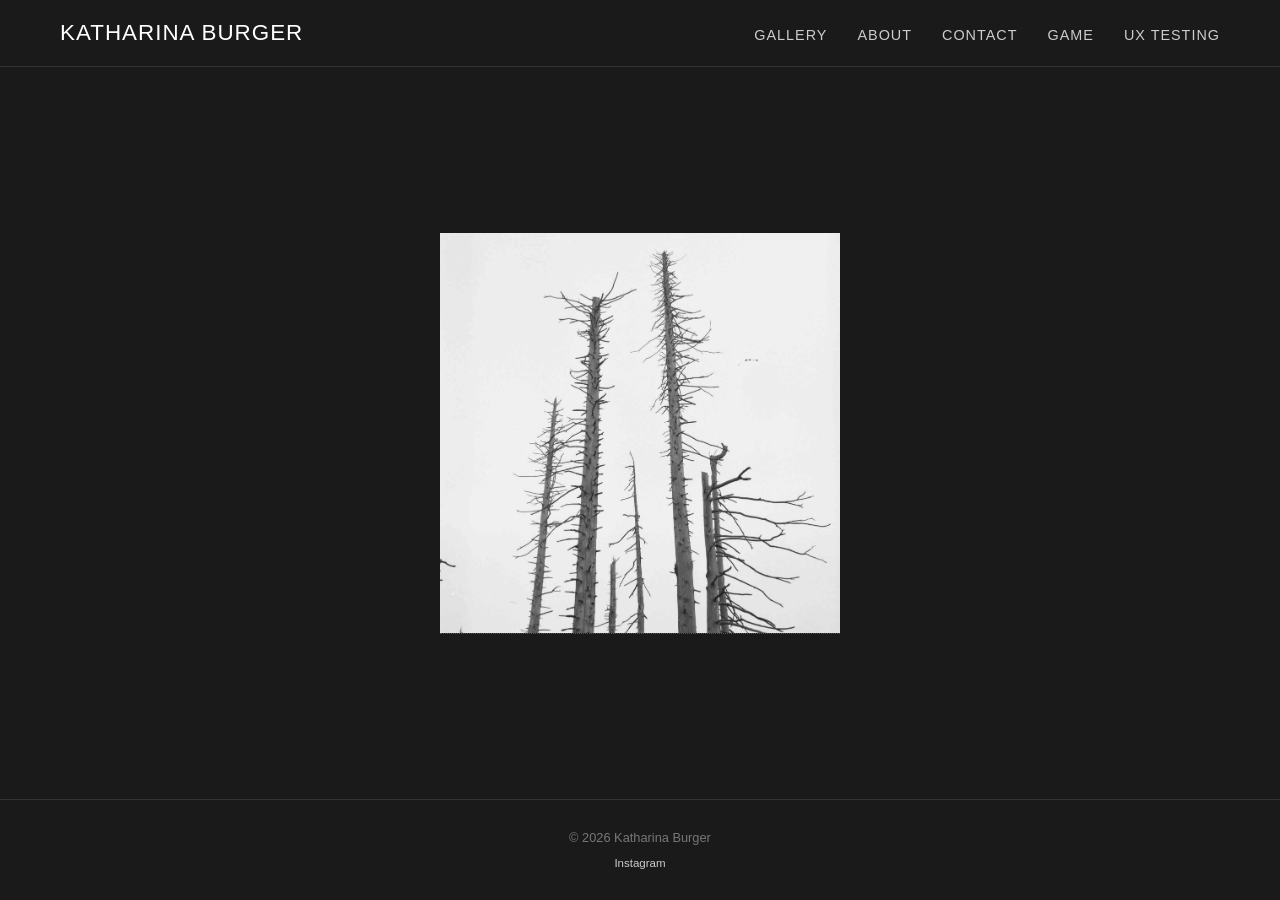
<file: index.html>
<!DOCTYPE html>
<html lang="en">
<head>
    <meta charset="UTF-8">
    <meta name="viewport" content="width=device-width, initial-scale=1.0">
    <title>Katharina Burger</title>
    <style>
        /* --- RESET & BASE --- */
        * {
            margin: 0;
            padding: 0;
            box-sizing: border-box;
        }

        body {
            font-family: 'Arial', 'Helvetica', sans-serif;
            background-color: #1a1a1a;
            color: #dddddd;
            min-height: 100vh;
            display: flex;
            flex-direction: column;
        }

        a {
            color: #cccccc;
            text-decoration: none;
            border-bottom: 1px dotted #555;
            transition: color 0.2s ease, border-color 0.2s ease;
        }

        a:hover {
            color: #ffffff;
            border-bottom-color: #ffffff;
        }

        .container {
            max-width: 1200px;
            margin: 0 auto;
            padding: 0 20px;
            width: 100%;
        }

        /* --- HEADER & NAVIGATION --- */
        header {
            border-bottom: 1px solid #333;
            padding: 20px 0;
        }

        nav ul {
            list-style: none;
            display: flex;
            gap: 30px;
            margin: 0;
            padding: 0;
            align-items: baseline;
        }

        nav ul li:first-child {
            margin-right: auto;
        }

        nav ul li:first-child a {
            color: #ffffff;
            font-size: 1.4em;
            font-weight: 300;
            letter-spacing: 1px;
            border-bottom: none;
            text-transform: uppercase;
        }

        nav ul li:not(:first-child) a {
            text-transform: uppercase;
            font-size: 0.9em;
            letter-spacing: 1px;
            border-bottom: 1px solid transparent;
        }

        nav ul li:not(:first-child) a:hover {
            border-bottom-color: #aaa;
        }

        /* --- MAIN IMAGE SECTION --- */
       /* --- MAIN: SINGLE BIG IMAGE --- */
        /* --- MAIN: SINGLE BIG IMAGE --- */
        .main-image-section {
            flex: 1;
            display: flex;
            align-items: center;
            justify-content: center;
            padding: 40px 20px;
        }
        
        .image-container {
            position: relative;
            width: 100%;
            max-width: 400px;
            margin: 0 auto;
        }
        
        .image-container a {
            display: block;
            text-decoration: none;
        }
        
        .main-image {
            display: block;
            width: 100%;
            height: auto;
            border: none;
        }
        
        /* Instagram icon - hidden by default, appears on hover */
        .instagram-icon {
            position: absolute;
            top: 15px;
            right: 15px;
            width: 40px;
            height: 40px;
            opacity: 0;  /* Hidden by default */
            transition: opacity 0.3s ease;
            z-index: 20;
            pointer-events: none;  /* So clicks go through to the link */
        }
        
        /* Show icon when hovering over the container */
        .image-container:hover .instagram-icon {
            opacity: 1;
        }
        
        /* Caption on hover (stays the same) */
        .image-caption {
            position: absolute;
            bottom: 20px;
            right: 20px;
            background-color: rgba(0, 0, 0, 0.7);
            color: #ffffff;
            padding: 8px 16px;
            font-size: 0.9rem;
            border-radius: 3px;
            opacity: 0;
            transition: opacity 0.3s ease;
            pointer-events: none;
            z-index: 10;
        }
        
        .image-container:hover .image-caption {
            opacity: 1;
        }

        /* Optional image navigation */
        .image-nav {
            text-align: center;
            margin-top: 30px;
            font-size: 0.9em;
        }

        .image-nav a {
            margin: 0 15px;
            border-bottom: none;
        }

        .image-nav a:hover {
            border-bottom: 1px dotted #aaa;
        }

        /* --- FOOTER --- */
        footer {
            padding: 30px 0;
            border-top: 1px solid #333;
            text-align: center;
            font-size: 0.8em;
            color: #777;
        }

        .social-links {
            margin-top: 10px;
        }

        .social-links a {
            margin: 0 10px;
            border-bottom: none;
            font-size: 0.9em;
        }
    </style>
</head>
<body>
    <header>
        <div class="container">
            <nav>
                <ul>
                    <li><a href="index.html">Katharina Burger</a></li>
                    <li><a href="gallery.html">Gallery</a></li>
                    <li><a href="about.html">About</a></li>
                    <li><a href="contact.html">Contact</a></li>
                    <li><a href="chronos_8.html">Game</a></li>
                    <li><a href="ux-testing.html">UX Testing</a></li>
                </ul>
            </nav>
        </div>
    </header>

    <main class="main-image-section">
        <div class="container">

            <div class="image-container">
                <a href="https://instagram.com/komposition10" target="_blank">
                    <img src="images/image-start-1.jpeg" alt="Your photograph" class="main-image">
                    
                    <!-- Instagram icon (top right)  -->
                    
                    <img src="icons/Instagram-Glyph-Black.svg" alt="Instagram" class="instagram-icon">
                    
                    <!-- Caption (bottom right) -->
                    <div class="image-caption">near the tripoint of 3 countries / at-cz-de, 2024</div>
                </a>
            </div>


            <!-- Optional: remove if you don't want navigation
            <div class="image-nav">
                <a href="#">← Previous</a>
                <a href="#">Index</a>
                <a href="#">Next →</a>
            </div>
            -->
        </div>
    </main>

    <footer>
        <div class="container">
            <p>&copy; 2026 Katharina Burger</p>
            <div class="social-links">
                <a href="https://instagram.com/komposition10" target="_blank">Instagram</a>
            </div>
        </div>
    </footer>
</body>
</html>
</file>
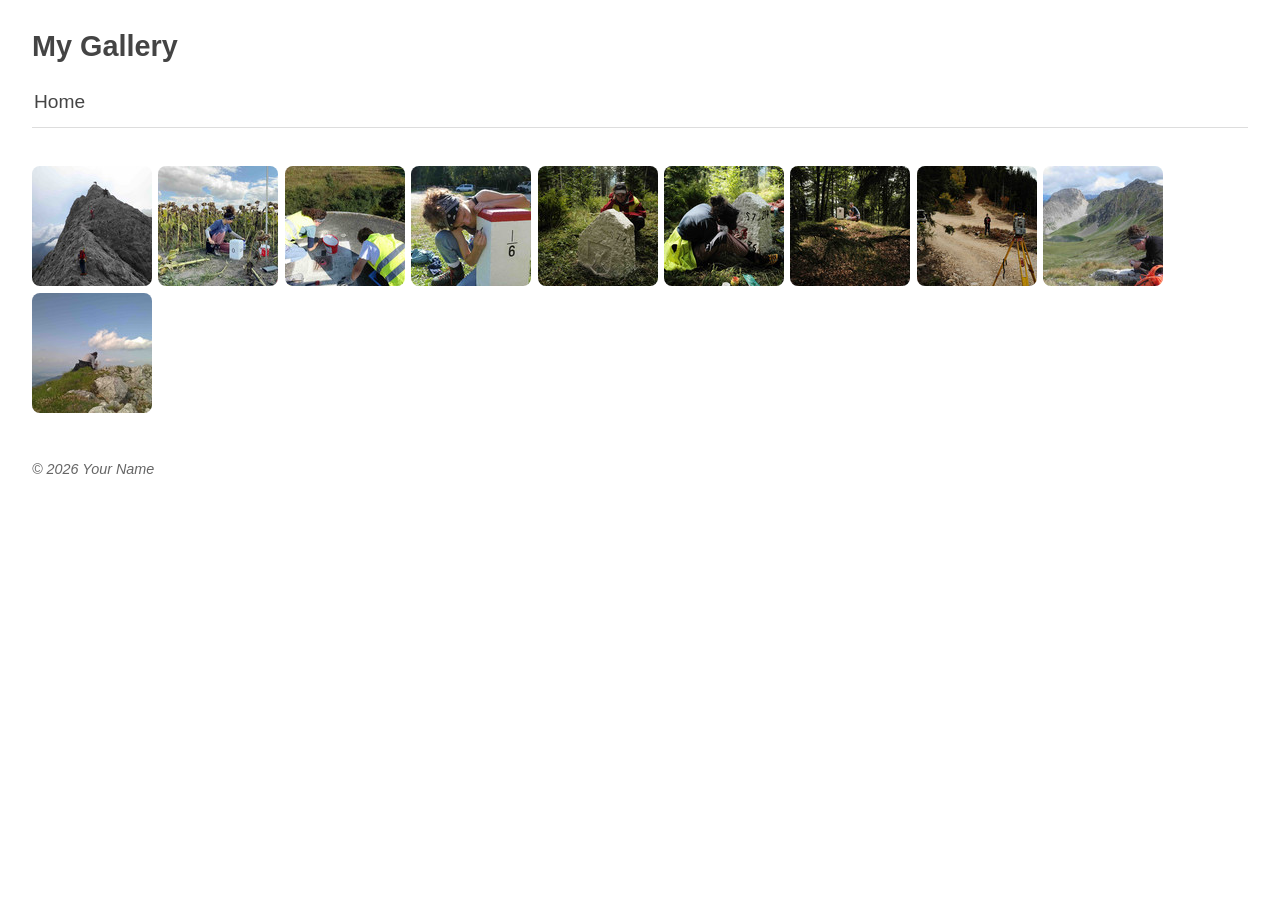
<file: gallery-content/index.html>
<!DOCTYPE html>
<html>

  <head>
      <meta charset="utf-8" />
      <meta name="viewport" content="width=device-width, user-scalable=no" />
      <title>My Gallery - Home</title>
      <link rel="stylesheet" href="public/lightgallery/css/lightgallery.css" />
      <link rel="stylesheet" href="public/videojs/video-js.min.css" />
      <link rel="stylesheet" href="public/lightgallery/css/lg-exif.min.css" />
      <link rel="stylesheet" href="public/core.css" />
      <link rel="stylesheet" href="public/theme.css" />
  </head>

  <body>

    
    <div id="container">
    
      <!--
        Gallery title
      -->
      <header>
        <h1><a href="index.html">My Gallery</a></h1>
      </header>
    
      <!--
        Breadcrumbs of parent albums
      -->
      <nav class="breadcrumbs">
    <a class="breadcrumb-item" href="index.html">Home</a>
      </nav>
    
      <!--
        Nested albums, if any
      -->
      <div id="albums">
      </div>
    
      <!--
        All photos and videos
      -->
      <ul id="media" class="clearfix">
          
            <li data-src="media/large/20210721_103629.jpeg"
                data-sub-html=""
                data-download-url="media/original/20210721_103629.jpeg"
                
                data-filename="20210721_103629.jpeg"
          
              >
              <a href="media/original/20210721_103629.jpeg">
                <img src="media/thumbs/20210721_103629.jpeg"
                     width="120"
                     height="120"
                     alt="20210721_103629.jpeg" />
              </a>
            </li>      
            <li data-src="media/large/Abt_A2_Plakat_final6_Optimized2.jpeg"
                data-sub-html=""
                data-download-url="media/original/Abt_A2_Plakat_final6_Optimized2.jpeg"
                
                data-filename="Abt_A2_Plakat_final6_Optimized2.jpeg"
          
              >
              <a href="media/original/Abt_A2_Plakat_final6_Optimized2.jpeg">
                <img src="media/thumbs/Abt_A2_Plakat_final6_Optimized2.jpeg"
                     width="120"
                     height="120"
                     alt="Abt_A2_Plakat_final6_Optimized2.jpeg" />
              </a>
            </li>      
            <li data-src="media/large/DSC00459.jpeg"
                data-sub-html="                               "
                data-download-url="media/original/DSC00459.jpeg"
                
                data-filename="DSC00459.jpeg"
          
              >
              <a href="media/original/DSC00459.jpeg">
                <img src="media/thumbs/DSC00459.jpeg"
                     width="120"
                     height="120"
                     alt="DSC00459.jpeg" />
              </a>
            </li>      
            <li data-src="media/large/DSC00465.jpeg"
                data-sub-html="                               "
                data-download-url="media/original/DSC00465.jpeg"
                
                data-filename="DSC00465.jpeg"
          
              >
              <a href="media/original/DSC00465.jpeg">
                <img src="media/thumbs/DSC00465.jpeg"
                     width="120"
                     height="120"
                     alt="DSC00465.jpeg" />
              </a>
            </li>      
            <li data-src="media/large/DSCF8311.jpeg"
                data-sub-html=""
                data-download-url="media/original/DSCF8311.jpeg"
                
                data-filename="DSCF8311.jpeg"
          
              >
              <a href="media/original/DSCF8311.jpeg">
                <img src="media/thumbs/DSCF8311.jpeg"
                     width="120"
                     height="120"
                     alt="DSCF8311.jpeg" />
              </a>
            </li>      
            <li data-src="media/large/DSCF8501.jpeg"
                data-sub-html=""
                data-download-url="media/original/DSCF8501.jpeg"
                
                data-filename="DSCF8501.jpeg"
          
              >
              <a href="media/original/DSCF8501.jpeg">
                <img src="media/thumbs/DSCF8501.jpeg"
                     width="120"
                     height="120"
                     alt="DSCF8501.jpeg" />
              </a>
            </li>      
            <li data-src="media/large/DSCF8717.jpeg"
                data-sub-html=""
                data-download-url="media/original/DSCF8717.jpeg"
                
                data-filename="DSCF8717.jpeg"
          
              >
              <a href="media/original/DSCF8717.jpeg">
                <img src="media/thumbs/DSCF8717.jpeg"
                     width="120"
                     height="120"
                     alt="DSCF8717.jpeg" />
              </a>
            </li>      
            <li data-src="media/large/DSCF8824.jpeg"
                data-sub-html=""
                data-download-url="media/original/DSCF8824.jpeg"
                
                data-filename="DSCF8824.jpeg"
          
              >
              <a href="media/original/DSCF8824.jpeg">
                <img src="media/thumbs/DSCF8824.jpeg"
                     width="120"
                     height="120"
                     alt="DSCF8824.jpeg" />
              </a>
            </li>      
            <li data-src="media/large/IMG_0323.jpeg"
                data-sub-html="                               "
                data-download-url="media/original/IMG_0323.jpeg"
                
                data-filename="IMG_0323.jpeg"
          
              >
              <a href="media/original/IMG_0323.jpeg">
                <img src="media/thumbs/IMG_0323.jpeg"
                     width="120"
                     height="120"
                     alt="IMG_0323.jpeg" />
              </a>
            </li>      
            <li data-src="media/large/WP_20210712_17_18_48_Pro.jpeg"
                data-sub-html=""
                data-download-url="media/original/WP_20210712_17_18_48_Pro.jpeg"
                
                data-filename="WP_20210712_17_18_48_Pro.jpeg"
          
              >
              <a href="media/original/WP_20210712_17_18_48_Pro.jpeg">
                <img src="media/thumbs/WP_20210712_17_18_48_Pro.jpeg"
                     width="120"
                     height="120"
                     alt="WP_20210712_17_18_48_Pro.jpeg" />
              </a>
            </li>  </ul>
    
      <!--
        Pagination
      -->
    
      <!--
        Zip file link
      -->
    
    
      <!--
        Optional footer
      -->
      <footer>
        <p>© 2026 Your Name</p>
      </footer>
    
    </div>
    <!-- Video loader -->
    <div id="videos">
    </div>

    <!-- jQuery -->
    <script src="public/jquery.min.js"></script>
    <!-- VideoJS -->
    <script src="public/videojs/video.min.js"></script>
    <!-- LightGallery -->
    <script src="public/lightgallery/js/lightgallery.js"></script>
    <script src="public/lightgallery/js/lg-autoplay.js"></script>
    <script src="public/lightgallery/js/lg-pager.js"></script>
    <script src="public/lightgallery/js/lg-thumbnail.js"></script>
    <script src="public/lightgallery/js/lg-video.js"></script>
    <script src="public/lightgallery/js/lg-exif.min.js"></script>

    <script>
      $(document).ready(function() {
        $("#media").lightGallery({
          thumbWidth: 80,
          controls: true,
          loop : false,
          download: true,
          counter: true,
          videojs: true
        });
      });
    </script>


  </body>

</html>
</file>
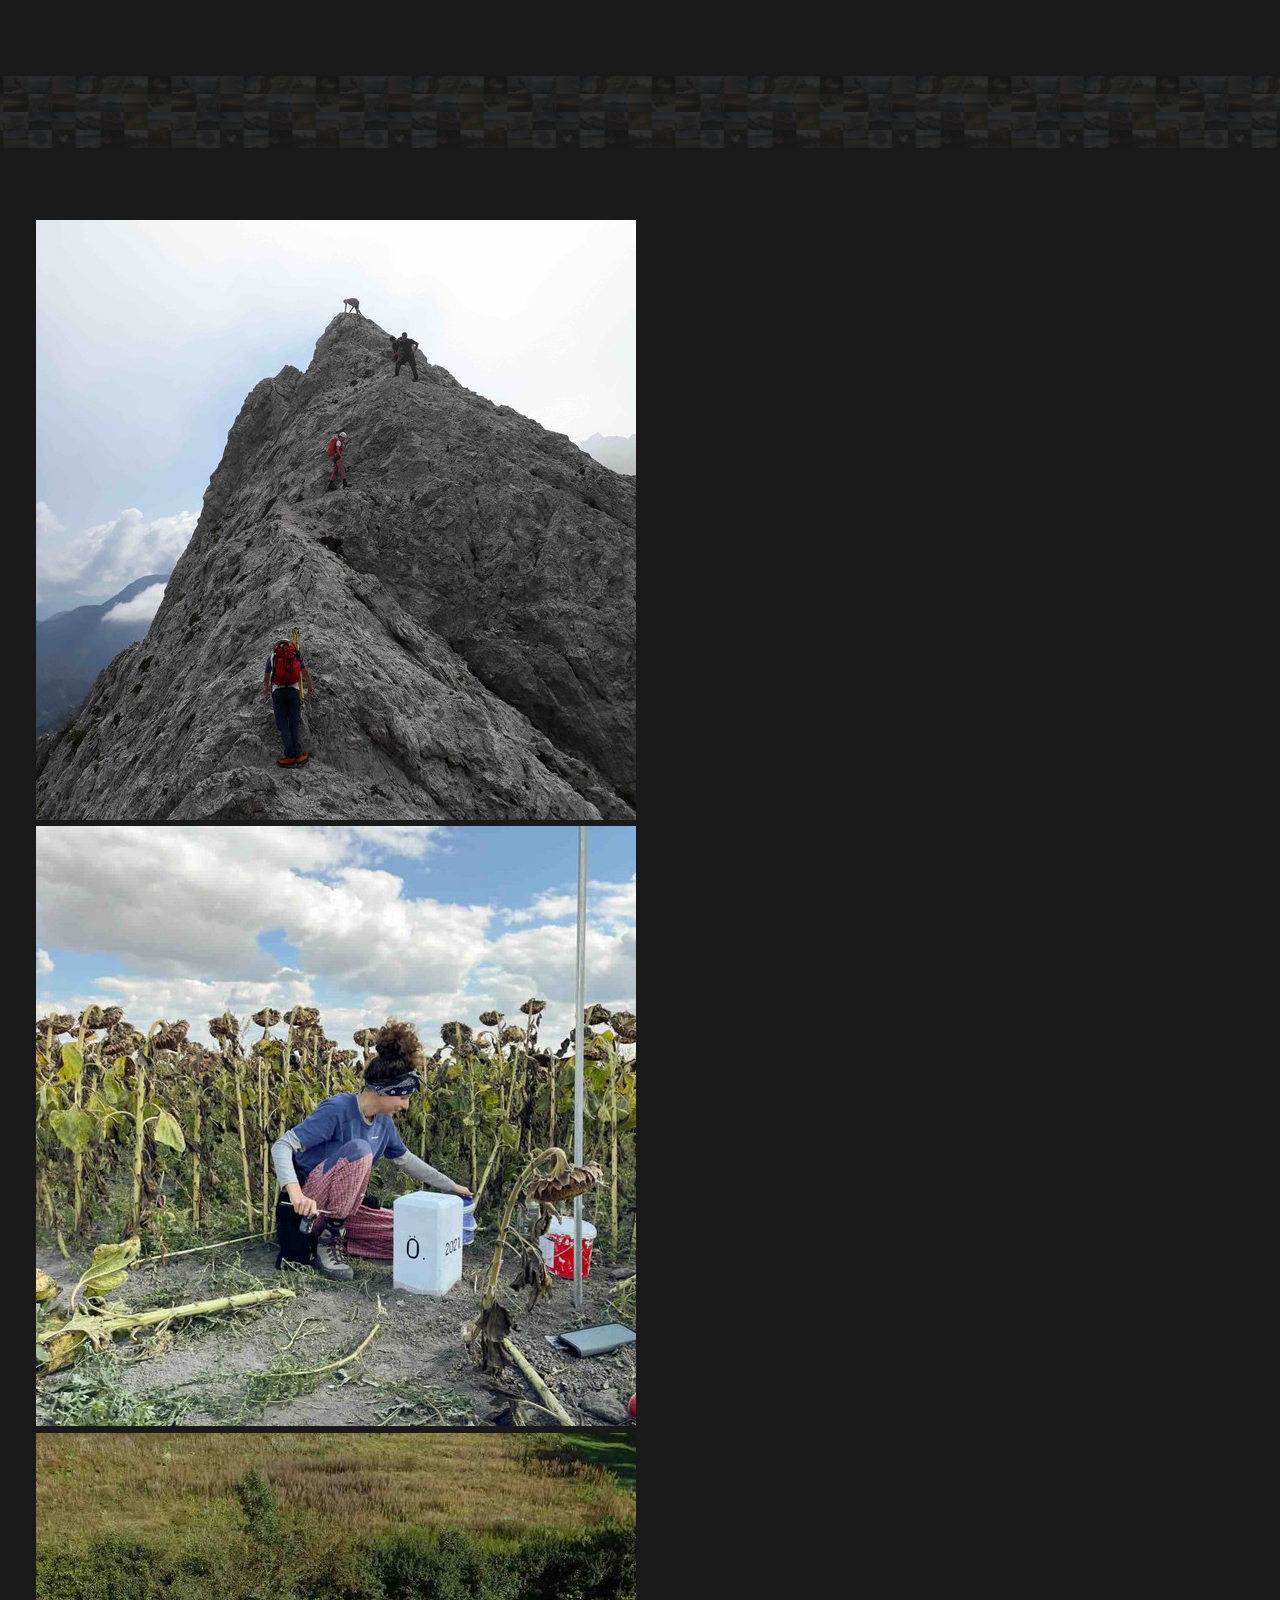
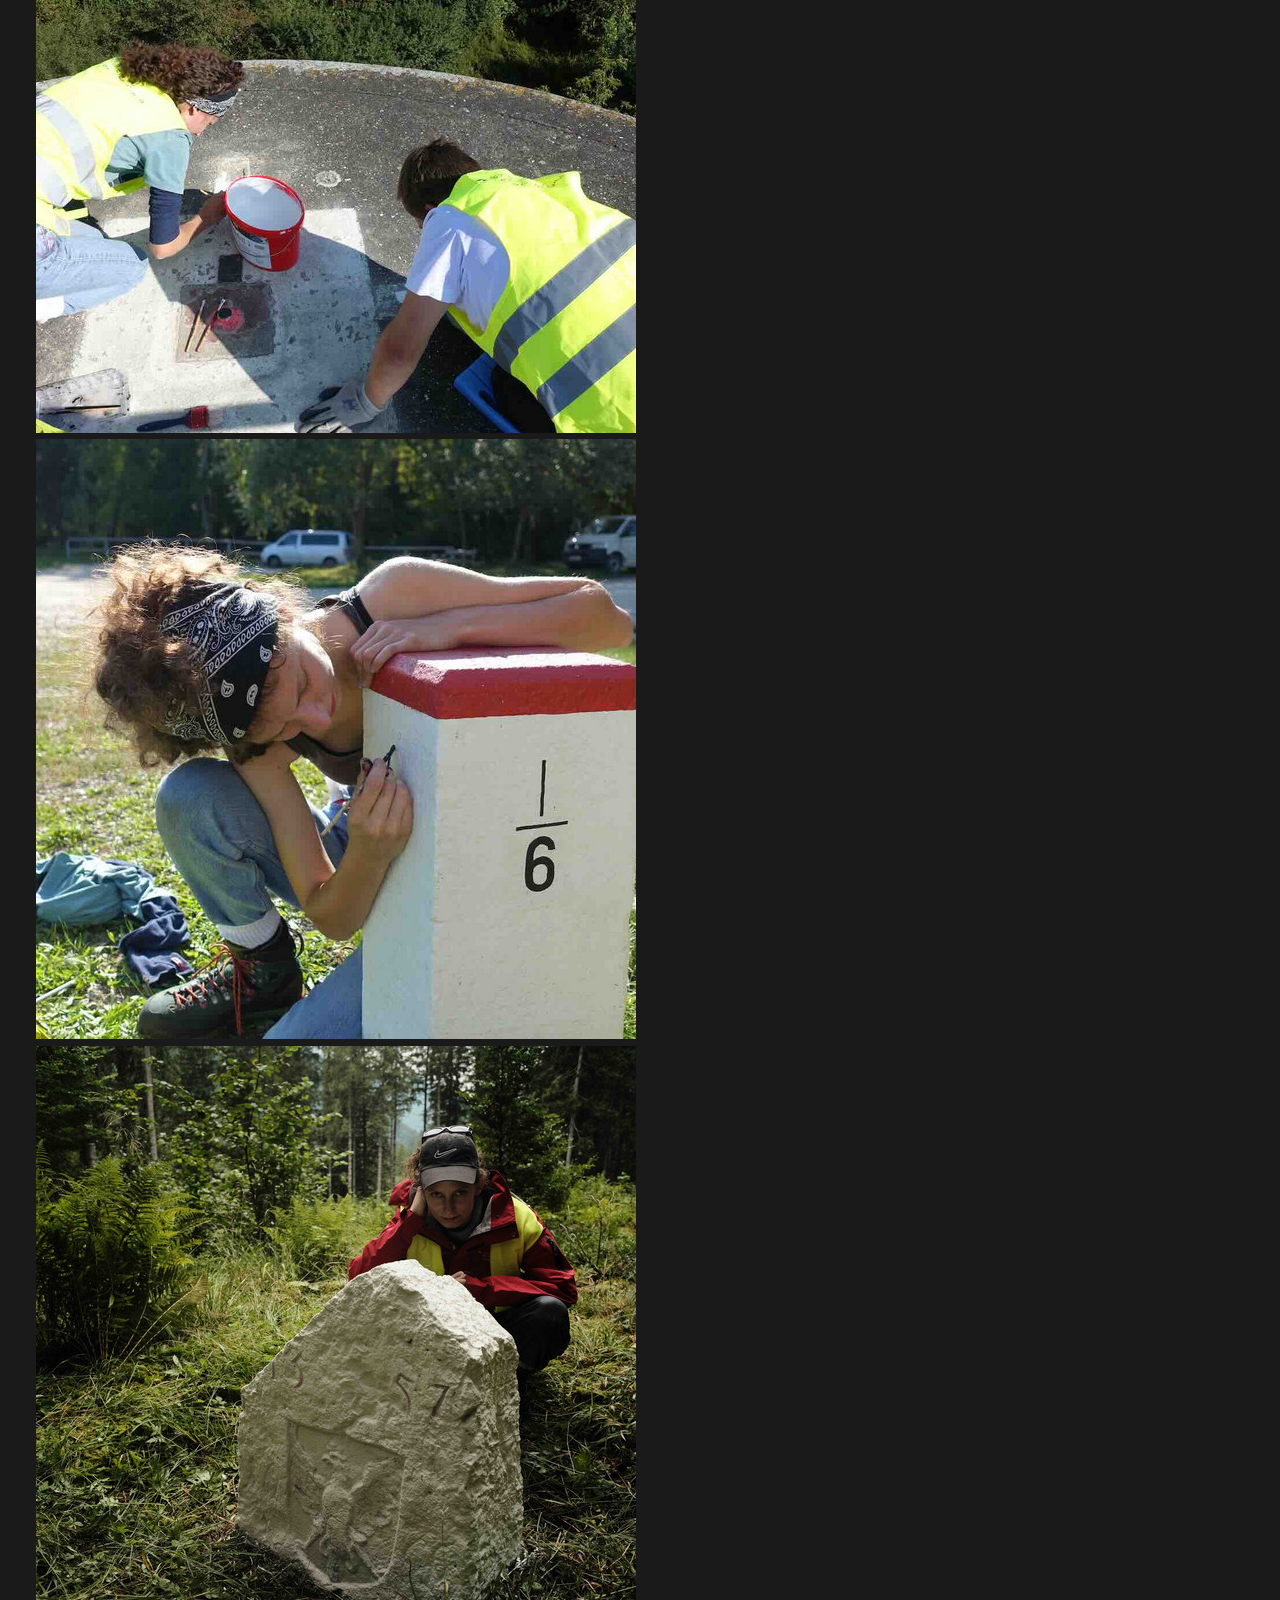
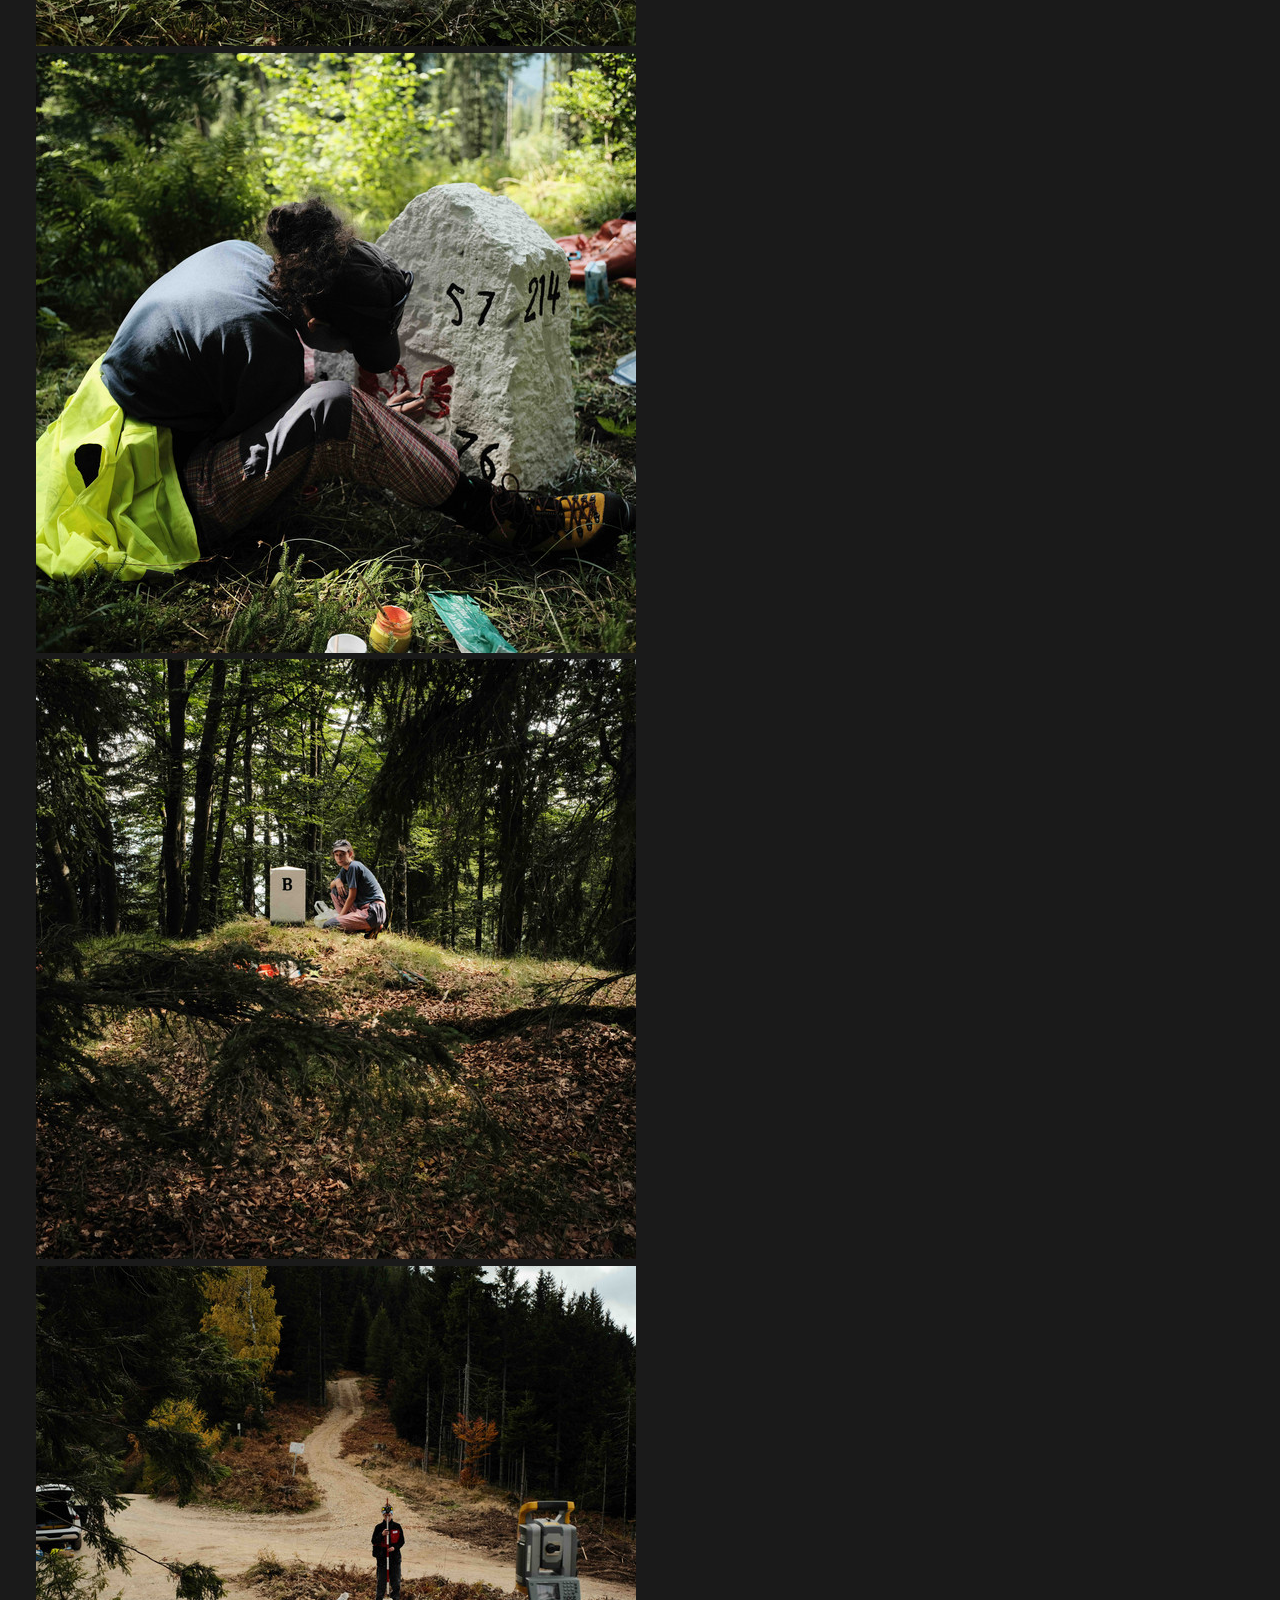
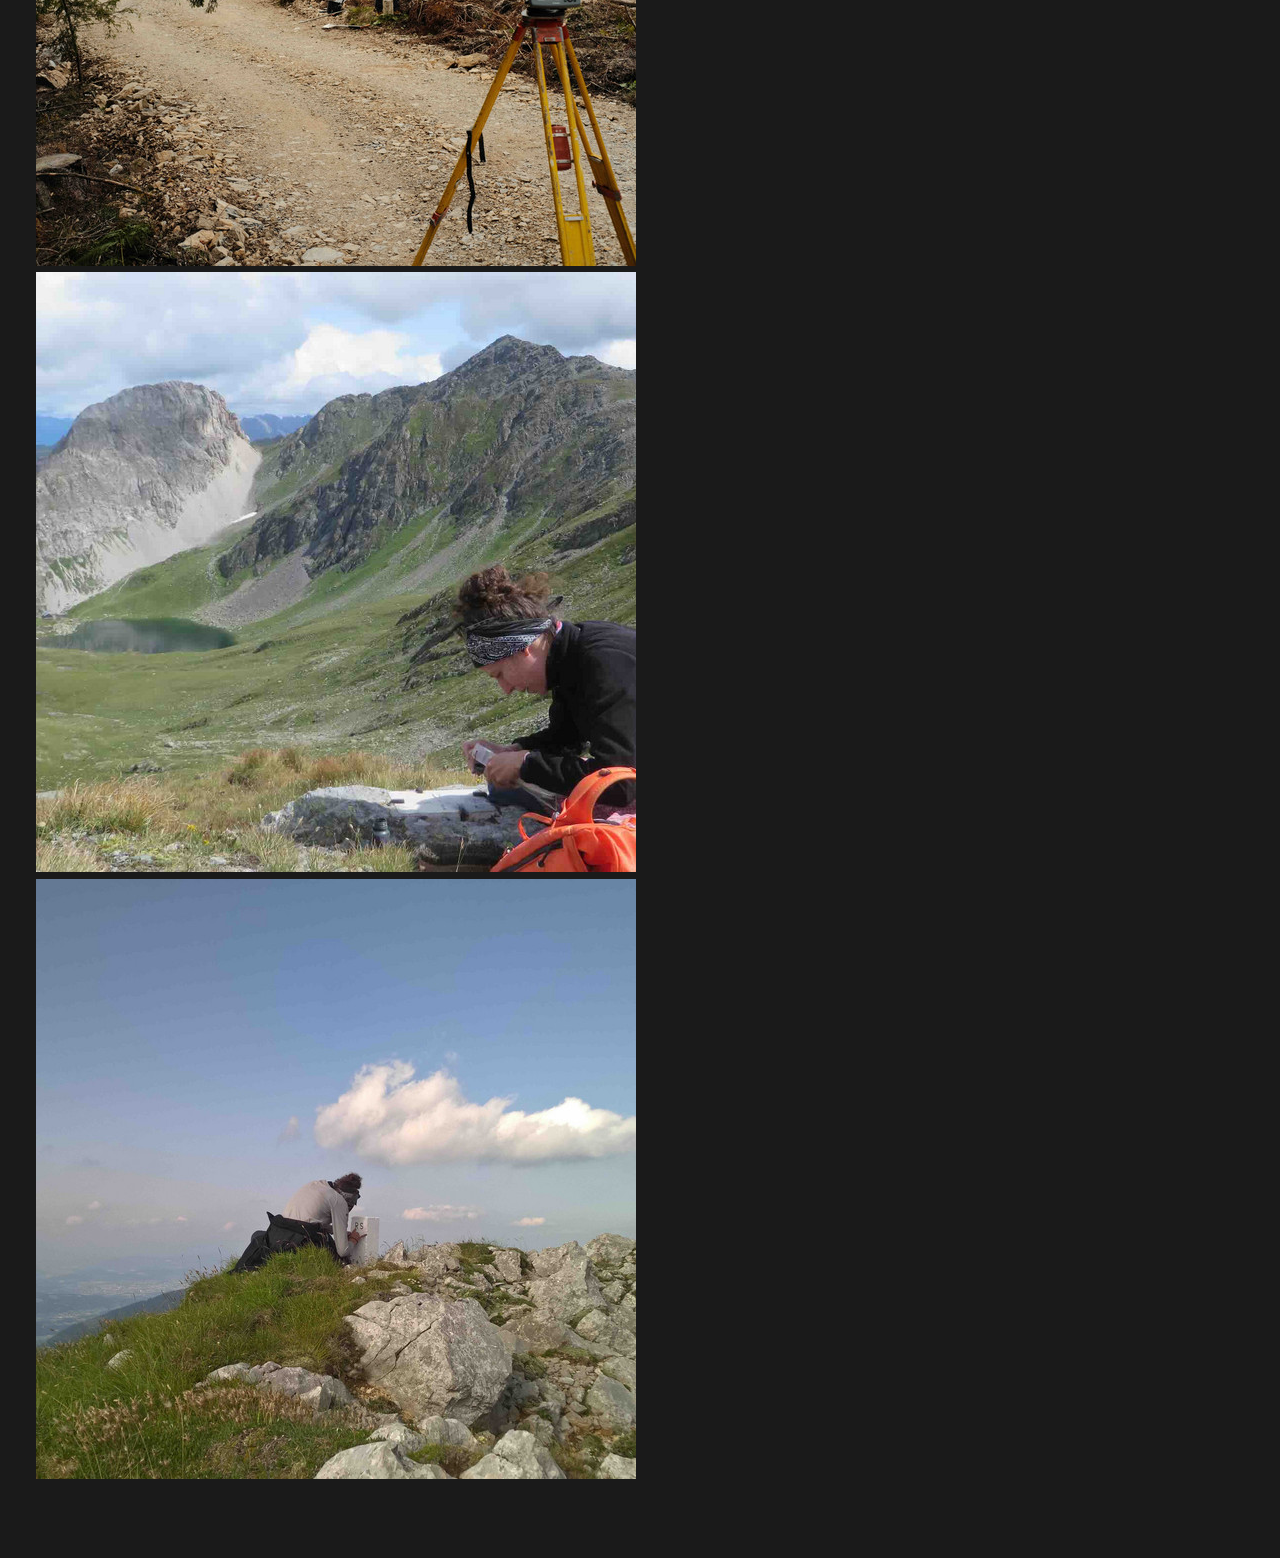
<file: gallery/index.html>
<!DOCTYPE html>
<html>

  <head>
      <meta charset="utf-8" />
      <meta name="viewport" content="width=device-width, user-scalable=no" />
      <title>Photo album - Home</title>
      <link rel="stylesheet" href="public/lightgallery/css/lightgallery.css" />
      <link rel="stylesheet" href="public/lightgallery/css/lg-exif.min.css" />
      <link rel="stylesheet" href="public/videojs/video-js.min.css" />
      <link rel="stylesheet" href="public/core.css" />
      <link rel="stylesheet" href="public/theme.css" />
  </head>

  <body>

    <div>
    
      <!--
        Gallery title
      -->
      <header style="color: #17baef;">
        <h1><a href="index.html">Photo album</a></h1>
      </header>
    
      <!--
        Breadcrumbs of parent albums
      -->
    
      <nav class="breadcrumbs">
        <div class="mask"></div>
    <a class="breadcrumb-item" href="index.html">Home</a>
      </nav>
    
      <!--
        Main gallery panel
      -->
      <section id="content">
    
        <!--
          Nested albums, if any
        -->
        <ul id="albums">
        </ul>
    
        <!--
          All photos and videos
        -->
        <ul id="media">
            
              <li data-src="media/large/20210721_103629.jpeg"
                  data-sub-html=""
                  data-download-url="media/original/20210721_103629.jpeg"
                  
                  data-filename="20210721_103629.jpeg"
            
                >
                <a href="media/original/20210721_103629.jpeg">
                  <img src="media/thumbs/20210721_103629.jpeg"
                       width="600"
                       height="600"
                       alt="20210721_103629.jpeg" />
                </a>
              </li>        
              <li data-src="media/large/Abt_A2_Plakat_final6_Optimized2.jpeg"
                  data-sub-html=""
                  data-download-url="media/original/Abt_A2_Plakat_final6_Optimized2.jpeg"
                  
                  data-filename="Abt_A2_Plakat_final6_Optimized2.jpeg"
            
                >
                <a href="media/original/Abt_A2_Plakat_final6_Optimized2.jpeg">
                  <img src="media/thumbs/Abt_A2_Plakat_final6_Optimized2.jpeg"
                       width="600"
                       height="600"
                       alt="Abt_A2_Plakat_final6_Optimized2.jpeg" />
                </a>
              </li>        
              <li data-src="media/large/DSC00459.jpeg"
                  data-sub-html="                               "
                  data-download-url="media/original/DSC00459.jpeg"
                  
                  data-filename="DSC00459.jpeg"
            
                >
                <a href="media/original/DSC00459.jpeg">
                  <img src="media/thumbs/DSC00459.jpeg"
                       width="600"
                       height="600"
                       alt="DSC00459.jpeg" />
                </a>
              </li>        
              <li data-src="media/large/DSC00465.jpeg"
                  data-sub-html="                               "
                  data-download-url="media/original/DSC00465.jpeg"
                  
                  data-filename="DSC00465.jpeg"
            
                >
                <a href="media/original/DSC00465.jpeg">
                  <img src="media/thumbs/DSC00465.jpeg"
                       width="600"
                       height="600"
                       alt="DSC00465.jpeg" />
                </a>
              </li>        
              <li data-src="media/large/DSCF8311.jpeg"
                  data-sub-html=""
                  data-download-url="media/original/DSCF8311.jpeg"
                  
                  data-filename="DSCF8311.jpeg"
            
                >
                <a href="media/original/DSCF8311.jpeg">
                  <img src="media/thumbs/DSCF8311.jpeg"
                       width="600"
                       height="600"
                       alt="DSCF8311.jpeg" />
                </a>
              </li>        
              <li data-src="media/large/DSCF8501.jpeg"
                  data-sub-html=""
                  data-download-url="media/original/DSCF8501.jpeg"
                  
                  data-filename="DSCF8501.jpeg"
            
                >
                <a href="media/original/DSCF8501.jpeg">
                  <img src="media/thumbs/DSCF8501.jpeg"
                       width="600"
                       height="600"
                       alt="DSCF8501.jpeg" />
                </a>
              </li>        
              <li data-src="media/large/DSCF8717.jpeg"
                  data-sub-html=""
                  data-download-url="media/original/DSCF8717.jpeg"
                  
                  data-filename="DSCF8717.jpeg"
            
                >
                <a href="media/original/DSCF8717.jpeg">
                  <img src="media/thumbs/DSCF8717.jpeg"
                       width="600"
                       height="600"
                       alt="DSCF8717.jpeg" />
                </a>
              </li>        
              <li data-src="media/large/DSCF8824.jpeg"
                  data-sub-html=""
                  data-download-url="media/original/DSCF8824.jpeg"
                  
                  data-filename="DSCF8824.jpeg"
            
                >
                <a href="media/original/DSCF8824.jpeg">
                  <img src="media/thumbs/DSCF8824.jpeg"
                       width="600"
                       height="600"
                       alt="DSCF8824.jpeg" />
                </a>
              </li>        
              <li data-src="media/large/IMG_0323.jpeg"
                  data-sub-html="                               "
                  data-download-url="media/original/IMG_0323.jpeg"
                  
                  data-filename="IMG_0323.jpeg"
            
                >
                <a href="media/original/IMG_0323.jpeg">
                  <img src="media/thumbs/IMG_0323.jpeg"
                       width="600"
                       height="600"
                       alt="IMG_0323.jpeg" />
                </a>
              </li>        
              <li data-src="media/large/WP_20210712_17_18_48_Pro.jpeg"
                  data-sub-html=""
                  data-download-url="media/original/WP_20210712_17_18_48_Pro.jpeg"
                  
                  data-filename="WP_20210712_17_18_48_Pro.jpeg"
            
                >
                <a href="media/original/WP_20210712_17_18_48_Pro.jpeg">
                  <img src="media/thumbs/WP_20210712_17_18_48_Pro.jpeg"
                       width="600"
                       height="600"
                       alt="WP_20210712_17_18_48_Pro.jpeg" />
                </a>
              </li>    </ul>
    
        <!--
          Pagination
        -->
    
        <!--
          Zip file link
        -->
    
      </section>
    
      <!--
        Optional footer
      -->
    
    </div>
    <!-- Video loader -->
    <div id="videos">
    </div>

    <!-- jQuery -->
    <script src="public/jquery.min.js"></script>
    <!-- VideoJS -->
    <script src="public/videojs/video.min.js"></script>
    <!-- LightGallery -->
    <script src="public/lightgallery/js/lightgallery.js"></script>
    <script src="public/lightgallery/js/lg-autoplay.js"></script>
    <script src="public/lightgallery/js/lg-pager.js"></script>
    <script src="public/lightgallery/js/lg-thumbnail.js"></script>
    <script src="public/lightgallery/js/lg-video.js"></script>
    <script src="public/lightgallery/js/lg-exif.min.js"></script>

    <script>
      $(document).ready(function() {
        $("#media").lightGallery({
          thumbWidth: 80,
          controls: true,
          loop : false,
          download: true,
          counter: true,
          videojs: true
        });
      });
    </script>


  </body>

</html>
</file>
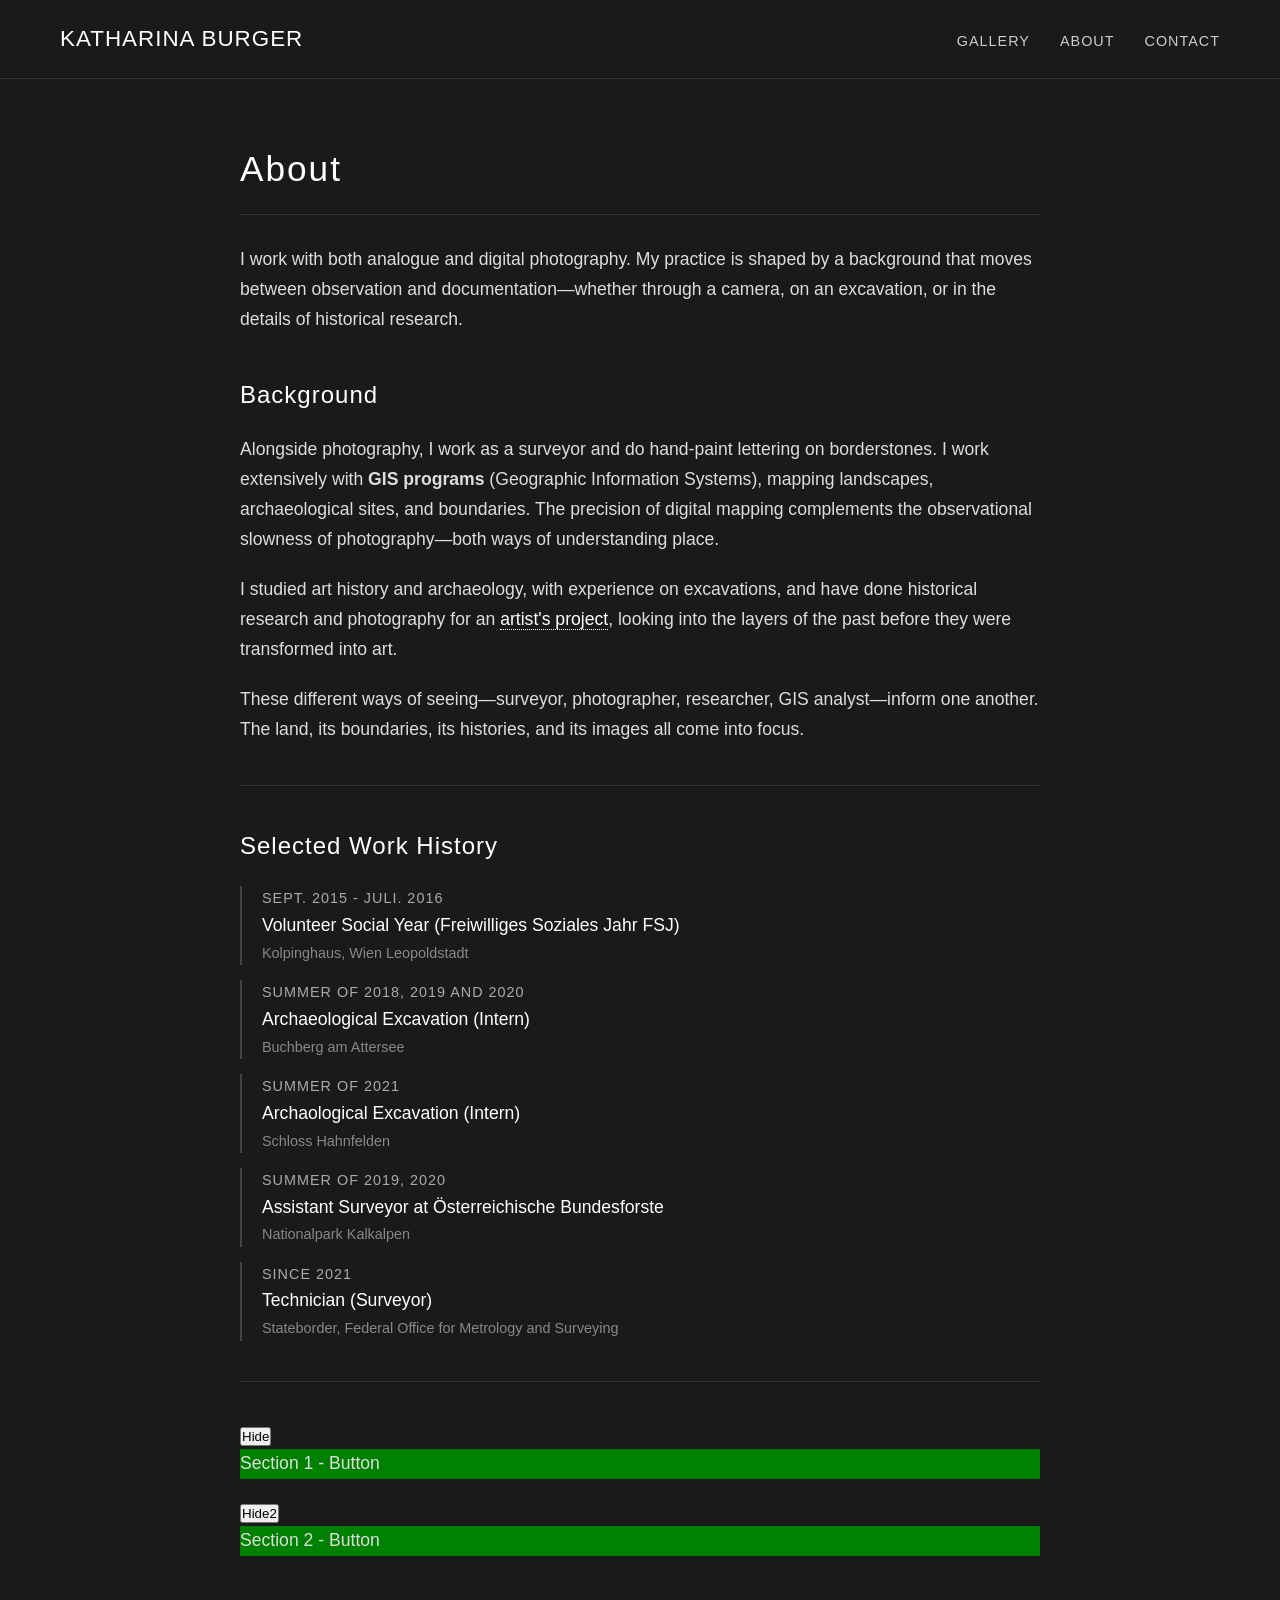
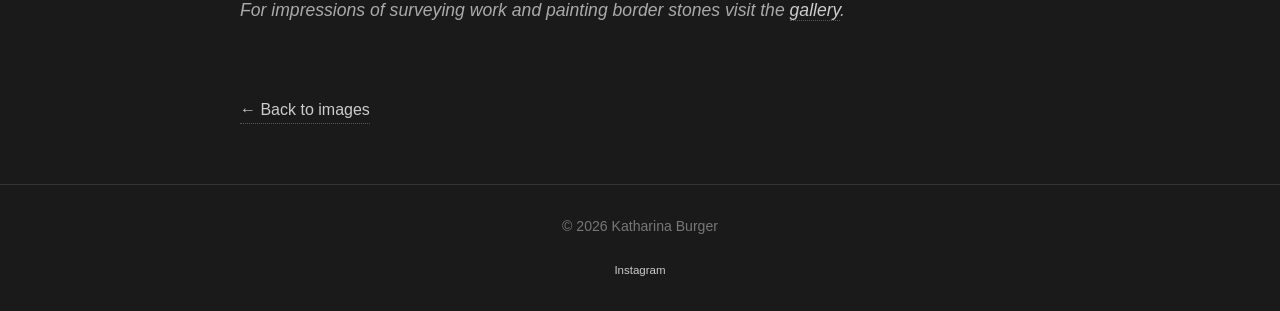
<file: about.html>
<!DOCTYPE html>
<html lang="en">
<head>
    <meta charset="UTF-8">
    <meta name="viewport" content="width=device-width, initial-scale=1.0">
    <title>Katharina Burger</title>
    <style>
        * {
            margin: 0;
            padding: 0;
            box-sizing: border-box;
        }

        body {
            font-family: 'Arial', 'Helvetica', sans-serif;
            background-color: #1a1a1a;
            color: #dddddd;
            line-height: 1.7;
            min-height: 100vh;
            display: flex;
            flex-direction: column;
        }

        a {
            color: #cccccc;
            text-decoration: none;
            border-bottom: 1px dotted #555;
            transition: color 0.2s ease, border-color 0.2s ease;
        }

        a:hover {
            color: #ffffff;
            border-bottom-color: #ffffff;
        }

        .container {
            max-width: 1200px;
            margin: 0 auto;
            padding: 0 20px;
            width: 100%;
        }

        /* HEADER */
        header {
            border-bottom: 1px solid #333;
            padding: 20px 0;
        }

        nav ul {
            list-style: none;
            display: flex;
            gap: 30px;
            margin: 0;
            padding: 0;
            align-items: baseline;
        }

        nav ul li:first-child {
            margin-right: auto;
        }

        nav ul li:first-child a {
            color: #ffffff;
            font-size: 1.4em;
            font-weight: 300;
            letter-spacing: 1px;
            border-bottom: none;
            text-transform: uppercase;
        }

        nav ul li:not(:first-child) a {
            text-transform: uppercase;
            font-size: 0.9em;
            letter-spacing: 1px;
            border-bottom: 1px solid transparent;
        }

        nav ul li:not(:first-child) a:hover {
            border-bottom-color: #aaa;
        }

        /* ABOUT CONTENT */
        .about-content {
            max-width: 800px;
            margin: 60px auto;
        }

        h1 {
            color: #ffffff;
            font-weight: 300;
            letter-spacing: 2px;
            margin-bottom: 30px;
            font-size: 2.2em;
            border-bottom: 1px solid #333;
            padding-bottom: 15px;
        }

        h2 {
            color: #ffffff;
            font-weight: 300;
            letter-spacing: 1px;
            margin: 40px 0 20px;
            font-size: 1.5em;
        }

        h3 {
            color: #ffffff;
            font-weight: 300;
            margin: 25px 0 10px;
            font-size: 1.2em;
        }

        p {
            margin-bottom: 20px;
            font-size: 1.1em;
        }

        /* Work History List */
        .work-list {
            list-style: none;
            margin: 20px 0 30px;
        }

        .work-list li {
            margin-bottom: 15px;
            padding-left: 20px;
            border-left: 2px solid #444;
        }

        .work-list .date {
            color: #aaaaaa;
            font-size: 0.9em;
            text-transform: uppercase;
            letter-spacing: 1px;
        }

        .work-list .title {
            color: #ffffff;
            font-size: 1.1em;
            font-weight: 300;
        }

        .work-list .location {
            color: #888;
            font-size: 0.9em;
        }

        /* Recent Projects Grid */
        .projects-grid {
            display: grid;
            grid-template-columns: repeat(2, 1fr);
            gap: 30px;
            margin: 30px 0;
        }

        .project-card {
            background-color: #252525;
            border: 1px solid #333;
            transition: transform 0.2s ease, border-color 0.2s ease;
        }

        .project-card:hover {
            transform: translateY(-5px);
            border-color: #555;
        }

        .project-card img {
            width: 100%;
            height: 200px;
            object-fit: cover;
            display: block;
            border-bottom: 1px solid #333;
        }

        .project-info {
            padding: 20px;
        }

        .project-info h3 {
            margin-top: 0;
            margin-bottom: 10px;
            color: #ffffff;
            font-weight: 300;
        }

        .project-info p {
            font-size: 0.95em;
            color: #bbbbbb;
            margin-bottom: 15px;
        }

        .project-link {
            display: inline-block;
            font-size: 0.9em;
            text-transform: uppercase;
            letter-spacing: 1px;
            border-bottom: 1px solid #555;
            padding-bottom: 3px;
        }

        .back-link {
            margin-top: 50px;
            display: inline-block;
        }

        hr {
            border: none;
            border-top: 1px solid #333;
            margin: 40px 0;
        }

        /* FOOTER */
        footer {
            margin-top: auto;
            padding: 30px 0;
            border-top: 1px solid #333;
            text-align: center;
            font-size: 0.8em;
            color: #777;
        }

        .social-links {
            margin-top: 10px;
        }

        .social-links a {
            margin: 0 10px;
            border-bottom: none;
            font-size: 0.9em;
        }
    </style>
</head>
<body>
    <header>
        <div class="container">
            <nav>
                <ul>
                    <li><a href="index.html">Katharina Burger</a></li>
                    <li><a href="gallery.html">Gallery</a></li>
                    <li><a href="about.html">About</a></li>
                    <li><a href="contact.html">Contact</a></li>
                </ul>
            </nav>
        </div>
    </header>

    <main class="container">
        <div class="about-content">
            <h1>About</h1>
            
            <p>I work with both analogue and digital photography. My practice is shaped by a background that moves between observation and documentation—whether through a camera, on an excavation, or in the details of historical research.</p>

            <h2>Background</h2>
            <p>Alongside photography, I work as a surveyor and do hand-paint lettering on borderstones. I work extensively with <strong>GIS programs</strong> (Geographic Information Systems), mapping landscapes, archaeological sites, and boundaries. The precision of digital mapping complements the observational slowness of photography—both ways of understanding place.</p>

            <p>I studied art history and archaeology, with experience on excavations, and have done historical research and photography for an <a href="https://sehsaal.at/heribert-friedl/" target="_blank" style="color: #fff; border-bottom: 1px dotted #fff;">artist's project</a>, looking into the layers of the past before they were transformed into art.</p>

            <p>These different ways of seeing—surveyor, photographer, researcher, GIS analyst—inform one another. The land, its boundaries, its histories, and its images all come into focus.</p>

            <hr>

            <h2>Selected Work History</h2>
            <ul class="work-list">
                 <li>
                    <div class="date">Sept. 2015 - Juli. 2016</div>
                    <div class="title">Volunteer Social Year (Freiwilliges Soziales Jahr FSJ)</div>
                    <div class="location">Kolpinghaus, Wien Leopoldstadt</div>
                </li>
                <li>
                    <div class="date">Summer of 2018, 2019 and 2020</div>
                    <div class="title">Archaeological Excavation (Intern)</div>
                    <div class="location">Buchberg am Attersee</div>
                </li>
                <li>
                    <div class="date">Summer of 2021</div>
                    <div class="title">Archaological Excavation (Intern)</div>
                    <div class="location">Schloss Hahnfelden</div>
                </li>
                <li>
                    <div class="date">Summer of 2019, 2020</div>
                    <div class="title">Assistant Surveyor at Österreichische Bundesforste</div>
                    <div class="location">Nationalpark Kalkalpen</div>
                </li>
                <li>
                    <div class="date">since 2021</div>
                    <div class="title">Technician (Surveyor)</div>
                    <div class="location">Stateborder, Federal Office for Metrology and Surveying</div>
                </li>
            </ul>

            <hr>


            <button onclick="closesection('section1')">Hide</button>

            <div id ="section1", style="background-color: green;"> 
                <p>Section 1 - Button</p>
            </div>

            <button onclick="closesection('section2')">Hide2</button>
            <div id ="section2", style="background-color: green;"> 
                <p>Section 2 - Button</p>
            </div>

                
            <!--            <h2>Recent Projects</h2>
            
            <div class="projects-grid">
                
                <div class="project-card">
                    <a href="LINK-TO-PROJECT-1" target="_blank">
                        <img src="images/project1.jpg" alt="Project 1">
                        <div class="project-info">
                            <h3>Borderstone Lettering Project</h3>
                            <p>Documenting and hand-painting historical boundary markers in [Region]. A combination of survey work, photography, and traditional craftsmanship.</p>
                            <span class="project-link">View Project →</span>
                        </div>
                    </a>
                </div>

                
                <div class="project-card">
                    <a href="LINK-TO-PROJECT-2" target="_blank">
                        <img src="images/project2.jpg" alt="Project 2">
                        <div class="project-info">
                            <h3>Excavatiion Photography</h3>
                            <p>Analogue documentation of archaeological work at [Site Name]. Exploring how photography can capture both the process and the finding.</p>
                            <span class="project-link">View Project →</span>
                        </div>
                    </a>
                </div>
            </div>
            -->
        
            <p style="margin-top: 40px; font-style: italic; color: #aaa;">For impressions of surveying work and painting border stones visit the <a href="gallery.html">gallery</a>.</p>

            <a href="index.html" class="back-link">← Back to images</a>
        </div>
    </main>

    <footer>
        <div class="container">
            <p>&copy; 2026 Katharina Burger</p>
            <div class="social-links">
                <a href="https://instagram.com/komposition10" target="_blank">Instagram</a>
            </div>
        </div>
    </footer>
</body>
    <script>
        function closesection(sectionId) {
        var section = document.getElementById(sectionId);
        section.style.display="none";
        }
    </script>
</html>
</file>
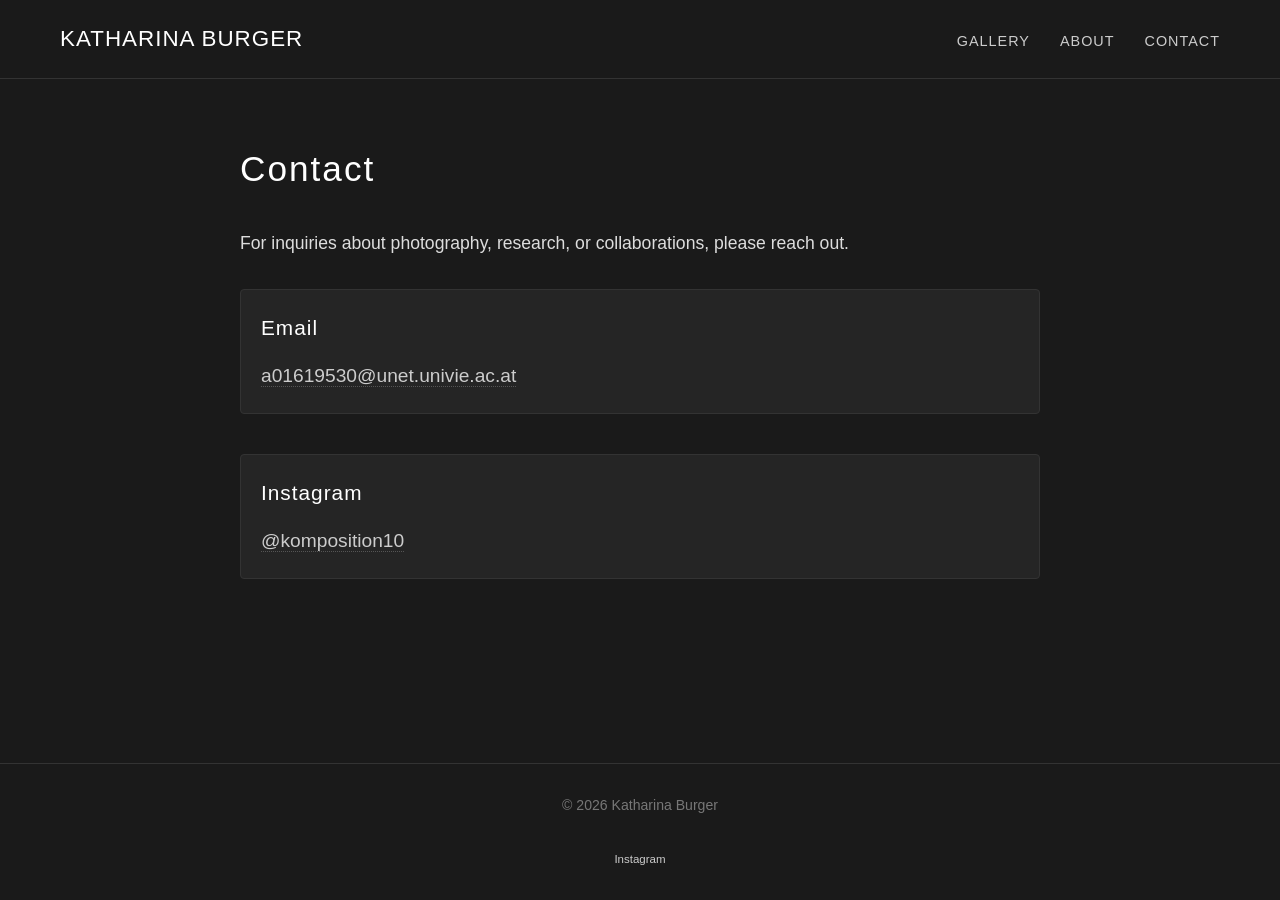
<file: contact.html>
<!DOCTYPE html>
<html lang="en">
<head>
    <meta charset="UTF-8">
    <meta name="viewport" content="width=device-width, initial-scale=1.0">
    <title>Katharina Burger</title>
    <style>
        * {
            margin: 0;
            padding: 0;
            box-sizing: border-box;
        }

        body {
            font-family: 'Arial', 'Helvetica', sans-serif;
            background-color: #1a1a1a;
            color: #dddddd;
            line-height: 1.7;
            min-height: 100vh;
            display: flex;
            flex-direction: column;
        }

        a {
            color: #cccccc;
            text-decoration: none;
            border-bottom: 1px dotted #555;
            transition: color 0.2s ease, border-color 0.2s ease;
        }

        a:hover {
            color: #ffffff;
            border-bottom-color: #ffffff;
        }
        .container {
            max-width: 1200px;  /* Same as Home page */
            margin: 0 auto;
            padding: 0 20px;
            width: 100%;
        }
        
        .contact-content {
            max-width: 800px;
            margin: 60px auto;
        }

        /* HEADER */
        header {
            border-bottom: 1px solid #333;
            padding: 20px 0;
        }

        nav ul {
            list-style: none;
            display: flex;
            gap: 30px;
            margin: 0;
            padding: 0;
            align-items: baseline;
        }

        nav ul li:first-child {
            margin-right: auto;
        }

        nav ul li:first-child a {
            color: #ffffff;
            font-size: 1.4em;
            font-weight: 300;
            letter-spacing: 1px;
            border-bottom: none;
            text-transform: uppercase;
        }

        nav ul li:not(:first-child) a {
            text-transform: uppercase;
            font-size: 0.9em;
            letter-spacing: 1px;
            border-bottom: 1px solid transparent;
        }

        nav ul li:not(:first-child) a:hover {
            border-bottom-color: #aaa;
        }

        /* CONTENT */
        

        h1 {
            color: #ffffff;
            font-weight: 300;
            letter-spacing: 2px;
            margin-bottom: 30px;
            font-size: 2.2em;
        }

        p {
            margin-bottom: 30px;
            font-size: 1.1em;
        }

        .contact-method {
            margin-bottom: 40px;
            padding: 20px;
            background-color: #252525;
            border: 1px solid #333;
            border-radius: 4px;
        }

        .contact-method h2 {
            color: #ffffff;
            font-weight: 300;
            letter-spacing: 1px;
            margin-bottom: 15px;
            font-size: 1.3em;
        }

        .contact-method a {
            font-size: 1.2em;
            word-break: break-word;
        }

        /* Simple contact form (optional) */
        .contact-form {
            margin-top: 40px;
        }

        .form-group {
            margin-bottom: 20px;
        }

        label {
            display: block;
            margin-bottom: 8px;
            color: #cccccc;
            font-size: 0.9em;
            text-transform: uppercase;
            letter-spacing: 1px;
        }

        input, textarea {
            width: 100%;
            padding: 12px;
            background-color: #252525;
            border: 1px solid #444;
            color: #ffffff;
            font-family: inherit;
            font-size: 1em;
            transition: border-color 0.2s ease;
        }

        input:focus, textarea:focus {
            outline: none;
            border-color: #777;
        }

        textarea {
            min-height: 150px;
            resize: vertical;
        }

        button {
            background-color: transparent;
            color: #cccccc;
            border: 1px solid #555;
            padding: 12px 30px;
            font-size: 0.9em;
            text-transform: uppercase;
            letter-spacing: 1px;
            cursor: pointer;
            transition: all 0.2s ease;
        }

        button:hover {
            background-color: #333;
            color: #ffffff;
            border-color: #777;
        }

        .note {
            font-size: 0.85em;
            color: #888;
            margin-top: 15px;
            text-align: center;
        }

        /* FOOTER */
        footer {
            margin-top: auto;
            padding: 30px 0;
            border-top: 1px solid #333;
            text-align: center;
            font-size: 0.8em;
            color: #777;
        }

        .social-links {
            margin-top: 10px;
        }

        .social-links a {
            margin: 0 10px;
            border-bottom: none;
            font-size: 0.9em;
        }
    </style>
</head>
<body>
    <header>
        <div class="container">
            <nav>
                <ul>
                    <li><a href="index.html">Katharina Burger</a></li>
                    <li><a href="gallery.html">Gallery</a></li>
                    <li><a href="about.html">About</a></li>
                    <li><a href="contact.html">Contact</a></li>
                </ul>
            </nav>
        </div>
    </header>

    <main class="container">
        <div class="contact-content">
            <h1>Contact</h1>

            <p>For inquiries about photography, research, or collaborations, please reach out.</p>

            <!-- Direct contact methods -->
            <div class="contact-method">
                <h2>Email</h2>
                <a href="mailto:your.email@example.com">a01619530@unet.univie.ac.at</a>
            </div>

            <div class="contact-method">
                <h2>Instagram</h2>
                <a href="https://instagram.com/komposition10" target="_blank">@komposition10</a>
            </div>

            <!-- Simple contact form (optional – remove if you prefer)
            <div class="contact-form">
                <h2 style="color: #fff; font-weight: 300; margin-bottom: 20px;">Or send a message</h2>
                <form action="https://formspree.io/f/your-form-id" method="POST">
                    <div class="form-group">
                        <label for="name">Name</label>
                        <input type="text" id="name" name="name" required>
                    </div>
                    <div class="form-group">
                        <label for="email">Email</label>
                        <input type="email" id="email" name="email" required>
                    </div>
                    <div class="form-group">
                        <label for="message">Message</label>
                        <textarea id="message" name="message" required></textarea>
                    </div>
                    <button type="submit">Send Message</button>
                </form>
                <p class="note">The form uses Formspree – you'll need to set up a free account at <a href="https://formspree.io" target="_blank">formspree.io</a> and replace `your-form-id` in the form action.</p>
            </div>

            <p style="margin-top: 40px;"><a href="index.html" style="border-bottom: none;">← Back to images</a></p>
        </div>
            -->
    </main>

    <footer>
        <div class="container">
            <p>&copy; 2026 Katharina Burger</p>
            <div class="social-links">
                <a href="https://instagram.com/komposition10" target="_blank">Instagram</a>
            </div>
        </div>
    </footer>
</body>
</html>
</file>
<file: gallery-content/public/lightgallery/css/lightgallery.css>
/*! lightgallery - v1.2.14 - 2016-01-18
* http://sachinchoolur.github.io/lightGallery/
* Copyright (c) 2016 Sachin N; Licensed Apache 2.0 */
@font-face {
  font-family: 'lg';
  src: url("../fonts/lg.eot?n1z373");
  src: url("../fonts/lg.eot?#iefixn1z373") format("embedded-opentype"), url("../fonts/lg.woff?n1z373") format("woff"), url("../fonts/lg.ttf?n1z373") format("truetype"), url("../fonts/lg.svg?n1z373#lg") format("svg");
  font-weight: normal;
  font-style: normal;
}
.lg-icon {
  font-family: 'lg';
  speak: none;
  font-style: normal;
  font-weight: normal;
  font-variant: normal;
  text-transform: none;
  line-height: 1;
  /* Better Font Rendering =========== */
  -webkit-font-smoothing: antialiased;
  -moz-osx-font-smoothing: grayscale;
}

.lg-actions .lg-next, .lg-actions .lg-prev {
  background-color: rgba(0, 0, 0, 0.45);
  border-radius: 2px;
  color: #999;
  cursor: pointer;
  display: block;
  font-size: 22px;
  margin-top: -10px;
  padding: 8px 10px 9px;
  position: absolute;
  top: 50%;
  z-index: 1080;
}
.lg-actions .lg-next.disabled, .lg-actions .lg-prev.disabled {
  pointer-events: none;
  opacity: 0.5;
}
.lg-actions .lg-next:hover, .lg-actions .lg-prev:hover {
  color: #FFF;
}
.lg-actions .lg-next {
  right: 20px;
}
.lg-actions .lg-next:before {
  content: "\e095";
}
.lg-actions .lg-prev {
  left: 20px;
}
.lg-actions .lg-prev:after {
  content: "\e094";
}

@-webkit-keyframes lg-right-end {
  0% {
    left: 0;
  }
  50% {
    left: -30px;
  }
  100% {
    left: 0;
  }
}
@-moz-keyframes lg-right-end {
  0% {
    left: 0;
  }
  50% {
    left: -30px;
  }
  100% {
    left: 0;
  }
}
@-ms-keyframes lg-right-end {
  0% {
    left: 0;
  }
  50% {
    left: -30px;
  }
  100% {
    left: 0;
  }
}
@keyframes lg-right-end {
  0% {
    left: 0;
  }
  50% {
    left: -30px;
  }
  100% {
    left: 0;
  }
}
@-webkit-keyframes lg-left-end {
  0% {
    left: 0;
  }
  50% {
    left: 30px;
  }
  100% {
    left: 0;
  }
}
@-moz-keyframes lg-left-end {
  0% {
    left: 0;
  }
  50% {
    left: 30px;
  }
  100% {
    left: 0;
  }
}
@-ms-keyframes lg-left-end {
  0% {
    left: 0;
  }
  50% {
    left: 30px;
  }
  100% {
    left: 0;
  }
}
@keyframes lg-left-end {
  0% {
    left: 0;
  }
  50% {
    left: 30px;
  }
  100% {
    left: 0;
  }
}
.lg-outer.lg-right-end .lg-object {
  -webkit-animation: lg-right-end 0.3s;
  -o-animation: lg-right-end 0.3s;
  animation: lg-right-end 0.3s;
  position: relative;
}
.lg-outer.lg-left-end .lg-object {
  -webkit-animation: lg-left-end 0.3s;
  -o-animation: lg-left-end 0.3s;
  animation: lg-left-end 0.3s;
  position: relative;
}

.lg-toolbar {
  z-index: 1080;
  left: 0;
  position: absolute;
  top: 0;
  width: 100%;
  background-color: rgba(0, 0, 0, 0.45);
}
.lg-toolbar .lg-icon {
  color: #999;
  cursor: pointer;
  float: right;
  font-size: 24px;
  height: 47px;
  line-height: 27px;
  padding: 10px 0;
  text-align: center;
  width: 50px;
  text-decoration: none !important;
  outline: medium none;
}
.lg-toolbar .lg-icon:hover {
  color: #FFF;
}
.lg-toolbar .lg-close:after {
  content: "\e070";
}
.lg-toolbar .lg-download:after {
  content: "\e0f2";
}

.lg-sub-html {
  background-color: rgba(0, 0, 0, 0.45);
  bottom: 0;
  color: #EEE;
  font-size: 16px;
  left: 0;
  padding: 10px 40px;
  position: fixed;
  right: 0;
  text-align: center;
  z-index: 1080;
}
.lg-sub-html h4 {
  margin: 0;
  font-size: 13px;
  font-weight: bold;
}
.lg-sub-html p {
  font-size: 12px;
  margin: 5px 0 0;
}

#lg-counter {
  color: #999;
  display: inline-block;
  font-size: 16px;
  padding-left: 20px;
  padding-top: 12px;
  vertical-align: middle;
}

.lg-toolbar, .lg-prev, .lg-next {
  opacity: 1;
  -webkit-transition: -webkit-transform 0.35s cubic-bezier(0, 0, 0.25, 1) 0s, opacity 0.35s cubic-bezier(0, 0, 0.25, 1) 0s;
  -moz-transition: -moz-transform 0.35s cubic-bezier(0, 0, 0.25, 1) 0s, opacity 0.35s cubic-bezier(0, 0, 0.25, 1) 0s;
  -o-transition: -o-transform 0.35s cubic-bezier(0, 0, 0.25, 1) 0s, opacity 0.35s cubic-bezier(0, 0, 0.25, 1) 0s;
  transition: transform 0.35s cubic-bezier(0, 0, 0.25, 1) 0s, opacity 0.35s cubic-bezier(0, 0, 0.25, 1) 0s;
}

.lg-hide-items .lg-prev {
  opacity: 0;
  -webkit-transform: translate3d(-10px, 0, 0);
  transform: translate3d(-10px, 0, 0);
}
.lg-hide-items .lg-next {
  opacity: 0;
  -webkit-transform: translate3d(10px, 0, 0);
  transform: translate3d(10px, 0, 0);
}
.lg-hide-items .lg-toolbar {
  opacity: 0;
  -webkit-transform: translate3d(0, -10px, 0);
  transform: translate3d(0, -10px, 0);
}

body:not(.lg-from-hash) .lg-outer.lg-start-zoom .lg-object {
  -webkit-transform: scale3d(0.5, 0.5, 0.5);
  transform: scale3d(0.5, 0.5, 0.5);
  opacity: 0;
  -webkit-transition: -webkit-transform 250ms ease 0s, opacity 250ms !important;
  -moz-transition: -moz-transform 250ms ease 0s, opacity 250ms !important;
  -o-transition: -o-transform 250ms ease 0s, opacity 250ms !important;
  transition: transform 250ms ease 0s, opacity 250ms !important;
  -webkit-transform-origin: 50% 50%;
  -moz-transform-origin: 50% 50%;
  -ms-transform-origin: 50% 50%;
  transform-origin: 50% 50%;
}
body:not(.lg-from-hash) .lg-outer.lg-start-zoom .lg-item.lg-complete .lg-object {
  -webkit-transform: scale3d(1, 1, 1);
  transform: scale3d(1, 1, 1);
  opacity: 1;
}

.lg-outer .lg-thumb-outer {
  background-color: #0D0A0A;
  bottom: 0;
  position: absolute;
  width: 100%;
  z-index: 1080;
  max-height: 350px;
  -webkit-transform: translate3d(0, 100%, 0);
  transform: translate3d(0, 100%, 0);
  -webkit-transition: -webkit-transform 0.25s cubic-bezier(0, 0, 0.25, 1) 0s;
  -moz-transition: -moz-transform 0.25s cubic-bezier(0, 0, 0.25, 1) 0s;
  -o-transition: -o-transform 0.25s cubic-bezier(0, 0, 0.25, 1) 0s;
  transition: transform 0.25s cubic-bezier(0, 0, 0.25, 1) 0s;
}
.lg-outer .lg-thumb-outer.lg-grab .lg-thumb-item {
  cursor: -webkit-grab;
  cursor: -moz-grab;
  cursor: -o-grab;
  cursor: -ms-grab;
  cursor: grab;
}
.lg-outer .lg-thumb-outer.lg-grabbing .lg-thumb-item {
  cursor: move;
  cursor: -webkit-grabbing;
  cursor: -moz-grabbing;
  cursor: -o-grabbing;
  cursor: -ms-grabbing;
  cursor: grabbing;
}
.lg-outer .lg-thumb-outer.lg-dragging .lg-thumb {
  -webkit-transition-duration: 0s !important;
  transition-duration: 0s !important;
}
.lg-outer.lg-thumb-open .lg-thumb-outer {
  -webkit-transform: translate3d(0, 0%, 0);
  transform: translate3d(0, 0%, 0);
}
.lg-outer .lg-thumb {
  padding: 10px 0;
  height: 100%;
  margin-bottom: -5px;
}
.lg-outer .lg-thumb-item {
  border-radius: 5px;
  cursor: pointer;
  float: left;
  overflow: hidden;
  height: 100%;
  border: 2px solid #FFF;
  border-radius: 4px;
  margin-bottom: 5px;
}
@media (min-width: 1025px) {
  .lg-outer .lg-thumb-item {
    -webkit-transition: border-color 0.25s ease;
    -o-transition: border-color 0.25s ease;
    transition: border-color 0.25s ease;
  }
}
.lg-outer .lg-thumb-item.active, .lg-outer .lg-thumb-item:hover {
  border-color: #a90707;
}
.lg-outer .lg-thumb-item img {
  width: 100%;
  height: 100%;
}
.lg-outer.lg-has-thumb .lg-item {
  padding-bottom: 120px;
}
.lg-outer.lg-can-toggle .lg-item {
  padding-bottom: 0;
}
.lg-outer.lg-pull-caption-up .lg-sub-html {
  -webkit-transition: bottom 0.25s ease;
  -o-transition: bottom 0.25s ease;
  transition: bottom 0.25s ease;
}
.lg-outer.lg-pull-caption-up.lg-thumb-open .lg-sub-html {
  bottom: 100px;
}
.lg-outer .lg-toogle-thumb {
  background-color: #0D0A0A;
  border-radius: 2px 2px 0 0;
  color: #999;
  cursor: pointer;
  font-size: 24px;
  height: 39px;
  line-height: 27px;
  padding: 5px 0;
  position: absolute;
  right: 20px;
  text-align: center;
  top: -39px;
  width: 50px;
}
.lg-outer .lg-toogle-thumb:after {
  content: "\e1ff";
}
.lg-outer .lg-toogle-thumb:hover {
  color: #FFF;
}

.lg-outer .lg-video-cont {
  display: inline-block;
  vertical-align: middle;
  max-width: 1140px;
  max-height: 100%;
  width: 100%;
  padding: 0 5px;
}
.lg-outer .lg-video {
  width: 100%;
  height: 0;
  padding-bottom: 56.25%;
  overflow: hidden;
  position: relative;
}
.lg-outer .lg-video .lg-object {
  display: inline-block;
  position: absolute;
  top: 0;
  left: 0;
  width: 100% !important;
  height: 100% !important;
}
.lg-outer .lg-video .lg-video-play {
  width: 84px;
  height: 59px;
  position: absolute;
  left: 50%;
  top: 50%;
  margin-left: -42px;
  margin-top: -30px;
  z-index: 1080;
  cursor: pointer;
}
.lg-outer .lg-has-vimeo .lg-video-play {
  background: url("../img/vimeo-play.png") no-repeat scroll 0 0 transparent;
}
.lg-outer .lg-has-vimeo:hover .lg-video-play {
  background: url("../img/vimeo-play.png") no-repeat scroll 0 -58px transparent;
}
.lg-outer .lg-has-html5 .lg-video-play {
  background: transparent url("../img/video-play.png") no-repeat scroll 0 0;
  height: 64px;
  margin-left: -32px;
  margin-top: -32px;
  width: 64px;
  opacity: 0.8;
}
.lg-outer .lg-has-html5:hover .lg-video-play {
  opacity: 1;
}
.lg-outer .lg-has-youtube .lg-video-play {
  background: url("../img/youtube-play.png") no-repeat scroll 0 0 transparent;
}
.lg-outer .lg-has-youtube:hover .lg-video-play {
  background: url("../img/youtube-play.png") no-repeat scroll 0 -60px transparent;
}
.lg-outer .lg-video-object {
  width: 100% !important;
  height: 100% !important;
  position: absolute;
  top: 0;
  left: 0;
}
.lg-outer .lg-has-video .lg-video-object {
  visibility: hidden;
}
.lg-outer .lg-has-video.lg-video-palying .lg-object, .lg-outer .lg-has-video.lg-video-palying .lg-video-play {
  display: none;
}
.lg-outer .lg-has-video.lg-video-palying .lg-video-object {
  visibility: visible;
}

.lg-progress-bar {
  background-color: #333;
  height: 5px;
  left: 0;
  position: absolute;
  top: 0;
  width: 100%;
  z-index: 1080;
  opacity: 0;
  -webkit-transition: opacity 0.08s ease 0s;
  -moz-transition: opacity 0.08s ease 0s;
  -o-transition: opacity 0.08s ease 0s;
  transition: opacity 0.08s ease 0s;
}
.lg-progress-bar .lg-progress {
  background-color: #a90707;
  height: 5px;
  width: 0;
}
.lg-progress-bar.lg-start .lg-progress {
  width: 100%;
}
.lg-show-autoplay .lg-progress-bar {
  opacity: 1;
}

.lg-autoplay-button:after {
  content: "\e01d";
}
.lg-show-autoplay .lg-autoplay-button:after {
  content: "\e01a";
}

.lg-outer.lg-css3.lg-zoom-dragging .lg-item.lg-complete.lg-zoomable .lg-img-wrap, .lg-outer.lg-css3.lg-zoom-dragging .lg-item.lg-complete.lg-zoomable .lg-image {
  -webkit-transition-duration: 0s;
  transition-duration: 0s;
}
.lg-outer .lg-item.lg-complete.lg-zoomable .lg-img-wrap {
  -webkit-transition: -webkit-transform 0.3s ease 0s;
  -moz-transition: -moz-transform 0.3s ease 0s;
  -o-transition: -o-transform 0.3s ease 0s;
  transition: transform 0.3s ease 0s;
  -webkit-transform: translate3d(0, 0, 0);
  transform: translate3d(0, 0, 0);
  -webkit-backface-visibility: hidden;
  -moz-backface-visibility: hidden;
  backface-visibility: hidden;
}
.lg-outer .lg-item.lg-complete.lg-zoomable .lg-image {
  -webkit-transform: scale3d(1, 1, 1);
  transform: scale3d(1, 1, 1);
  -webkit-transition: -webkit-transform 0.3s ease 0s, opacity 0.15s !important;
  -moz-transition: -moz-transform 0.3s ease 0s, opacity 0.15s !important;
  -o-transition: -o-transform 0.3s ease 0s, opacity 0.15s !important;
  transition: transform 0.3s ease 0s, opacity 0.15s !important;
  -webkit-transform-origin: 0 0;
  -moz-transform-origin: 0 0;
  -ms-transform-origin: 0 0;
  transform-origin: 0 0;
  -webkit-backface-visibility: hidden;
  -moz-backface-visibility: hidden;
  backface-visibility: hidden;
}

#lg-zoom-in:after {
  content: "\e311";
}

#lg-zoom-out {
  opacity: 0.5;
  pointer-events: none;
}
#lg-zoom-out:after {
  content: "\e312";
}
.lg-zoomed #lg-zoom-out {
  opacity: 1;
  pointer-events: auto;
}

.lg-outer .lg-pager-outer {
  bottom: 60px;
  left: 0;
  position: absolute;
  right: 0;
  text-align: center;
  z-index: 1080;
  height: 10px;
}
.lg-outer .lg-pager-outer.lg-pager-hover .lg-pager-cont {
  overflow: visible;
}
.lg-outer .lg-pager-cont {
  cursor: pointer;
  display: inline-block;
  overflow: hidden;
  position: relative;
  vertical-align: top;
  margin: 0 5px;
}
.lg-outer .lg-pager-cont:hover .lg-pager-thumb-cont {
  opacity: 1;
  -webkit-transform: translate3d(0, 0, 0);
  transform: translate3d(0, 0, 0);
}
.lg-outer .lg-pager-cont.lg-pager-active .lg-pager {
  box-shadow: 0 0 0 2px white inset;
}
.lg-outer .lg-pager-thumb-cont {
  background-color: #fff;
  color: #FFF;
  bottom: 100%;
  height: 83px;
  left: 0;
  margin-bottom: 20px;
  margin-left: -60px;
  opacity: 0;
  padding: 5px;
  position: absolute;
  width: 120px;
  border-radius: 3px;
  -webkit-transition: opacity 0.15s ease 0s, -webkit-transform 0.15s ease 0s;
  -moz-transition: opacity 0.15s ease 0s, -moz-transform 0.15s ease 0s;
  -o-transition: opacity 0.15s ease 0s, -o-transform 0.15s ease 0s;
  transition: opacity 0.15s ease 0s, transform 0.15s ease 0s;
  -webkit-transform: translate3d(0, 5px, 0);
  transform: translate3d(0, 5px, 0);
}
.lg-outer .lg-pager-thumb-cont img {
  width: 100%;
  height: 100%;
}
.lg-outer .lg-pager {
  background-color: rgba(255, 255, 255, 0.5);
  border-radius: 50%;
  box-shadow: 0 0 0 8px rgba(255, 255, 255, 0.7) inset;
  display: block;
  height: 12px;
  -webkit-transition: box-shadow 0.3s ease 0s;
  -o-transition: box-shadow 0.3s ease 0s;
  transition: box-shadow 0.3s ease 0s;
  width: 12px;
}
.lg-outer .lg-pager:hover, .lg-outer .lg-pager:focus {
  box-shadow: 0 0 0 8px white inset;
}
.lg-outer .lg-caret {
  border-left: 10px solid transparent;
  border-right: 10px solid transparent;
  border-top: 10px dashed;
  bottom: -10px;
  display: inline-block;
  height: 0;
  left: 50%;
  margin-left: -5px;
  position: absolute;
  vertical-align: middle;
  width: 0;
}

.lg-fullscreen:after {
  content: "\e20c";
}
.lg-fullscreen-on .lg-fullscreen:after {
  content: "\e20d";
}

.group {
  *zoom: 1;
}

.group:before, .group:after {
  display: table;
  content: "";
  line-height: 0;
}

.group:after {
  clear: both;
}

.lg-outer {
  width: 100%;
  height: 100%;
  position: fixed;
  top: 0;
  left: 0;
  z-index: 1050;
  opacity: 0;
  -webkit-transition: opacity 0.15s ease 0s;
  -o-transition: opacity 0.15s ease 0s;
  transition: opacity 0.15s ease 0s;
}
.lg-outer * {
  -webkit-box-sizing: border-box;
  -moz-box-sizing: border-box;
  box-sizing: border-box;
}
.lg-outer.lg-visible {
  opacity: 1;
}
.lg-outer.lg-css3 .lg-item.lg-prev-slide, .lg-outer.lg-css3 .lg-item.lg-next-slide, .lg-outer.lg-css3 .lg-item.lg-current {
  -webkit-transition-duration: inherit !important;
  transition-duration: inherit !important;
  -webkit-transition-timing-function: inherit !important;
  transition-timing-function: inherit !important;
}
.lg-outer.lg-css3.lg-dragging .lg-item.lg-prev-slide, .lg-outer.lg-css3.lg-dragging .lg-item.lg-next-slide, .lg-outer.lg-css3.lg-dragging .lg-item.lg-current {
  -webkit-transition-duration: 0s !important;
  transition-duration: 0s !important;
  opacity: 1;
}
.lg-outer.lg-grab img.lg-object {
  cursor: -webkit-grab;
  cursor: -moz-grab;
  cursor: -o-grab;
  cursor: -ms-grab;
  cursor: grab;
}
.lg-outer.lg-grabbing img.lg-object {
  cursor: move;
  cursor: -webkit-grabbing;
  cursor: -moz-grabbing;
  cursor: -o-grabbing;
  cursor: -ms-grabbing;
  cursor: grabbing;
}
.lg-outer .lg {
  height: 100%;
  width: 100%;
  position: relative;
  overflow: hidden;
  margin-left: auto;
  margin-right: auto;
  max-width: 100%;
  max-height: 100%;
}
.lg-outer .lg-inner {
  width: 100%;
  height: 100%;
  position: absolute;
  left: 0;
  top: 0;
  white-space: nowrap;
}
.lg-outer .lg-item {
  background: url("../img/loading.gif") no-repeat scroll center center transparent;
  display: none !important;
}
.lg-outer.lg-css3 .lg-prev-slide, .lg-outer.lg-css3 .lg-current, .lg-outer.lg-css3 .lg-next-slide {
  display: inline-block !important;
}
.lg-outer.lg-css .lg-current {
  display: inline-block !important;
}
.lg-outer .lg-item, .lg-outer .lg-img-wrap {
  display: inline-block;
  text-align: center;
  position: absolute;
  width: 100%;
  height: 100%;
}
.lg-outer .lg-item:before, .lg-outer .lg-img-wrap:before {
  content: "";
  display: inline-block;
  height: 50%;
  width: 1px;
  margin-right: -1px;
}
.lg-outer .lg-img-wrap {
  top: 0;
  bottom: 0;
  left: 0;
  right: 0;
  padding: 0 5px;
}
.lg-outer .lg-item.lg-complete {
  background-image: none;
}
.lg-outer .lg-item.lg-current {
  z-index: 1060;
}
.lg-outer .lg-image {
  display: inline-block;
  vertical-align: middle;
  max-width: 100%;
  max-height: 100%;
  width: auto !important;
  height: auto !important;
}
.lg-outer.lg-show-after-load .lg-item .lg-object, .lg-outer.lg-show-after-load .lg-item .lg-video-play {
  opacity: 0;
  -webkit-transition: opacity 0.15s ease 0s;
  -o-transition: opacity 0.15s ease 0s;
  transition: opacity 0.15s ease 0s;
}
.lg-outer.lg-show-after-load .lg-item.lg-complete .lg-object, .lg-outer.lg-show-after-load .lg-item.lg-complete .lg-video-play {
  opacity: 1;
}
.lg-outer .lg-empty-html {
  display: none;
}
.lg-outer.lg-hide-download #lg-download {
  display: none;
}

.lg-backdrop {
  position: fixed;
  top: 0;
  left: 0;
  right: 0;
  bottom: 0;
  z-index: 1040;
  background-color: #000;
  opacity: 0;
  -webkit-transition: opacity 0.15s ease 0s;
  -o-transition: opacity 0.15s ease 0s;
  transition: opacity 0.15s ease 0s;
}
.lg-backdrop.in {
  opacity: 1;
}

.lg-css3.lg-no-trans .lg-prev-slide, .lg-css3.lg-no-trans .lg-next-slide, .lg-css3.lg-no-trans .lg-current {
  -webkit-transition: none 0s ease 0s !important;
  -moz-transition: none 0s ease 0s !important;
  -o-transition: none 0s ease 0s !important;
  transition: none 0s ease 0s !important;
}
.lg-css3.lg-use-css3 .lg-item {
  -webkit-backface-visibility: hidden;
  -moz-backface-visibility: hidden;
  backface-visibility: hidden;
}
.lg-css3.lg-use-left .lg-item {
  -webkit-backface-visibility: hidden;
  -moz-backface-visibility: hidden;
  backface-visibility: hidden;
}
.lg-css3.lg-fade .lg-item {
  opacity: 0;
}
.lg-css3.lg-fade .lg-item.lg-current {
  opacity: 1;
}
.lg-css3.lg-fade .lg-item.lg-prev-slide, .lg-css3.lg-fade .lg-item.lg-next-slide, .lg-css3.lg-fade .lg-item.lg-current {
  -webkit-transition: opacity 0.1s ease 0s;
  -moz-transition: opacity 0.1s ease 0s;
  -o-transition: opacity 0.1s ease 0s;
  transition: opacity 0.1s ease 0s;
}
.lg-css3.lg-slide.lg-use-css3 .lg-item {
  opacity: 0;
}
.lg-css3.lg-slide.lg-use-css3 .lg-item.lg-prev-slide {
  -webkit-transform: translate3d(-100%, 0, 0);
  transform: translate3d(-100%, 0, 0);
}
.lg-css3.lg-slide.lg-use-css3 .lg-item.lg-next-slide {
  -webkit-transform: translate3d(100%, 0, 0);
  transform: translate3d(100%, 0, 0);
}
.lg-css3.lg-slide.lg-use-css3 .lg-item.lg-current {
  -webkit-transform: translate3d(0, 0, 0);
  transform: translate3d(0, 0, 0);
  opacity: 1;
}
.lg-css3.lg-slide.lg-use-css3 .lg-item.lg-prev-slide, .lg-css3.lg-slide.lg-use-css3 .lg-item.lg-next-slide, .lg-css3.lg-slide.lg-use-css3 .lg-item.lg-current {
  -webkit-transition: -webkit-transform 1s cubic-bezier(0, 0, 0.25, 1) 0s, opacity 0.1s ease 0s;
  -moz-transition: -moz-transform 1s cubic-bezier(0, 0, 0.25, 1) 0s, opacity 0.1s ease 0s;
  -o-transition: -o-transform 1s cubic-bezier(0, 0, 0.25, 1) 0s, opacity 0.1s ease 0s;
  transition: transform 1s cubic-bezier(0, 0, 0.25, 1) 0s, opacity 0.1s ease 0s;
}
.lg-css3.lg-slide.lg-use-left .lg-item {
  opacity: 0;
  position: absolute;
  left: 0;
}
.lg-css3.lg-slide.lg-use-left .lg-item.lg-prev-slide {
  left: -100%;
}
.lg-css3.lg-slide.lg-use-left .lg-item.lg-next-slide {
  left: 100%;
}
.lg-css3.lg-slide.lg-use-left .lg-item.lg-current {
  left: 0;
  opacity: 1;
}
.lg-css3.lg-slide.lg-use-left .lg-item.lg-prev-slide, .lg-css3.lg-slide.lg-use-left .lg-item.lg-next-slide, .lg-css3.lg-slide.lg-use-left .lg-item.lg-current {
  -webkit-transition: left 1s cubic-bezier(0, 0, 0.25, 1) 0s, opacity 0.1s ease 0s;
  -moz-transition: left 1s cubic-bezier(0, 0, 0.25, 1) 0s, opacity 0.1s ease 0s;
  -o-transition: left 1s cubic-bezier(0, 0, 0.25, 1) 0s, opacity 0.1s ease 0s;
  transition: left 1s cubic-bezier(0, 0, 0.25, 1) 0s, opacity 0.1s ease 0s;
}

/*# sourceMappingURL=lightgallery.css.map */
</file>
<file: gallery-content/public/core.css>
/* http://meyerweb.com/eric/tools/css/reset/ 
   v2.0 | 20110126
   License: none (public domain)
*/

html, body, div, span, applet, object, iframe,
h1, h2, h3, h4, h5, h6, p, blockquote, pre,
a, abbr, acronym, address, big, cite, code,
del, dfn, em, img, ins, kbd, q, s, samp,
small, strike, strong, sub, sup, tt, var,
b, u, i, center,
dl, dt, dd, ol, ul, li,
fieldset, form, label, legend,
table, caption, tbody, tfoot, thead, tr, th, td,
article, aside, canvas, details, embed, 
figure, figcaption, footer, header, hgroup, 
menu, nav, output, ruby, section, summary,
time, mark, audio, video {
  margin: 0;
  padding: 0;
  border: 0;
  font-size: 100%;
  font: inherit;
  vertical-align: baseline;
}
/* HTML5 display-role reset for older browsers */
article, aside, details, figcaption, figure, 
footer, header, hgroup, menu, nav, section {
  display: block;
}
body {
  line-height: 1;
}
ol, ul {
  list-style: none;
}
blockquote, q {
  quotes: none;
}
blockquote:before, blockquote:after,
q:before, q:after {
  content: '';
  content: none;
}
table {
  border-collapse: collapse;
  border-spacing: 0;
}

/*
---------------------------------------------------
Fixes to the Lightgallery photo and video viewer
This is shared by all templates
---------------------------------------------------
*/

#lg-gallery .lg-slide .object {
  transition-duration: 0.3s;
}

#lg-gallery .video {
  height: 100%;
  left: 0;
  padding-bottom: 100px;
  position: absolute;
  top: 0;
  width: 100%;
}

#lg-gallery video {
  max-width: 100%;
}

/* always display captions above the thumbnails */
.lg-sub-html {
  bottom: 100px;
}
</file>
<file: gallery-content/public/theme.css>
* {
  box-sizing: border-box;
  -moz-box-sizing: border-box;
}
html {
  height: 100%;
}
html,
body {
  padding: 0;
  margin: 0;
}
body {
  background: #fff;
  color: #444;
  font-family: 'Open Sans', sans-serif;
  font-size: 16px;
  font-weight: lighter;
  margin-bottom: 1em;
}
a {
  color: #444;
  text-decoration: none;
}
.clearfix:after {
  content: " ";
  display: block;
  clear: both;
}
.noselect {
  cursor: default;
  -webkit-touch-callout: none;
  -webkit-user-select: none;
  -khtml-user-select: none;
  -moz-user-select: none;
  -ms-user-select: none;
  user-select: none;
}
#container {
  padding: 2em;
}
header {
  font-size: 1.8em;
  margin-bottom: 1.1em;
}
h1 {
  display: inline-block;
  font-weight: bold;
}
h1 a {
  color: #444;
}
footer {
  color: #666;
  font-size: 0.9em;
  font-style: italic;
  margin-top: 3em;
}
footer a {
  color: #17baef;
}
nav.breadcrumbs {
  border-bottom: 1px solid #ddd;
  font-size: 1.2em;
  margin-bottom: 2em;
  padding: 0em 0em 0.8em 0.1em;
}
#albums,
#media {
  margin: 0em;
}
#albums a {
  -webkit-font-smoothing: antialiased;
  -moz-osx-font-smoothing: grayscale;
  display: inline-block;
  margin-right: 2em;
  margin-bottom: 3em;
  position: relative;
  overflow: hidden;
  width: 300px;
  height: 220px;
  background-size: cover;
  border-radius: 8px;
}
#albums .info {
  position: absolute;
  padding: 1em;
  background: rgba(0, 0, 0, 0.3);
  color: #fff;
  font-size: 0.9em;
  line-height: 1.2em;
  margin: 0;
  width: 100%;
  font-weight: bold;
  bottom: 0;
}
#albums h3 {
  font-size: 1.3em;
  margin-bottom: 0.2em;
}
#media li {
  float: left;
  margin-right: 0.4em;
  margin-bottom: 0.2em;
  position: relative;
  cursor: zoom-in;
}
#media a {
  display: inline-block;
}
#media img {
  border-radius: 8px;
  display: block;
}
#media li .video-overlay {
  left: 50%;
  height: 48px;
  margin-left: -24px;
  margin-top: -24px;
  position: absolute;
  top: 50%;
  width: 48px;
}
@media only screen and (max-width: 360px) {
  #albums a {
    width: 100%;
    height: 190px;
  }
}
nav.pagination {
  color: #666;
  display: inline-block;
  font-size: 1em;
  margin-top: 2em;
  padding: 0em 0em 0.5em 0em;
}
nav.pagination .page {
  margin-right: 0.2em;
}
nav.pagination .page.current {
  font-weight: bold;
}
nav.pagination a {
  color: #666;
}
#zip {
  color: #666;
  margin-bottom: 2em;
}
#zip a {
  color: #3399ff;
}
</file>
<file: gallery/public/lightgallery/css/lightgallery.css>
/*! lightgallery - v1.2.14 - 2016-01-18
* http://sachinchoolur.github.io/lightGallery/
* Copyright (c) 2016 Sachin N; Licensed Apache 2.0 */
@font-face {
  font-family: 'lg';
  src: url("../fonts/lg.eot?n1z373");
  src: url("../fonts/lg.eot?#iefixn1z373") format("embedded-opentype"), url("../fonts/lg.woff?n1z373") format("woff"), url("../fonts/lg.ttf?n1z373") format("truetype"), url("../fonts/lg.svg?n1z373#lg") format("svg");
  font-weight: normal;
  font-style: normal;
}
.lg-icon {
  font-family: 'lg';
  speak: none;
  font-style: normal;
  font-weight: normal;
  font-variant: normal;
  text-transform: none;
  line-height: 1;
  /* Better Font Rendering =========== */
  -webkit-font-smoothing: antialiased;
  -moz-osx-font-smoothing: grayscale;
}

.lg-actions .lg-next, .lg-actions .lg-prev {
  background-color: rgba(0, 0, 0, 0.45);
  border-radius: 2px;
  color: #999;
  cursor: pointer;
  display: block;
  font-size: 22px;
  margin-top: -10px;
  padding: 8px 10px 9px;
  position: absolute;
  top: 50%;
  z-index: 1080;
}
.lg-actions .lg-next.disabled, .lg-actions .lg-prev.disabled {
  pointer-events: none;
  opacity: 0.5;
}
.lg-actions .lg-next:hover, .lg-actions .lg-prev:hover {
  color: #FFF;
}
.lg-actions .lg-next {
  right: 20px;
}
.lg-actions .lg-next:before {
  content: "\e095";
}
.lg-actions .lg-prev {
  left: 20px;
}
.lg-actions .lg-prev:after {
  content: "\e094";
}

@-webkit-keyframes lg-right-end {
  0% {
    left: 0;
  }
  50% {
    left: -30px;
  }
  100% {
    left: 0;
  }
}
@-moz-keyframes lg-right-end {
  0% {
    left: 0;
  }
  50% {
    left: -30px;
  }
  100% {
    left: 0;
  }
}
@-ms-keyframes lg-right-end {
  0% {
    left: 0;
  }
  50% {
    left: -30px;
  }
  100% {
    left: 0;
  }
}
@keyframes lg-right-end {
  0% {
    left: 0;
  }
  50% {
    left: -30px;
  }
  100% {
    left: 0;
  }
}
@-webkit-keyframes lg-left-end {
  0% {
    left: 0;
  }
  50% {
    left: 30px;
  }
  100% {
    left: 0;
  }
}
@-moz-keyframes lg-left-end {
  0% {
    left: 0;
  }
  50% {
    left: 30px;
  }
  100% {
    left: 0;
  }
}
@-ms-keyframes lg-left-end {
  0% {
    left: 0;
  }
  50% {
    left: 30px;
  }
  100% {
    left: 0;
  }
}
@keyframes lg-left-end {
  0% {
    left: 0;
  }
  50% {
    left: 30px;
  }
  100% {
    left: 0;
  }
}
.lg-outer.lg-right-end .lg-object {
  -webkit-animation: lg-right-end 0.3s;
  -o-animation: lg-right-end 0.3s;
  animation: lg-right-end 0.3s;
  position: relative;
}
.lg-outer.lg-left-end .lg-object {
  -webkit-animation: lg-left-end 0.3s;
  -o-animation: lg-left-end 0.3s;
  animation: lg-left-end 0.3s;
  position: relative;
}

.lg-toolbar {
  z-index: 1080;
  left: 0;
  position: absolute;
  top: 0;
  width: 100%;
  background-color: rgba(0, 0, 0, 0.45);
}
.lg-toolbar .lg-icon {
  color: #999;
  cursor: pointer;
  float: right;
  font-size: 24px;
  height: 47px;
  line-height: 27px;
  padding: 10px 0;
  text-align: center;
  width: 50px;
  text-decoration: none !important;
  outline: medium none;
}
.lg-toolbar .lg-icon:hover {
  color: #FFF;
}
.lg-toolbar .lg-close:after {
  content: "\e070";
}
.lg-toolbar .lg-download:after {
  content: "\e0f2";
}

.lg-sub-html {
  background-color: rgba(0, 0, 0, 0.45);
  bottom: 0;
  color: #EEE;
  font-size: 16px;
  left: 0;
  padding: 10px 40px;
  position: fixed;
  right: 0;
  text-align: center;
  z-index: 1080;
}
.lg-sub-html h4 {
  margin: 0;
  font-size: 13px;
  font-weight: bold;
}
.lg-sub-html p {
  font-size: 12px;
  margin: 5px 0 0;
}

#lg-counter {
  color: #999;
  display: inline-block;
  font-size: 16px;
  padding-left: 20px;
  padding-top: 12px;
  vertical-align: middle;
}

.lg-toolbar, .lg-prev, .lg-next {
  opacity: 1;
  -webkit-transition: -webkit-transform 0.35s cubic-bezier(0, 0, 0.25, 1) 0s, opacity 0.35s cubic-bezier(0, 0, 0.25, 1) 0s;
  -moz-transition: -moz-transform 0.35s cubic-bezier(0, 0, 0.25, 1) 0s, opacity 0.35s cubic-bezier(0, 0, 0.25, 1) 0s;
  -o-transition: -o-transform 0.35s cubic-bezier(0, 0, 0.25, 1) 0s, opacity 0.35s cubic-bezier(0, 0, 0.25, 1) 0s;
  transition: transform 0.35s cubic-bezier(0, 0, 0.25, 1) 0s, opacity 0.35s cubic-bezier(0, 0, 0.25, 1) 0s;
}

.lg-hide-items .lg-prev {
  opacity: 0;
  -webkit-transform: translate3d(-10px, 0, 0);
  transform: translate3d(-10px, 0, 0);
}
.lg-hide-items .lg-next {
  opacity: 0;
  -webkit-transform: translate3d(10px, 0, 0);
  transform: translate3d(10px, 0, 0);
}
.lg-hide-items .lg-toolbar {
  opacity: 0;
  -webkit-transform: translate3d(0, -10px, 0);
  transform: translate3d(0, -10px, 0);
}

body:not(.lg-from-hash) .lg-outer.lg-start-zoom .lg-object {
  -webkit-transform: scale3d(0.5, 0.5, 0.5);
  transform: scale3d(0.5, 0.5, 0.5);
  opacity: 0;
  -webkit-transition: -webkit-transform 250ms ease 0s, opacity 250ms !important;
  -moz-transition: -moz-transform 250ms ease 0s, opacity 250ms !important;
  -o-transition: -o-transform 250ms ease 0s, opacity 250ms !important;
  transition: transform 250ms ease 0s, opacity 250ms !important;
  -webkit-transform-origin: 50% 50%;
  -moz-transform-origin: 50% 50%;
  -ms-transform-origin: 50% 50%;
  transform-origin: 50% 50%;
}
body:not(.lg-from-hash) .lg-outer.lg-start-zoom .lg-item.lg-complete .lg-object {
  -webkit-transform: scale3d(1, 1, 1);
  transform: scale3d(1, 1, 1);
  opacity: 1;
}

.lg-outer .lg-thumb-outer {
  background-color: #0D0A0A;
  bottom: 0;
  position: absolute;
  width: 100%;
  z-index: 1080;
  max-height: 350px;
  -webkit-transform: translate3d(0, 100%, 0);
  transform: translate3d(0, 100%, 0);
  -webkit-transition: -webkit-transform 0.25s cubic-bezier(0, 0, 0.25, 1) 0s;
  -moz-transition: -moz-transform 0.25s cubic-bezier(0, 0, 0.25, 1) 0s;
  -o-transition: -o-transform 0.25s cubic-bezier(0, 0, 0.25, 1) 0s;
  transition: transform 0.25s cubic-bezier(0, 0, 0.25, 1) 0s;
}
.lg-outer .lg-thumb-outer.lg-grab .lg-thumb-item {
  cursor: -webkit-grab;
  cursor: -moz-grab;
  cursor: -o-grab;
  cursor: -ms-grab;
  cursor: grab;
}
.lg-outer .lg-thumb-outer.lg-grabbing .lg-thumb-item {
  cursor: move;
  cursor: -webkit-grabbing;
  cursor: -moz-grabbing;
  cursor: -o-grabbing;
  cursor: -ms-grabbing;
  cursor: grabbing;
}
.lg-outer .lg-thumb-outer.lg-dragging .lg-thumb {
  -webkit-transition-duration: 0s !important;
  transition-duration: 0s !important;
}
.lg-outer.lg-thumb-open .lg-thumb-outer {
  -webkit-transform: translate3d(0, 0%, 0);
  transform: translate3d(0, 0%, 0);
}
.lg-outer .lg-thumb {
  padding: 10px 0;
  height: 100%;
  margin-bottom: -5px;
}
.lg-outer .lg-thumb-item {
  border-radius: 5px;
  cursor: pointer;
  float: left;
  overflow: hidden;
  height: 100%;
  border: 2px solid #FFF;
  border-radius: 4px;
  margin-bottom: 5px;
}
@media (min-width: 1025px) {
  .lg-outer .lg-thumb-item {
    -webkit-transition: border-color 0.25s ease;
    -o-transition: border-color 0.25s ease;
    transition: border-color 0.25s ease;
  }
}
.lg-outer .lg-thumb-item.active, .lg-outer .lg-thumb-item:hover {
  border-color: #a90707;
}
.lg-outer .lg-thumb-item img {
  width: 100%;
  height: 100%;
}
.lg-outer.lg-has-thumb .lg-item {
  padding-bottom: 120px;
}
.lg-outer.lg-can-toggle .lg-item {
  padding-bottom: 0;
}
.lg-outer.lg-pull-caption-up .lg-sub-html {
  -webkit-transition: bottom 0.25s ease;
  -o-transition: bottom 0.25s ease;
  transition: bottom 0.25s ease;
}
.lg-outer.lg-pull-caption-up.lg-thumb-open .lg-sub-html {
  bottom: 100px;
}
.lg-outer .lg-toogle-thumb {
  background-color: #0D0A0A;
  border-radius: 2px 2px 0 0;
  color: #999;
  cursor: pointer;
  font-size: 24px;
  height: 39px;
  line-height: 27px;
  padding: 5px 0;
  position: absolute;
  right: 20px;
  text-align: center;
  top: -39px;
  width: 50px;
}
.lg-outer .lg-toogle-thumb:after {
  content: "\e1ff";
}
.lg-outer .lg-toogle-thumb:hover {
  color: #FFF;
}

.lg-outer .lg-video-cont {
  display: inline-block;
  vertical-align: middle;
  max-width: 1140px;
  max-height: 100%;
  width: 100%;
  padding: 0 5px;
}
.lg-outer .lg-video {
  width: 100%;
  height: 0;
  padding-bottom: 56.25%;
  overflow: hidden;
  position: relative;
}
.lg-outer .lg-video .lg-object {
  display: inline-block;
  position: absolute;
  top: 0;
  left: 0;
  width: 100% !important;
  height: 100% !important;
}
.lg-outer .lg-video .lg-video-play {
  width: 84px;
  height: 59px;
  position: absolute;
  left: 50%;
  top: 50%;
  margin-left: -42px;
  margin-top: -30px;
  z-index: 1080;
  cursor: pointer;
}
.lg-outer .lg-has-vimeo .lg-video-play {
  background: url("../img/vimeo-play.png") no-repeat scroll 0 0 transparent;
}
.lg-outer .lg-has-vimeo:hover .lg-video-play {
  background: url("../img/vimeo-play.png") no-repeat scroll 0 -58px transparent;
}
.lg-outer .lg-has-html5 .lg-video-play {
  background: transparent url("../img/video-play.png") no-repeat scroll 0 0;
  height: 64px;
  margin-left: -32px;
  margin-top: -32px;
  width: 64px;
  opacity: 0.8;
}
.lg-outer .lg-has-html5:hover .lg-video-play {
  opacity: 1;
}
.lg-outer .lg-has-youtube .lg-video-play {
  background: url("../img/youtube-play.png") no-repeat scroll 0 0 transparent;
}
.lg-outer .lg-has-youtube:hover .lg-video-play {
  background: url("../img/youtube-play.png") no-repeat scroll 0 -60px transparent;
}
.lg-outer .lg-video-object {
  width: 100% !important;
  height: 100% !important;
  position: absolute;
  top: 0;
  left: 0;
}
.lg-outer .lg-has-video .lg-video-object {
  visibility: hidden;
}
.lg-outer .lg-has-video.lg-video-palying .lg-object, .lg-outer .lg-has-video.lg-video-palying .lg-video-play {
  display: none;
}
.lg-outer .lg-has-video.lg-video-palying .lg-video-object {
  visibility: visible;
}

.lg-progress-bar {
  background-color: #333;
  height: 5px;
  left: 0;
  position: absolute;
  top: 0;
  width: 100%;
  z-index: 1080;
  opacity: 0;
  -webkit-transition: opacity 0.08s ease 0s;
  -moz-transition: opacity 0.08s ease 0s;
  -o-transition: opacity 0.08s ease 0s;
  transition: opacity 0.08s ease 0s;
}
.lg-progress-bar .lg-progress {
  background-color: #a90707;
  height: 5px;
  width: 0;
}
.lg-progress-bar.lg-start .lg-progress {
  width: 100%;
}
.lg-show-autoplay .lg-progress-bar {
  opacity: 1;
}

.lg-autoplay-button:after {
  content: "\e01d";
}
.lg-show-autoplay .lg-autoplay-button:after {
  content: "\e01a";
}

.lg-outer.lg-css3.lg-zoom-dragging .lg-item.lg-complete.lg-zoomable .lg-img-wrap, .lg-outer.lg-css3.lg-zoom-dragging .lg-item.lg-complete.lg-zoomable .lg-image {
  -webkit-transition-duration: 0s;
  transition-duration: 0s;
}
.lg-outer .lg-item.lg-complete.lg-zoomable .lg-img-wrap {
  -webkit-transition: -webkit-transform 0.3s ease 0s;
  -moz-transition: -moz-transform 0.3s ease 0s;
  -o-transition: -o-transform 0.3s ease 0s;
  transition: transform 0.3s ease 0s;
  -webkit-transform: translate3d(0, 0, 0);
  transform: translate3d(0, 0, 0);
  -webkit-backface-visibility: hidden;
  -moz-backface-visibility: hidden;
  backface-visibility: hidden;
}
.lg-outer .lg-item.lg-complete.lg-zoomable .lg-image {
  -webkit-transform: scale3d(1, 1, 1);
  transform: scale3d(1, 1, 1);
  -webkit-transition: -webkit-transform 0.3s ease 0s, opacity 0.15s !important;
  -moz-transition: -moz-transform 0.3s ease 0s, opacity 0.15s !important;
  -o-transition: -o-transform 0.3s ease 0s, opacity 0.15s !important;
  transition: transform 0.3s ease 0s, opacity 0.15s !important;
  -webkit-transform-origin: 0 0;
  -moz-transform-origin: 0 0;
  -ms-transform-origin: 0 0;
  transform-origin: 0 0;
  -webkit-backface-visibility: hidden;
  -moz-backface-visibility: hidden;
  backface-visibility: hidden;
}

#lg-zoom-in:after {
  content: "\e311";
}

#lg-zoom-out {
  opacity: 0.5;
  pointer-events: none;
}
#lg-zoom-out:after {
  content: "\e312";
}
.lg-zoomed #lg-zoom-out {
  opacity: 1;
  pointer-events: auto;
}

.lg-outer .lg-pager-outer {
  bottom: 60px;
  left: 0;
  position: absolute;
  right: 0;
  text-align: center;
  z-index: 1080;
  height: 10px;
}
.lg-outer .lg-pager-outer.lg-pager-hover .lg-pager-cont {
  overflow: visible;
}
.lg-outer .lg-pager-cont {
  cursor: pointer;
  display: inline-block;
  overflow: hidden;
  position: relative;
  vertical-align: top;
  margin: 0 5px;
}
.lg-outer .lg-pager-cont:hover .lg-pager-thumb-cont {
  opacity: 1;
  -webkit-transform: translate3d(0, 0, 0);
  transform: translate3d(0, 0, 0);
}
.lg-outer .lg-pager-cont.lg-pager-active .lg-pager {
  box-shadow: 0 0 0 2px white inset;
}
.lg-outer .lg-pager-thumb-cont {
  background-color: #fff;
  color: #FFF;
  bottom: 100%;
  height: 83px;
  left: 0;
  margin-bottom: 20px;
  margin-left: -60px;
  opacity: 0;
  padding: 5px;
  position: absolute;
  width: 120px;
  border-radius: 3px;
  -webkit-transition: opacity 0.15s ease 0s, -webkit-transform 0.15s ease 0s;
  -moz-transition: opacity 0.15s ease 0s, -moz-transform 0.15s ease 0s;
  -o-transition: opacity 0.15s ease 0s, -o-transform 0.15s ease 0s;
  transition: opacity 0.15s ease 0s, transform 0.15s ease 0s;
  -webkit-transform: translate3d(0, 5px, 0);
  transform: translate3d(0, 5px, 0);
}
.lg-outer .lg-pager-thumb-cont img {
  width: 100%;
  height: 100%;
}
.lg-outer .lg-pager {
  background-color: rgba(255, 255, 255, 0.5);
  border-radius: 50%;
  box-shadow: 0 0 0 8px rgba(255, 255, 255, 0.7) inset;
  display: block;
  height: 12px;
  -webkit-transition: box-shadow 0.3s ease 0s;
  -o-transition: box-shadow 0.3s ease 0s;
  transition: box-shadow 0.3s ease 0s;
  width: 12px;
}
.lg-outer .lg-pager:hover, .lg-outer .lg-pager:focus {
  box-shadow: 0 0 0 8px white inset;
}
.lg-outer .lg-caret {
  border-left: 10px solid transparent;
  border-right: 10px solid transparent;
  border-top: 10px dashed;
  bottom: -10px;
  display: inline-block;
  height: 0;
  left: 50%;
  margin-left: -5px;
  position: absolute;
  vertical-align: middle;
  width: 0;
}

.lg-fullscreen:after {
  content: "\e20c";
}
.lg-fullscreen-on .lg-fullscreen:after {
  content: "\e20d";
}

.group {
  *zoom: 1;
}

.group:before, .group:after {
  display: table;
  content: "";
  line-height: 0;
}

.group:after {
  clear: both;
}

.lg-outer {
  width: 100%;
  height: 100%;
  position: fixed;
  top: 0;
  left: 0;
  z-index: 1050;
  opacity: 0;
  -webkit-transition: opacity 0.15s ease 0s;
  -o-transition: opacity 0.15s ease 0s;
  transition: opacity 0.15s ease 0s;
}
.lg-outer * {
  -webkit-box-sizing: border-box;
  -moz-box-sizing: border-box;
  box-sizing: border-box;
}
.lg-outer.lg-visible {
  opacity: 1;
}
.lg-outer.lg-css3 .lg-item.lg-prev-slide, .lg-outer.lg-css3 .lg-item.lg-next-slide, .lg-outer.lg-css3 .lg-item.lg-current {
  -webkit-transition-duration: inherit !important;
  transition-duration: inherit !important;
  -webkit-transition-timing-function: inherit !important;
  transition-timing-function: inherit !important;
}
.lg-outer.lg-css3.lg-dragging .lg-item.lg-prev-slide, .lg-outer.lg-css3.lg-dragging .lg-item.lg-next-slide, .lg-outer.lg-css3.lg-dragging .lg-item.lg-current {
  -webkit-transition-duration: 0s !important;
  transition-duration: 0s !important;
  opacity: 1;
}
.lg-outer.lg-grab img.lg-object {
  cursor: -webkit-grab;
  cursor: -moz-grab;
  cursor: -o-grab;
  cursor: -ms-grab;
  cursor: grab;
}
.lg-outer.lg-grabbing img.lg-object {
  cursor: move;
  cursor: -webkit-grabbing;
  cursor: -moz-grabbing;
  cursor: -o-grabbing;
  cursor: -ms-grabbing;
  cursor: grabbing;
}
.lg-outer .lg {
  height: 100%;
  width: 100%;
  position: relative;
  overflow: hidden;
  margin-left: auto;
  margin-right: auto;
  max-width: 100%;
  max-height: 100%;
}
.lg-outer .lg-inner {
  width: 100%;
  height: 100%;
  position: absolute;
  left: 0;
  top: 0;
  white-space: nowrap;
}
.lg-outer .lg-item {
  background: url("../img/loading.gif") no-repeat scroll center center transparent;
  display: none !important;
}
.lg-outer.lg-css3 .lg-prev-slide, .lg-outer.lg-css3 .lg-current, .lg-outer.lg-css3 .lg-next-slide {
  display: inline-block !important;
}
.lg-outer.lg-css .lg-current {
  display: inline-block !important;
}
.lg-outer .lg-item, .lg-outer .lg-img-wrap {
  display: inline-block;
  text-align: center;
  position: absolute;
  width: 100%;
  height: 100%;
}
.lg-outer .lg-item:before, .lg-outer .lg-img-wrap:before {
  content: "";
  display: inline-block;
  height: 50%;
  width: 1px;
  margin-right: -1px;
}
.lg-outer .lg-img-wrap {
  top: 0;
  bottom: 0;
  left: 0;
  right: 0;
  padding: 0 5px;
}
.lg-outer .lg-item.lg-complete {
  background-image: none;
}
.lg-outer .lg-item.lg-current {
  z-index: 1060;
}
.lg-outer .lg-image {
  display: inline-block;
  vertical-align: middle;
  max-width: 100%;
  max-height: 100%;
  width: auto !important;
  height: auto !important;
}
.lg-outer.lg-show-after-load .lg-item .lg-object, .lg-outer.lg-show-after-load .lg-item .lg-video-play {
  opacity: 0;
  -webkit-transition: opacity 0.15s ease 0s;
  -o-transition: opacity 0.15s ease 0s;
  transition: opacity 0.15s ease 0s;
}
.lg-outer.lg-show-after-load .lg-item.lg-complete .lg-object, .lg-outer.lg-show-after-load .lg-item.lg-complete .lg-video-play {
  opacity: 1;
}
.lg-outer .lg-empty-html {
  display: none;
}
.lg-outer.lg-hide-download #lg-download {
  display: none;
}

.lg-backdrop {
  position: fixed;
  top: 0;
  left: 0;
  right: 0;
  bottom: 0;
  z-index: 1040;
  background-color: #000;
  opacity: 0;
  -webkit-transition: opacity 0.15s ease 0s;
  -o-transition: opacity 0.15s ease 0s;
  transition: opacity 0.15s ease 0s;
}
.lg-backdrop.in {
  opacity: 1;
}

.lg-css3.lg-no-trans .lg-prev-slide, .lg-css3.lg-no-trans .lg-next-slide, .lg-css3.lg-no-trans .lg-current {
  -webkit-transition: none 0s ease 0s !important;
  -moz-transition: none 0s ease 0s !important;
  -o-transition: none 0s ease 0s !important;
  transition: none 0s ease 0s !important;
}
.lg-css3.lg-use-css3 .lg-item {
  -webkit-backface-visibility: hidden;
  -moz-backface-visibility: hidden;
  backface-visibility: hidden;
}
.lg-css3.lg-use-left .lg-item {
  -webkit-backface-visibility: hidden;
  -moz-backface-visibility: hidden;
  backface-visibility: hidden;
}
.lg-css3.lg-fade .lg-item {
  opacity: 0;
}
.lg-css3.lg-fade .lg-item.lg-current {
  opacity: 1;
}
.lg-css3.lg-fade .lg-item.lg-prev-slide, .lg-css3.lg-fade .lg-item.lg-next-slide, .lg-css3.lg-fade .lg-item.lg-current {
  -webkit-transition: opacity 0.1s ease 0s;
  -moz-transition: opacity 0.1s ease 0s;
  -o-transition: opacity 0.1s ease 0s;
  transition: opacity 0.1s ease 0s;
}
.lg-css3.lg-slide.lg-use-css3 .lg-item {
  opacity: 0;
}
.lg-css3.lg-slide.lg-use-css3 .lg-item.lg-prev-slide {
  -webkit-transform: translate3d(-100%, 0, 0);
  transform: translate3d(-100%, 0, 0);
}
.lg-css3.lg-slide.lg-use-css3 .lg-item.lg-next-slide {
  -webkit-transform: translate3d(100%, 0, 0);
  transform: translate3d(100%, 0, 0);
}
.lg-css3.lg-slide.lg-use-css3 .lg-item.lg-current {
  -webkit-transform: translate3d(0, 0, 0);
  transform: translate3d(0, 0, 0);
  opacity: 1;
}
.lg-css3.lg-slide.lg-use-css3 .lg-item.lg-prev-slide, .lg-css3.lg-slide.lg-use-css3 .lg-item.lg-next-slide, .lg-css3.lg-slide.lg-use-css3 .lg-item.lg-current {
  -webkit-transition: -webkit-transform 1s cubic-bezier(0, 0, 0.25, 1) 0s, opacity 0.1s ease 0s;
  -moz-transition: -moz-transform 1s cubic-bezier(0, 0, 0.25, 1) 0s, opacity 0.1s ease 0s;
  -o-transition: -o-transform 1s cubic-bezier(0, 0, 0.25, 1) 0s, opacity 0.1s ease 0s;
  transition: transform 1s cubic-bezier(0, 0, 0.25, 1) 0s, opacity 0.1s ease 0s;
}
.lg-css3.lg-slide.lg-use-left .lg-item {
  opacity: 0;
  position: absolute;
  left: 0;
}
.lg-css3.lg-slide.lg-use-left .lg-item.lg-prev-slide {
  left: -100%;
}
.lg-css3.lg-slide.lg-use-left .lg-item.lg-next-slide {
  left: 100%;
}
.lg-css3.lg-slide.lg-use-left .lg-item.lg-current {
  left: 0;
  opacity: 1;
}
.lg-css3.lg-slide.lg-use-left .lg-item.lg-prev-slide, .lg-css3.lg-slide.lg-use-left .lg-item.lg-next-slide, .lg-css3.lg-slide.lg-use-left .lg-item.lg-current {
  -webkit-transition: left 1s cubic-bezier(0, 0, 0.25, 1) 0s, opacity 0.1s ease 0s;
  -moz-transition: left 1s cubic-bezier(0, 0, 0.25, 1) 0s, opacity 0.1s ease 0s;
  -o-transition: left 1s cubic-bezier(0, 0, 0.25, 1) 0s, opacity 0.1s ease 0s;
  transition: left 1s cubic-bezier(0, 0, 0.25, 1) 0s, opacity 0.1s ease 0s;
}

/*# sourceMappingURL=lightgallery.css.map */
</file>
<file: gallery/public/core.css>
/* http://meyerweb.com/eric/tools/css/reset/ 
   v2.0 | 20110126
   License: none (public domain)
*/

html, body, div, span, applet, object, iframe,
h1, h2, h3, h4, h5, h6, p, blockquote, pre,
a, abbr, acronym, address, big, cite, code,
del, dfn, em, img, ins, kbd, q, s, samp,
small, strike, strong, sub, sup, tt, var,
b, u, i, center,
dl, dt, dd, ol, ul, li,
fieldset, form, label, legend,
table, caption, tbody, tfoot, thead, tr, th, td,
article, aside, canvas, details, embed, 
figure, figcaption, footer, header, hgroup, 
menu, nav, output, ruby, section, summary,
time, mark, audio, video {
  margin: 0;
  padding: 0;
  border: 0;
  font-size: 100%;
  font: inherit;
  vertical-align: baseline;
}
/* HTML5 display-role reset for older browsers */
article, aside, details, figcaption, figure, 
footer, header, hgroup, menu, nav, section {
  display: block;
}
body {
  line-height: 1;
}
ol, ul {
  list-style: none;
}
blockquote, q {
  quotes: none;
}
blockquote:before, blockquote:after,
q:before, q:after {
  content: '';
  content: none;
}
table {
  border-collapse: collapse;
  border-spacing: 0;
}

/*
---------------------------------------------------
Fixes to the Lightgallery photo and video viewer
This is shared by all templates
---------------------------------------------------
*/

#lg-gallery .lg-slide .object {
  transition-duration: 0.3s;
}

#lg-gallery .video {
  height: 100%;
  left: 0;
  padding-bottom: 100px;
  position: absolute;
  top: 0;
  width: 100%;
}

#lg-gallery video {
  max-width: 100%;
}

/* always display captions above the thumbnails */
.lg-sub-html {
  bottom: 100px;
}
</file>
<file: gallery/public/theme.css>
* {
  box-sizing: border-box;
  -moz-box-sizing: border-box;
}
html {
  height: 100%;
}
html,
body {
  padding: 0;
  margin: 0;
}
body {
  background: #fff;
  color: #444;
  font-family: 'Open Sans', sans-serif;
  font-size: 18px;
  font-weight: lighter;
  margin-bottom: 1em;
}
a {
  text-decoration: none;
}
.clearfix:after {
  content: " ";
  display: block;
  clear: both;
}
.noselect {
  cursor: default;
  -webkit-touch-callout: none;
  -webkit-user-select: none;
  -khtml-user-select: none;
  -moz-user-select: none;
  -ms-user-select: none;
  user-select: none;
}
header {
  color: #17baef;
  font-size: 1.4em;
  font-family: 'Montserrat', sans-serif;
  padding: 0;
}
h1 {
  margin: 1em;
  display: inline-block;
}
h1 a {
  color: #17baef;
}
footer {
  border-top: 1px solid #17baef;
  color: #17baef;
  font-size: 0.8em;
  font-style: italic;
  margin-left: 2em;
  margin-top: 3em;
  padding-top: 0.5em;
}
footer a {
  color: #555;
}
nav.breadcrumbs {
  -webkit-font-smoothing: antialiased;
  -moz-osx-font-smoothing: grayscale;
  margin: 0;
  padding: 1.5em;
  font-weight: bold;
  height: 4em;
  background: url('hero.jpg') center center repeat;
  background-size: contain;
  color: #fff;
  position: relative;
}
nav.breadcrumbs .mask {
  background-color: #17baef;
  position: absolute;
  top: 0;
  bottom: 0;
  left: 0;
  right: 0;
  opacity: 0.9;
  z-index: 1;
}
nav.breadcrumbs a,
nav span {
  position: relative;
  z-index: 2;
  display: inline;
}
nav.breadcrumbs a {
  color: #fff;
  text-decoration: none;
}
nav.breadcrumbs .separator {
  color: #fff;
  display: inline-block;
  margin: 0 0.5em;
}
#content {
  padding: 2em;
}
#albums {
  margin-bottom: 2em;
  overflow: hidden;
}
#albums a {
  display: inline-block;
  margin-right: 0.5em;
}
#albums h3 {
  color: #444;
  margin-top: 1em;
  font-size: 1em;
}
#albums .meta {
  color: #999;
  font-size: 0.9em;
  font-style: italic;
  line-height: 1.2em;
  margin: 0.5em 0;
  width: 100%;
}
#albums > li {
  display: inline-block;
  margin-right: 1em;
  margin-bottom: 0em;
}
#albums .grid {
  opacity: 0.9;
  width: 360px;
  height: 60px;
  overflow: hidden;
}
#albums .mosaic {
  width: 360px;
  opacity: 0.9;
  overflow: hidden;
}
#albums .grid li {
  float: left;
  padding: 0;
  padding-right: 0px;
  padding-bottom: 0px;
}
#albums .grid img {
  display: block;
  height: 60px;
  width: 60px;
}
@media only screen and (max-width: 450px) {
  #albums .meta .separator {
    display: none;
  }
  #albums .meta .summary {
    display: block;
  }
}
#media {
  margin-bottom: 2em;
}
#media:after {
  content: "";
  display: table;
  clear: both;
}
#media li {
  float: left;
  margin-right: 0.4em;
  margin-bottom: 0.2em;
  position: relative;
}
#media li .video-overlay {
  left: 50%;
  height: 48px;
  margin-left: -24px;
  margin-top: -24px;
  position: absolute;
  top: 50%;
  width: 48px;
}
nav.pagination {
  color: #666;
  display: inline-block;
  font-size: 1em;
  padding: 0em 0em 0.5em 0em;
}
nav.pagination .page {
  margin-right: 0.2em;
}
nav.pagination .page.current {
  font-weight: bold;
}
nav.pagination a {
  color: #666;
}
#zip {
  color: #666;
  margin-bottom: 2em;
}
#zip a {
  color: #3399ff;
}
/* Dark background for entire gallery */
html, body {
    background-color: #1a1a1a !important;
    margin: 0 !important;
    padding: 0 !important;
}

/* Main gallery container */
.gallery,
.mosaic-grid,
.thumbnail-grid,
.image-grid,
.album-container {
    background-color: #1a1a1a !important;
}

/* Individual image containers */
.mosaic-item,
.thumbnail,
.grid-item,
.album-item {
    background-color: transparent !important;
    border: none !important;
    box-shadow: none !important;
}

/* Images themselves */
img {
    background-color: transparent !important;
}

/* Any potential white spaces or containers */
div, section, article, main {
    background-color: #1a1a1a !important;
}

/* Hide "Photo Album" and all text */
.album-title,
.photo-title,
h1.album-title,
h1:contains("Photo Album"),
.thumbnail-caption,
.photo-album-title,
.gallery-header h1,
.gallery-header h2,
.gallery-header h3,
.breadcrumbs,
.album-breadcrumbs,
.navbar,
footer,
h1, h2, h3, h4, h5, h6,
p, span, a {
    display: none !important;
}

/* Force any remaining text to be invisible */
* {
    color: transparent !important;
    text-shadow: none !important;
}

/* Keep the image grid functional */
.mosaic-grid,
.thumbnail-grid,
.gallery {
    display: grid !important;
    gap: 15px !important;
    padding: 20px !important;
    max-width: 1600px !important;
    margin: 0 auto !important;
}

/* Ensure images are visible */
.mosaic-item img,
.thumbnail img {
    display: block !important;
    width: 100% !important;
    height: auto !important;
    border: none !important;
    outline: none !important;
}
</file>
<file: gallery-content/public/videojs/video-js.min.css>
.video-js .vjs-big-play-button .vjs-icon-placeholder:before,.video-js .vjs-modal-dialog,.vjs-button>.vjs-icon-placeholder:before,.vjs-modal-dialog .vjs-modal-dialog-content{position:absolute;top:0;left:0;width:100%;height:100%}.video-js .vjs-big-play-button .vjs-icon-placeholder:before,.vjs-button>.vjs-icon-placeholder:before{text-align:center}@font-face{font-family:VideoJS;src:url(font/VideoJS.eot?#iefix) format("eot")}@font-face{font-family:VideoJS;src:url([data-uri]) format("woff"),url([data-uri]) format("truetype");font-weight:400;font-style:normal}.video-js .vjs-big-play-button .vjs-icon-placeholder:before,.video-js .vjs-play-control .vjs-icon-placeholder,.vjs-icon-play{font-family:VideoJS;font-weight:400;font-style:normal}.video-js .vjs-big-play-button .vjs-icon-placeholder:before,.video-js .vjs-play-control .vjs-icon-placeholder:before,.vjs-icon-play:before{content:"\f101"}.vjs-icon-play-circle{font-family:VideoJS;font-weight:400;font-style:normal}.vjs-icon-play-circle:before{content:"\f102"}.video-js .vjs-play-control.vjs-playing .vjs-icon-placeholder,.vjs-icon-pause{font-family:VideoJS;font-weight:400;font-style:normal}.video-js .vjs-play-control.vjs-playing .vjs-icon-placeholder:before,.vjs-icon-pause:before{content:"\f103"}.video-js .vjs-mute-control.vjs-vol-0 .vjs-icon-placeholder,.vjs-icon-volume-mute{font-family:VideoJS;font-weight:400;font-style:normal}.video-js .vjs-mute-control.vjs-vol-0 .vjs-icon-placeholder:before,.vjs-icon-volume-mute:before{content:"\f104"}.video-js .vjs-mute-control.vjs-vol-1 .vjs-icon-placeholder,.vjs-icon-volume-low{font-family:VideoJS;font-weight:400;font-style:normal}.video-js .vjs-mute-control.vjs-vol-1 .vjs-icon-placeholder:before,.vjs-icon-volume-low:before{content:"\f105"}.video-js .vjs-mute-control.vjs-vol-2 .vjs-icon-placeholder,.vjs-icon-volume-mid{font-family:VideoJS;font-weight:400;font-style:normal}.video-js .vjs-mute-control.vjs-vol-2 .vjs-icon-placeholder:before,.vjs-icon-volume-mid:before{content:"\f106"}.video-js .vjs-mute-control .vjs-icon-placeholder,.vjs-icon-volume-high{font-family:VideoJS;font-weight:400;font-style:normal}.video-js .vjs-mute-control .vjs-icon-placeholder:before,.vjs-icon-volume-high:before{content:"\f107"}.video-js .vjs-fullscreen-control .vjs-icon-placeholder,.vjs-icon-fullscreen-enter{font-family:VideoJS;font-weight:400;font-style:normal}.video-js .vjs-fullscreen-control .vjs-icon-placeholder:before,.vjs-icon-fullscreen-enter:before{content:"\f108"}.video-js.vjs-fullscreen .vjs-fullscreen-control .vjs-icon-placeholder,.vjs-icon-fullscreen-exit{font-family:VideoJS;font-weight:400;font-style:normal}.video-js.vjs-fullscreen .vjs-fullscreen-control .vjs-icon-placeholder:before,.vjs-icon-fullscreen-exit:before{content:"\f109"}.vjs-icon-square{font-family:VideoJS;font-weight:400;font-style:normal}.vjs-icon-square:before{content:"\f10a"}.vjs-icon-spinner{font-family:VideoJS;font-weight:400;font-style:normal}.vjs-icon-spinner:before{content:"\f10b"}.video-js .vjs-subs-caps-button .vjs-icon-placeholder,.video-js .vjs-subtitles-button .vjs-icon-placeholder,.video-js.video-js:lang(en-AU) .vjs-subs-caps-button .vjs-icon-placeholder,.video-js.video-js:lang(en-GB) .vjs-subs-caps-button .vjs-icon-placeholder,.video-js.video-js:lang(en-IE) .vjs-subs-caps-button .vjs-icon-placeholder,.video-js.video-js:lang(en-NZ) .vjs-subs-caps-button .vjs-icon-placeholder,.vjs-icon-subtitles{font-family:VideoJS;font-weight:400;font-style:normal}.video-js .vjs-subs-caps-button .vjs-icon-placeholder:before,.video-js .vjs-subtitles-button .vjs-icon-placeholder:before,.video-js.video-js:lang(en-AU) .vjs-subs-caps-button .vjs-icon-placeholder:before,.video-js.video-js:lang(en-GB) .vjs-subs-caps-button .vjs-icon-placeholder:before,.video-js.video-js:lang(en-IE) .vjs-subs-caps-button .vjs-icon-placeholder:before,.video-js.video-js:lang(en-NZ) .vjs-subs-caps-button .vjs-icon-placeholder:before,.vjs-icon-subtitles:before{content:"\f10c"}.video-js .vjs-captions-button .vjs-icon-placeholder,.video-js:lang(en) .vjs-subs-caps-button .vjs-icon-placeholder,.video-js:lang(fr-CA) .vjs-subs-caps-button .vjs-icon-placeholder,.vjs-icon-captions{font-family:VideoJS;font-weight:400;font-style:normal}.video-js .vjs-captions-button .vjs-icon-placeholder:before,.video-js:lang(en) .vjs-subs-caps-button .vjs-icon-placeholder:before,.video-js:lang(fr-CA) .vjs-subs-caps-button .vjs-icon-placeholder:before,.vjs-icon-captions:before{content:"\f10d"}.video-js .vjs-chapters-button .vjs-icon-placeholder,.vjs-icon-chapters{font-family:VideoJS;font-weight:400;font-style:normal}.video-js .vjs-chapters-button .vjs-icon-placeholder:before,.vjs-icon-chapters:before{content:"\f10e"}.vjs-icon-share{font-family:VideoJS;font-weight:400;font-style:normal}.vjs-icon-share:before{content:"\f10f"}.vjs-icon-cog{font-family:VideoJS;font-weight:400;font-style:normal}.vjs-icon-cog:before{content:"\f110"}.video-js .vjs-play-progress,.video-js .vjs-volume-level,.vjs-icon-circle{font-family:VideoJS;font-weight:400;font-style:normal}.video-js .vjs-play-progress:before,.video-js .vjs-volume-level:before,.vjs-icon-circle:before{content:"\f111"}.vjs-icon-circle-outline{font-family:VideoJS;font-weight:400;font-style:normal}.vjs-icon-circle-outline:before{content:"\f112"}.vjs-icon-circle-inner-circle{font-family:VideoJS;font-weight:400;font-style:normal}.vjs-icon-circle-inner-circle:before{content:"\f113"}.vjs-icon-hd{font-family:VideoJS;font-weight:400;font-style:normal}.vjs-icon-hd:before{content:"\f114"}.video-js .vjs-control.vjs-close-button .vjs-icon-placeholder,.vjs-icon-cancel{font-family:VideoJS;font-weight:400;font-style:normal}.video-js .vjs-control.vjs-close-button .vjs-icon-placeholder:before,.vjs-icon-cancel:before{content:"\f115"}.video-js .vjs-play-control.vjs-ended .vjs-icon-placeholder,.vjs-icon-replay{font-family:VideoJS;font-weight:400;font-style:normal}.video-js .vjs-play-control.vjs-ended .vjs-icon-placeholder:before,.vjs-icon-replay:before{content:"\f116"}.vjs-icon-facebook{font-family:VideoJS;font-weight:400;font-style:normal}.vjs-icon-facebook:before{content:"\f117"}.vjs-icon-gplus{font-family:VideoJS;font-weight:400;font-style:normal}.vjs-icon-gplus:before{content:"\f118"}.vjs-icon-linkedin{font-family:VideoJS;font-weight:400;font-style:normal}.vjs-icon-linkedin:before{content:"\f119"}.vjs-icon-twitter{font-family:VideoJS;font-weight:400;font-style:normal}.vjs-icon-twitter:before{content:"\f11a"}.vjs-icon-tumblr{font-family:VideoJS;font-weight:400;font-style:normal}.vjs-icon-tumblr:before{content:"\f11b"}.vjs-icon-pinterest{font-family:VideoJS;font-weight:400;font-style:normal}.vjs-icon-pinterest:before{content:"\f11c"}.video-js .vjs-descriptions-button .vjs-icon-placeholder,.vjs-icon-audio-description{font-family:VideoJS;font-weight:400;font-style:normal}.video-js .vjs-descriptions-button .vjs-icon-placeholder:before,.vjs-icon-audio-description:before{content:"\f11d"}.video-js .vjs-audio-button .vjs-icon-placeholder,.vjs-icon-audio{font-family:VideoJS;font-weight:400;font-style:normal}.video-js .vjs-audio-button .vjs-icon-placeholder:before,.vjs-icon-audio:before{content:"\f11e"}.video-js{display:block;vertical-align:top;box-sizing:border-box;color:#fff;background-color:#000;position:relative;padding:0;font-size:10px;line-height:1;font-weight:400;font-style:normal;font-family:Arial,Helvetica,sans-serif}.video-js:-moz-full-screen{position:absolute}.video-js:-webkit-full-screen{width:100%!important;height:100%!important}.video-js[tabindex="-1"]{outline:0}.video-js *,.video-js :after,.video-js :before{box-sizing:inherit}.video-js ul{font-family:inherit;font-size:inherit;line-height:inherit;list-style-position:outside;margin-left:0;margin-right:0;margin-top:0;margin-bottom:0}.video-js.vjs-16-9,.video-js.vjs-4-3,.video-js.vjs-fluid{width:100%;max-width:100%;height:0}.video-js.vjs-16-9{padding-top:56.25%}.video-js.vjs-4-3{padding-top:75%}.video-js.vjs-fill{width:100%;height:100%}.video-js .vjs-tech{position:absolute;top:0;left:0;width:100%;height:100%}body.vjs-full-window{padding:0;margin:0;height:100%;overflow-y:auto}.vjs-full-window .video-js.vjs-fullscreen{position:fixed;overflow:hidden;z-index:1000;left:0;top:0;bottom:0;right:0}.video-js.vjs-fullscreen{width:100%!important;height:100%!important;padding-top:0!important}.video-js.vjs-fullscreen.vjs-user-inactive{cursor:none}.vjs-hidden{display:none!important}.vjs-disabled{opacity:.5;cursor:default}.video-js .vjs-offscreen{height:1px;left:-9999px;position:absolute;top:0;width:1px}.vjs-lock-showing{display:block!important;opacity:1;visibility:visible}.vjs-no-js{padding:20px;color:#fff;background-color:#000;font-size:18px;font-family:Arial,Helvetica,sans-serif;text-align:center;width:300px;height:150px;margin:0 auto}.vjs-no-js a,.vjs-no-js a:visited{color:#66a8cc}.video-js .vjs-big-play-button{font-size:3em;line-height:1.5em;height:1.5em;width:3em;display:block;position:absolute;top:10px;left:10px;padding:0;cursor:pointer;opacity:1;border:.06666em solid #fff;background-color:#2b333f;background-color:rgba(43,51,63,.7);-webkit-border-radius:.3em;-moz-border-radius:.3em;border-radius:.3em;-webkit-transition:all .4s;-moz-transition:all .4s;-ms-transition:all .4s;-o-transition:all .4s;transition:all .4s}.vjs-big-play-centered .vjs-big-play-button{top:50%;left:50%;margin-top:-.75em;margin-left:-1.5em}.video-js .vjs-big-play-button:focus,.video-js:hover .vjs-big-play-button{border-color:#fff;background-color:#73859f;background-color:rgba(115,133,159,.5);-webkit-transition:all 0s;-moz-transition:all 0s;-ms-transition:all 0s;-o-transition:all 0s;transition:all 0s}.vjs-controls-disabled .vjs-big-play-button,.vjs-error .vjs-big-play-button,.vjs-has-started .vjs-big-play-button,.vjs-using-native-controls .vjs-big-play-button{display:none}.vjs-has-started.vjs-paused.vjs-show-big-play-button-on-pause .vjs-big-play-button{display:block}.video-js button{background:0 0;border:none;color:inherit;display:inline-block;overflow:visible;font-size:inherit;line-height:inherit;text-transform:none;text-decoration:none;transition:none;-webkit-appearance:none;-moz-appearance:none;appearance:none}.vjs-control .vjs-button{width:100%;height:100%}.video-js .vjs-control.vjs-close-button{cursor:pointer;height:3em;position:absolute;right:0;top:.5em;z-index:2}.video-js .vjs-modal-dialog{background:rgba(0,0,0,.8);background:-webkit-linear-gradient(-90deg,rgba(0,0,0,.8),rgba(255,255,255,0));background:linear-gradient(180deg,rgba(0,0,0,.8),rgba(255,255,255,0));overflow:auto;box-sizing:content-box}.video-js .vjs-modal-dialog>*{box-sizing:border-box}.vjs-modal-dialog .vjs-modal-dialog-content{font-size:1.2em;line-height:1.5;padding:20px 24px;z-index:1}.vjs-menu-button{cursor:pointer}.vjs-menu-button.vjs-disabled{cursor:default}.vjs-workinghover .vjs-menu-button.vjs-disabled:hover .vjs-menu{display:none}.vjs-menu .vjs-menu-content{display:block;padding:0;margin:0;font-family:Arial,Helvetica,sans-serif;overflow:auto;box-sizing:content-box}.vjs-menu .vjs-menu-content>*{box-sizing:border-box}.vjs-scrubbing .vjs-menu-button:hover .vjs-menu{display:none}.vjs-menu li{list-style:none;margin:0;padding:.2em 0;line-height:1.4em;font-size:1.2em;text-align:center;text-transform:lowercase}.vjs-menu li.vjs-menu-item:focus,.vjs-menu li.vjs-menu-item:hover{background-color:#73859f;background-color:rgba(115,133,159,.5)}.vjs-menu li.vjs-selected,.vjs-menu li.vjs-selected:focus,.vjs-menu li.vjs-selected:hover{background-color:#fff;color:#2b333f}.vjs-menu li.vjs-menu-title{text-align:center;text-transform:uppercase;font-size:1em;line-height:2em;padding:0;margin:0 0 .3em 0;font-weight:700;cursor:default}.vjs-menu-button-popup .vjs-menu{display:none;position:absolute;bottom:0;width:10em;left:-3em;height:0;margin-bottom:1.5em;border-top-color:rgba(43,51,63,.7)}.vjs-menu-button-popup .vjs-menu .vjs-menu-content{background-color:#2b333f;background-color:rgba(43,51,63,.7);position:absolute;width:100%;bottom:1.5em;max-height:15em}.vjs-menu-button-popup .vjs-menu.vjs-lock-showing,.vjs-workinghover .vjs-menu-button-popup:hover .vjs-menu{display:block}.video-js .vjs-menu-button-inline{-webkit-transition:all .4s;-moz-transition:all .4s;-ms-transition:all .4s;-o-transition:all .4s;transition:all .4s;overflow:hidden}.video-js .vjs-menu-button-inline:before{width:2.222222222em}.video-js .vjs-menu-button-inline.vjs-slider-active,.video-js .vjs-menu-button-inline:focus,.video-js .vjs-menu-button-inline:hover,.video-js.vjs-no-flex .vjs-menu-button-inline{width:12em}.vjs-menu-button-inline .vjs-menu{opacity:0;height:100%;width:auto;position:absolute;left:4em;top:0;padding:0;margin:0;-webkit-transition:all .4s;-moz-transition:all .4s;-ms-transition:all .4s;-o-transition:all .4s;transition:all .4s}.vjs-menu-button-inline.vjs-slider-active .vjs-menu,.vjs-menu-button-inline:focus .vjs-menu,.vjs-menu-button-inline:hover .vjs-menu{display:block;opacity:1}.vjs-no-flex .vjs-menu-button-inline .vjs-menu{display:block;opacity:1;position:relative;width:auto}.vjs-no-flex .vjs-menu-button-inline.vjs-slider-active .vjs-menu,.vjs-no-flex .vjs-menu-button-inline:focus .vjs-menu,.vjs-no-flex .vjs-menu-button-inline:hover .vjs-menu{width:auto}.vjs-menu-button-inline .vjs-menu-content{width:auto;height:100%;margin:0;overflow:hidden}.video-js .vjs-control-bar{display:none;width:100%;position:absolute;bottom:0;left:0;right:0;height:3em;background-color:#2b333f;background-color:rgba(43,51,63,.7)}.vjs-has-started .vjs-control-bar{display:-webkit-box;display:-webkit-flex;display:-ms-flexbox;display:flex;visibility:visible;opacity:1;-webkit-transition:visibility .1s,opacity .1s;-moz-transition:visibility .1s,opacity .1s;-ms-transition:visibility .1s,opacity .1s;-o-transition:visibility .1s,opacity .1s;transition:visibility .1s,opacity .1s}.vjs-has-started.vjs-user-inactive.vjs-playing .vjs-control-bar{visibility:visible;opacity:0;-webkit-transition:visibility 1s,opacity 1s;-moz-transition:visibility 1s,opacity 1s;-ms-transition:visibility 1s,opacity 1s;-o-transition:visibility 1s,opacity 1s;transition:visibility 1s,opacity 1s}.vjs-controls-disabled .vjs-control-bar,.vjs-error .vjs-control-bar,.vjs-using-native-controls .vjs-control-bar{display:none!important}.vjs-audio.vjs-has-started.vjs-user-inactive.vjs-playing .vjs-control-bar{opacity:1;visibility:visible}.vjs-has-started.vjs-no-flex .vjs-control-bar{display:table}.video-js .vjs-control{position:relative;text-align:center;margin:0;padding:0;height:100%;width:4em;-webkit-box-flex:none;-moz-box-flex:none;-webkit-flex:none;-ms-flex:none;flex:none}.vjs-button>.vjs-icon-placeholder:before{font-size:1.8em;line-height:1.67}.video-js .vjs-control:focus,.video-js .vjs-control:focus:before,.video-js .vjs-control:hover:before{text-shadow:0 0 1em #fff}.video-js .vjs-control-text{border:0;clip:rect(0 0 0 0);height:1px;overflow:hidden;padding:0;position:absolute;width:1px}.vjs-no-flex .vjs-control{display:table-cell;vertical-align:middle}.video-js .vjs-custom-control-spacer{display:none}.video-js .vjs-progress-control{cursor:pointer;-webkit-box-flex:auto;-moz-box-flex:auto;-webkit-flex:auto;-ms-flex:auto;flex:auto;display:-webkit-box;display:-webkit-flex;display:-ms-flexbox;display:flex;-webkit-box-align:center;-webkit-align-items:center;-ms-flex-align:center;align-items:center;min-width:4em}.video-js .vjs-progress-control.disabled{cursor:default}.vjs-live .vjs-progress-control{display:none}.vjs-no-flex .vjs-progress-control{width:auto}.video-js .vjs-progress-holder{-webkit-box-flex:auto;-moz-box-flex:auto;-webkit-flex:auto;-ms-flex:auto;flex:auto;-webkit-transition:all .2s;-moz-transition:all .2s;-ms-transition:all .2s;-o-transition:all .2s;transition:all .2s;height:.3em}.video-js .vjs-progress-control .vjs-progress-holder{margin:0 10px}.video-js .vjs-progress-control:hover .vjs-progress-holder{font-size:1.666666666666666666em}.video-js .vjs-progress-control:hover .vjs-progress-holder.disabled{font-size:1em}.video-js .vjs-progress-holder .vjs-load-progress,.video-js .vjs-progress-holder .vjs-load-progress div,.video-js .vjs-progress-holder .vjs-play-progress{position:absolute;display:block;height:100%;margin:0;padding:0;width:0;left:0;top:0}.video-js .vjs-play-progress{background-color:#fff}.video-js .vjs-play-progress:before{font-size:.9em;position:absolute;right:-.5em;top:-.333333333333333em;z-index:1}.video-js .vjs-load-progress{background:#bfc7d3;background:rgba(115,133,159,.5)}.video-js .vjs-load-progress div{background:#fff;background:rgba(115,133,159,.75)}.video-js .vjs-time-tooltip{background-color:#fff;background-color:rgba(255,255,255,.8);-webkit-border-radius:.3em;-moz-border-radius:.3em;border-radius:.3em;color:#000;float:right;font-family:Arial,Helvetica,sans-serif;font-size:1em;padding:6px 8px 8px 8px;pointer-events:none;position:relative;top:-3.4em;visibility:hidden;z-index:1}.video-js .vjs-progress-holder:focus .vjs-time-tooltip{display:none}.video-js .vjs-progress-control:hover .vjs-progress-holder:focus .vjs-time-tooltip,.video-js .vjs-progress-control:hover .vjs-time-tooltip{display:block;font-size:.6em;visibility:visible}.video-js .vjs-progress-control.disabled:hover .vjs-time-tooltip{font-size:1em}.video-js .vjs-progress-control .vjs-mouse-display{display:none;position:absolute;width:1px;height:100%;background-color:#000;z-index:1}.vjs-no-flex .vjs-progress-control .vjs-mouse-display{z-index:0}.video-js .vjs-progress-control:hover .vjs-mouse-display{display:block}.video-js.vjs-user-inactive .vjs-progress-control .vjs-mouse-display{visibility:hidden;opacity:0;-webkit-transition:visibility 1s,opacity 1s;-moz-transition:visibility 1s,opacity 1s;-ms-transition:visibility 1s,opacity 1s;-o-transition:visibility 1s,opacity 1s;transition:visibility 1s,opacity 1s}.video-js.vjs-user-inactive.vjs-no-flex .vjs-progress-control .vjs-mouse-display{display:none}.vjs-mouse-display .vjs-time-tooltip{color:#fff;background-color:#000;background-color:rgba(0,0,0,.8)}.video-js .vjs-slider{position:relative;cursor:pointer;padding:0;margin:0 .45em 0 .45em;-webkit-touch-callout:none;-webkit-user-select:none;-khtml-user-select:none;-moz-user-select:none;-ms-user-select:none;user-select:none;background-color:#73859f;background-color:rgba(115,133,159,.5)}.video-js .vjs-slider.disabled{cursor:default}.video-js .vjs-slider:focus{text-shadow:0 0 1em #fff;-webkit-box-shadow:0 0 1em #fff;-moz-box-shadow:0 0 1em #fff;box-shadow:0 0 1em #fff}.video-js .vjs-mute-control{cursor:pointer;-webkit-box-flex:none;-moz-box-flex:none;-webkit-flex:none;-ms-flex:none;flex:none;padding-left:2em;padding-right:2em;padding-bottom:3em}.video-js .vjs-volume-control{cursor:pointer;margin-right:1em;display:-webkit-box;display:-webkit-flex;display:-ms-flexbox;display:flex}.video-js .vjs-volume-control.vjs-volume-horizontal{width:5em}.video-js .vjs-volume-panel .vjs-volume-control{visibility:visible;opacity:0;width:1px;height:1px;margin-left:-1px}.video-js .vjs-volume-panel{-webkit-transition:width 1s;-moz-transition:width 1s;-ms-transition:width 1s;-o-transition:width 1s;transition:width 1s}.video-js .vjs-volume-panel .vjs-mute-control:active~.vjs-volume-control,.video-js .vjs-volume-panel .vjs-mute-control:focus~.vjs-volume-control,.video-js .vjs-volume-panel .vjs-mute-control:hover~.vjs-volume-control,.video-js .vjs-volume-panel .vjs-volume-control.vjs-slider-active,.video-js .vjs-volume-panel .vjs-volume-control:active,.video-js .vjs-volume-panel .vjs-volume-control:focus,.video-js .vjs-volume-panel .vjs-volume-control:hover,.video-js .vjs-volume-panel:active .vjs-volume-control,.video-js .vjs-volume-panel:focus .vjs-volume-control,.video-js .vjs-volume-panel:hover .vjs-volume-control{visibility:visible;opacity:1;position:relative;-webkit-transition:visibility .1s,opacity .1s,height .1s,width .1s,left 0s,top 0s;-moz-transition:visibility .1s,opacity .1s,height .1s,width .1s,left 0s,top 0s;-ms-transition:visibility .1s,opacity .1s,height .1s,width .1s,left 0s,top 0s;-o-transition:visibility .1s,opacity .1s,height .1s,width .1s,left 0s,top 0s;transition:visibility .1s,opacity .1s,height .1s,width .1s,left 0s,top 0s}.video-js .vjs-volume-panel .vjs-mute-control:active~.vjs-volume-control.vjs-volume-horizontal,.video-js .vjs-volume-panel .vjs-mute-control:focus~.vjs-volume-control.vjs-volume-horizontal,.video-js .vjs-volume-panel .vjs-mute-control:hover~.vjs-volume-control.vjs-volume-horizontal,.video-js .vjs-volume-panel .vjs-volume-control.vjs-slider-active.vjs-volume-horizontal,.video-js .vjs-volume-panel .vjs-volume-control:active.vjs-volume-horizontal,.video-js .vjs-volume-panel .vjs-volume-control:focus.vjs-volume-horizontal,.video-js .vjs-volume-panel .vjs-volume-control:hover.vjs-volume-horizontal,.video-js .vjs-volume-panel:active .vjs-volume-control.vjs-volume-horizontal,.video-js .vjs-volume-panel:focus .vjs-volume-control.vjs-volume-horizontal,.video-js .vjs-volume-panel:hover .vjs-volume-control.vjs-volume-horizontal{width:5em;height:3em}.video-js .vjs-volume-panel.vjs-volume-panel-horizontal.vjs-slider-active,.video-js .vjs-volume-panel.vjs-volume-panel-horizontal:active,.video-js .vjs-volume-panel.vjs-volume-panel-horizontal:focus,.video-js .vjs-volume-panel.vjs-volume-panel-horizontal:hover{width:9em;-webkit-transition:width .1s;-moz-transition:width .1s;-ms-transition:width .1s;-o-transition:width .1s;transition:width .1s}.video-js .vjs-volume-panel .vjs-volume-control.vjs-volume-vertical{height:8em;width:3em;left:-3.5em;-webkit-transition:visibility 1s,opacity 1s,height 1s 1s,width 1s 1s,left 1s 1s,top 1s 1s;-moz-transition:visibility 1s,opacity 1s,height 1s 1s,width 1s 1s,left 1s 1s,top 1s 1s;-ms-transition:visibility 1s,opacity 1s,height 1s 1s,width 1s 1s,left 1s 1s,top 1s 1s;-o-transition:visibility 1s,opacity 1s,height 1s 1s,width 1s 1s,left 1s 1s,top 1s 1s;transition:visibility 1s,opacity 1s,height 1s 1s,width 1s 1s,left 1s 1s,top 1s 1s}.video-js .vjs-volume-panel .vjs-volume-control.vjs-volume-horizontal{-webkit-transition:visibility 1s,opacity 1s,height 1s 1s,width 1s,left 1s 1s,top 1s 1s;-moz-transition:visibility 1s,opacity 1s,height 1s 1s,width 1s,left 1s 1s,top 1s 1s;-ms-transition:visibility 1s,opacity 1s,height 1s 1s,width 1s,left 1s 1s,top 1s 1s;-o-transition:visibility 1s,opacity 1s,height 1s 1s,width 1s,left 1s 1s,top 1s 1s;transition:visibility 1s,opacity 1s,height 1s 1s,width 1s,left 1s 1s,top 1s 1s}.video-js.vjs-no-flex .vjs-volume-panel .vjs-volume-control.vjs-volume-horizontal{width:5em;height:3em;visibility:visible;opacity:1;position:relative;-webkit-transition:none;-moz-transition:none;-ms-transition:none;-o-transition:none;transition:none}.video-js.vjs-no-flex .vjs-volume-control.vjs-volume-vertical,.video-js.vjs-no-flex .vjs-volume-panel .vjs-volume-control.vjs-volume-vertical{position:absolute;bottom:3em;left:.5em}.video-js .vjs-volume-panel{display:-webkit-box;display:-webkit-flex;display:-ms-flexbox;display:flex}.video-js .vjs-volume-bar{margin:1.35em .45em}.vjs-volume-bar.vjs-slider-horizontal{width:5em;height:.3em}.vjs-volume-bar.vjs-slider-vertical{width:.3em;height:5em;margin:1.35em auto}.video-js .vjs-volume-level{position:absolute;bottom:0;left:0;background-color:#fff}.video-js .vjs-volume-level:before{position:absolute;font-size:.9em}.vjs-slider-vertical .vjs-volume-level{width:.3em}.vjs-slider-vertical .vjs-volume-level:before{top:-.5em;left:-.3em}.vjs-slider-horizontal .vjs-volume-level{height:.3em}.vjs-slider-horizontal .vjs-volume-level:before{top:-.3em;right:-.5em}.video-js .vjs-volume-panel.vjs-volume-panel-vertical{width:4em}.vjs-volume-bar.vjs-slider-vertical .vjs-volume-level{height:100%}.vjs-volume-bar.vjs-slider-horizontal .vjs-volume-level{width:100%}.video-js .vjs-volume-vertical{width:3em;height:8em;bottom:8em;background-color:#2b333f;background-color:rgba(43,51,63,.7)}.video-js .vjs-volume-horizontal .vjs-menu{left:-2em}.vjs-poster{display:inline-block;vertical-align:middle;background-repeat:no-repeat;background-position:50% 50%;background-size:contain;background-color:#000;cursor:pointer;margin:0;padding:0;position:absolute;top:0;right:0;bottom:0;left:0;height:100%}.vjs-poster img{display:block;vertical-align:middle;margin:0 auto;max-height:100%;padding:0;width:100%}.vjs-has-started .vjs-poster{display:none}.vjs-audio.vjs-has-started .vjs-poster{display:block}.vjs-using-native-controls .vjs-poster{display:none}.video-js .vjs-live-control{display:-webkit-box;display:-webkit-flex;display:-ms-flexbox;display:flex;-webkit-box-align:flex-start;-webkit-align-items:flex-start;-ms-flex-align:flex-start;align-items:flex-start;-webkit-box-flex:auto;-moz-box-flex:auto;-webkit-flex:auto;-ms-flex:auto;flex:auto;font-size:1em;line-height:3em}.vjs-no-flex .vjs-live-control{display:table-cell;width:auto;text-align:left}.video-js .vjs-time-control{-webkit-box-flex:none;-moz-box-flex:none;-webkit-flex:none;-ms-flex:none;flex:none;font-size:1em;line-height:3em;min-width:2em;width:auto;padding-left:1em;padding-right:1em}.vjs-live .vjs-time-control{display:none}.video-js .vjs-current-time,.vjs-no-flex .vjs-current-time{display:none}.vjs-no-flex .vjs-remaining-time.vjs-time-control.vjs-control{width:0!important;white-space:nowrap}.video-js .vjs-duration,.vjs-no-flex .vjs-duration{display:none}.vjs-time-divider{display:none;line-height:3em}.vjs-live .vjs-time-divider{display:none}.video-js .vjs-play-control .vjs-icon-placeholder{cursor:pointer;-webkit-box-flex:none;-moz-box-flex:none;-webkit-flex:none;-ms-flex:none;flex:none}.vjs-text-track-display{position:absolute;bottom:3em;left:0;right:0;top:0;pointer-events:none}.video-js.vjs-user-inactive.vjs-playing .vjs-text-track-display{bottom:1em}.video-js .vjs-text-track{font-size:1.4em;text-align:center;margin-bottom:.1em;background-color:#000;background-color:rgba(0,0,0,.5)}.vjs-subtitles{color:#fff}.vjs-captions{color:#fc6}.vjs-tt-cue{display:block}video::-webkit-media-text-track-display{-moz-transform:translateY(-3em);-ms-transform:translateY(-3em);-o-transform:translateY(-3em);-webkit-transform:translateY(-3em);transform:translateY(-3em)}.video-js.vjs-user-inactive.vjs-playing video::-webkit-media-text-track-display{-moz-transform:translateY(-1.5em);-ms-transform:translateY(-1.5em);-o-transform:translateY(-1.5em);-webkit-transform:translateY(-1.5em);transform:translateY(-1.5em)}.video-js .vjs-fullscreen-control{cursor:pointer;-webkit-box-flex:none;-moz-box-flex:none;-webkit-flex:none;-ms-flex:none;flex:none}.vjs-playback-rate .vjs-playback-rate-value,.vjs-playback-rate>.vjs-menu-button{position:absolute;top:0;left:0;width:100%;height:100%}.vjs-playback-rate .vjs-playback-rate-value{pointer-events:none;font-size:1.5em;line-height:2;text-align:center}.vjs-playback-rate .vjs-menu{width:4em;left:0}.vjs-error .vjs-error-display .vjs-modal-dialog-content{font-size:1.4em;text-align:center}.vjs-error .vjs-error-display:before{color:#fff;content:'X';font-family:Arial,Helvetica,sans-serif;font-size:4em;left:0;line-height:1;margin-top:-.5em;position:absolute;text-shadow:.05em .05em .1em #000;text-align:center;top:50%;vertical-align:middle;width:100%}.vjs-loading-spinner{display:none;position:absolute;top:50%;left:50%;margin:-25px 0 0 -25px;opacity:.85;text-align:left;border:6px solid rgba(43,51,63,.7);box-sizing:border-box;background-clip:padding-box;width:50px;height:50px;border-radius:25px}.vjs-seeking .vjs-loading-spinner,.vjs-waiting .vjs-loading-spinner{display:block}.vjs-loading-spinner:after,.vjs-loading-spinner:before{content:"";position:absolute;margin:-6px;box-sizing:inherit;width:inherit;height:inherit;border-radius:inherit;opacity:1;border:inherit;border-color:transparent;border-top-color:#fff}.vjs-seeking .vjs-loading-spinner:after,.vjs-seeking .vjs-loading-spinner:before,.vjs-waiting .vjs-loading-spinner:after,.vjs-waiting .vjs-loading-spinner:before{-webkit-animation:vjs-spinner-spin 1.1s cubic-bezier(.6,.2,0,.8) infinite,vjs-spinner-fade 1.1s linear infinite;animation:vjs-spinner-spin 1.1s cubic-bezier(.6,.2,0,.8) infinite,vjs-spinner-fade 1.1s linear infinite}.vjs-seeking .vjs-loading-spinner:before,.vjs-waiting .vjs-loading-spinner:before{border-top-color:#fff}.vjs-seeking .vjs-loading-spinner:after,.vjs-waiting .vjs-loading-spinner:after{border-top-color:#fff;-webkit-animation-delay:.44s;animation-delay:.44s}@keyframes vjs-spinner-spin{100%{transform:rotate(360deg)}}@-webkit-keyframes vjs-spinner-spin{100%{-webkit-transform:rotate(360deg)}}@keyframes vjs-spinner-fade{0%{border-top-color:#73859f}20%{border-top-color:#73859f}35%{border-top-color:#fff}60%{border-top-color:#73859f}100%{border-top-color:#73859f}}@-webkit-keyframes vjs-spinner-fade{0%{border-top-color:#73859f}20%{border-top-color:#73859f}35%{border-top-color:#fff}60%{border-top-color:#73859f}100%{border-top-color:#73859f}}.vjs-chapters-button .vjs-menu ul{width:24em}.video-js .vjs-subs-caps-button+.vjs-menu .vjs-captions-menu-item .vjs-menu-item-text .vjs-icon-placeholder{position:absolute}.video-js .vjs-subs-caps-button+.vjs-menu .vjs-captions-menu-item .vjs-menu-item-text .vjs-icon-placeholder:before{font-family:VideoJS;content:"\f10d";font-size:1.5em;line-height:inherit}.video-js.vjs-layout-tiny:not(.vjs-fullscreen) .vjs-custom-control-spacer{-webkit-box-flex:auto;-moz-box-flex:auto;-webkit-flex:auto;-ms-flex:auto;flex:auto}.video-js.vjs-layout-tiny:not(.vjs-fullscreen).vjs-no-flex .vjs-custom-control-spacer{width:auto}.video-js.vjs-layout-tiny:not(.vjs-fullscreen) .vjs-audio-button,.video-js.vjs-layout-tiny:not(.vjs-fullscreen) .vjs-captions-button,.video-js.vjs-layout-tiny:not(.vjs-fullscreen) .vjs-chapters-button,.video-js.vjs-layout-tiny:not(.vjs-fullscreen) .vjs-current-time,.video-js.vjs-layout-tiny:not(.vjs-fullscreen) .vjs-descriptions-button,.video-js.vjs-layout-tiny:not(.vjs-fullscreen) .vjs-duration,.video-js.vjs-layout-tiny:not(.vjs-fullscreen) .vjs-mute-control,.video-js.vjs-layout-tiny:not(.vjs-fullscreen) .vjs-playback-rate,.video-js.vjs-layout-tiny:not(.vjs-fullscreen) .vjs-progress-control,.video-js.vjs-layout-tiny:not(.vjs-fullscreen) .vjs-remaining-time,.video-js.vjs-layout-tiny:not(.vjs-fullscreen) .vjs-subtitles-button,.video-js.vjs-layout-tiny:not(.vjs-fullscreen) .vjs-time-divider,.video-js.vjs-layout-tiny:not(.vjs-fullscreen) .vjs-volume-control{display:none}.video-js.vjs-layout-x-small:not(.vjs-fullscreen) .vjs-audio-button,.video-js.vjs-layout-x-small:not(.vjs-fullscreen) .vjs-captions-button,.video-js.vjs-layout-x-small:not(.vjs-fullscreen) .vjs-chapters-button,.video-js.vjs-layout-x-small:not(.vjs-fullscreen) .vjs-current-time,.video-js.vjs-layout-x-small:not(.vjs-fullscreen) .vjs-descriptions-button,.video-js.vjs-layout-x-small:not(.vjs-fullscreen) .vjs-duration,.video-js.vjs-layout-x-small:not(.vjs-fullscreen) .vjs-mute-control,.video-js.vjs-layout-x-small:not(.vjs-fullscreen) .vjs-playback-rate,.video-js.vjs-layout-x-small:not(.vjs-fullscreen) .vjs-remaining-time,.video-js.vjs-layout-x-small:not(.vjs-fullscreen) .vjs-subtitles-button,.video-js.vjs-layout-x-small:not(.vjs-fullscreen) .vjs-time-divider,.video-js.vjs-layout-x-small:not(.vjs-fullscreen) .vjs-volume-control{display:none}.video-js.vjs-layout-small:not(.vjs-fullscreen) .vjs-captions-button,.video-js.vjs-layout-small:not(.vjs-fullscreen) .vjs-chapters-button,.video-js.vjs-layout-small:not(.vjs-fullscreen) .vjs-current-time,.video-js.vjs-layout-small:not(.vjs-fullscreen) .vjs-descriptions-button,.video-js.vjs-layout-small:not(.vjs-fullscreen) .vjs-duration,.video-js.vjs-layout-small:not(.vjs-fullscreen) .vjs-mute-control,.video-js.vjs-layout-small:not(.vjs-fullscreen) .vjs-playback-rate,.video-js.vjs-layout-small:not(.vjs-fullscreen) .vjs-remaining-time,.video-js.vjs-layout-small:not(.vjs-fullscreen) .vjs-subtitles-button .vjs-audio-button,.video-js.vjs-layout-small:not(.vjs-fullscreen) .vjs-time-divider,.video-js.vjs-layout-small:not(.vjs-fullscreen) .vjs-volume-control{display:none}.vjs-modal-dialog.vjs-text-track-settings{background-color:#2b333f;background-color:rgba(43,51,63,.75);color:#fff;height:70%}.vjs-text-track-settings .vjs-modal-dialog-content{display:table}.vjs-text-track-settings .vjs-track-settings-colors,.vjs-text-track-settings .vjs-track-settings-controls,.vjs-text-track-settings .vjs-track-settings-font{display:table-cell}.vjs-text-track-settings .vjs-track-settings-controls{text-align:right;vertical-align:bottom}.vjs-text-track-settings fieldset{margin:5px;padding:3px;border:none}.vjs-text-track-settings fieldset span{display:inline-block;margin-left:5px}.vjs-text-track-settings legend{color:#fff;margin:0 0 5px 0}.vjs-text-track-settings .vjs-label{position:absolute;clip:rect(1px 1px 1px 1px);clip:rect(1px,1px,1px,1px);display:block;margin:0 0 5px 0;padding:0;border:0;height:1px;width:1px;overflow:hidden}.vjs-track-settings-controls button:active,.vjs-track-settings-controls button:focus{outline-style:solid;outline-width:medium;background-image:linear-gradient(0deg,#fff 88%,#73859f 100%)}.vjs-track-settings-controls button:hover{color:rgba(43,51,63,.75)}.vjs-track-settings-controls button{background-color:#fff;background-image:linear-gradient(-180deg,#fff 88%,#73859f 100%);color:#2b333f;cursor:pointer;border-radius:2px}.vjs-track-settings-controls .vjs-default-button{margin-right:1em}@media print{.video-js>:not(.vjs-tech):not(.vjs-poster){visibility:hidden}}@media \0screen{.vjs-user-inactive.vjs-playing .vjs-control-bar :before{content:""}}@media \0screen{.vjs-has-started.vjs-user-inactive.vjs-playing .vjs-control-bar{visibility:hidden}}
</file>
<file: gallery-content/public/lightgallery/css/lg-exif.min.css>
.leaflet-pane,.leaflet-tile,.leaflet-marker-icon,.leaflet-marker-shadow,.leaflet-tile-container,.leaflet-pane>svg,.leaflet-pane>canvas,.leaflet-zoom-box,.leaflet-image-layer,.leaflet-layer{position:absolute;left:0;top:0}.leaflet-container{overflow:hidden}.leaflet-tile,.leaflet-marker-icon,.leaflet-marker-shadow{-webkit-user-select:none;-moz-user-select:none;user-select:none;-webkit-user-drag:none}.leaflet-safari .leaflet-tile{image-rendering:-webkit-optimize-contrast}.leaflet-safari .leaflet-tile-container{width:1600px;height:1600px;-webkit-transform-origin:0 0}.leaflet-marker-icon,.leaflet-marker-shadow{display:block}.leaflet-container .leaflet-overlay-pane svg,.leaflet-container .leaflet-marker-pane img,.leaflet-container .leaflet-shadow-pane img,.leaflet-container .leaflet-tile-pane img,.leaflet-container img.leaflet-image-layer,.leaflet-container .leaflet-tile{max-width:none !important;max-height:none !important}.leaflet-container.leaflet-touch-zoom{-ms-touch-action:pan-x pan-y;touch-action:pan-x pan-y}.leaflet-container.leaflet-touch-drag{-ms-touch-action:pinch-zoom;touch-action:none;touch-action:pinch-zoom}.leaflet-container.leaflet-touch-drag.leaflet-touch-zoom{-ms-touch-action:none;touch-action:none}.leaflet-container{-webkit-tap-highlight-color:transparent}.leaflet-container a{-webkit-tap-highlight-color:rgba(51,181,229,0.4)}.leaflet-tile{filter:inherit;visibility:hidden}.leaflet-tile-loaded{visibility:inherit}.leaflet-zoom-box{width:0;height:0;-moz-box-sizing:border-box;box-sizing:border-box;z-index:800}.leaflet-overlay-pane svg{-moz-user-select:none}.leaflet-pane{z-index:400}.leaflet-tile-pane{z-index:200}.leaflet-overlay-pane{z-index:400}.leaflet-shadow-pane{z-index:500}.leaflet-marker-pane{z-index:600}.leaflet-tooltip-pane{z-index:650}.leaflet-popup-pane{z-index:700}.leaflet-map-pane canvas{z-index:100}.leaflet-map-pane svg{z-index:200}.leaflet-vml-shape{width:1px;height:1px}.lvml{behavior:url(#default#VML);display:inline-block;position:absolute}.leaflet-control{position:relative;z-index:800;pointer-events:visiblePainted;pointer-events:auto}.leaflet-top,.leaflet-bottom{position:absolute;z-index:1000;pointer-events:none}.leaflet-top{top:0}.leaflet-right{right:0}.leaflet-bottom{bottom:0}.leaflet-left{left:0}.leaflet-control{float:left;clear:both}.leaflet-right .leaflet-control{float:right}.leaflet-top .leaflet-control{margin-top:10px}.leaflet-bottom .leaflet-control{margin-bottom:10px}.leaflet-left .leaflet-control{margin-left:10px}.leaflet-right .leaflet-control{margin-right:10px}.leaflet-fade-anim .leaflet-tile{will-change:opacity}.leaflet-fade-anim .leaflet-popup{opacity:0;-webkit-transition:opacity .2s linear;-moz-transition:opacity .2s linear;transition:opacity .2s linear}.leaflet-fade-anim .leaflet-map-pane .leaflet-popup{opacity:1}.leaflet-zoom-animated{-webkit-transform-origin:0 0;-ms-transform-origin:0 0;transform-origin:0 0}.leaflet-zoom-anim .leaflet-zoom-animated{will-change:transform}.leaflet-zoom-anim .leaflet-zoom-animated{-webkit-transition:-webkit-transform .25s cubic-bezier(0,0,0.25,1);-moz-transition:-moz-transform .25s cubic-bezier(0,0,0.25,1);transition:transform .25s cubic-bezier(0,0,0.25,1)}.leaflet-zoom-anim .leaflet-tile,.leaflet-pan-anim .leaflet-tile{-webkit-transition:none;-moz-transition:none;transition:none}.leaflet-zoom-anim .leaflet-zoom-hide{visibility:hidden}.leaflet-interactive{cursor:pointer}.leaflet-grab{cursor:-webkit-grab;cursor:-moz-grab;cursor:grab}.leaflet-crosshair,.leaflet-crosshair .leaflet-interactive{cursor:crosshair}.leaflet-popup-pane,.leaflet-control{cursor:auto}.leaflet-dragging .leaflet-grab,.leaflet-dragging .leaflet-grab .leaflet-interactive,.leaflet-dragging .leaflet-marker-draggable{cursor:move;cursor:-webkit-grabbing;cursor:-moz-grabbing;cursor:grabbing}.leaflet-marker-icon,.leaflet-marker-shadow,.leaflet-image-layer,.leaflet-pane>svg path,.leaflet-tile-container{pointer-events:none}.leaflet-marker-icon.leaflet-interactive,.leaflet-image-layer.leaflet-interactive,.leaflet-pane>svg path.leaflet-interactive{pointer-events:visiblePainted;pointer-events:auto}.leaflet-container{background:#ddd;outline:0}.leaflet-container a{color:#0078a8}.leaflet-container a.leaflet-active{outline:2px solid orange}.leaflet-zoom-box{border:2px dotted #38f;background:rgba(255,255,255,0.5)}.leaflet-container{font:12px/1.5 "Helvetica Neue",Arial,Helvetica,sans-serif}.leaflet-bar{box-shadow:0 1px 5px rgba(0,0,0,0.65);border-radius:4px}.leaflet-bar a,.leaflet-bar a:hover{background-color:#fff;border-bottom:1px solid #ccc;width:26px;height:26px;line-height:26px;display:block;text-align:center;text-decoration:none;color:black}.leaflet-bar a,.leaflet-control-layers-toggle{background-position:50% 50%;background-repeat:no-repeat;display:block}.leaflet-bar a:hover{background-color:#f4f4f4}.leaflet-bar a:first-child{border-top-left-radius:4px;border-top-right-radius:4px}.leaflet-bar a:last-child{border-bottom-left-radius:4px;border-bottom-right-radius:4px;border-bottom:0}.leaflet-bar a.leaflet-disabled{cursor:default;background-color:#f4f4f4;color:#bbb}.leaflet-touch .leaflet-bar a{width:30px;height:30px;line-height:30px}.leaflet-touch .leaflet-bar a:first-child{border-top-left-radius:2px;border-top-right-radius:2px}.leaflet-touch .leaflet-bar a:last-child{border-bottom-left-radius:2px;border-bottom-right-radius:2px}.leaflet-control-zoom-in,.leaflet-control-zoom-out{font:bold 18px 'Lucida Console',Monaco,monospace;text-indent:1px}.leaflet-touch .leaflet-control-zoom-in,.leaflet-touch .leaflet-control-zoom-out{font-size:22px}.leaflet-control-layers{box-shadow:0 1px 5px rgba(0,0,0,0.4);background:#fff;border-radius:5px}.leaflet-control-layers-toggle{background-image:url([data-uri]);width:36px;height:36px}.leaflet-retina .leaflet-control-layers-toggle{background-image:url([data-uri]);background-size:26px 26px}.leaflet-touch .leaflet-control-layers-toggle{width:44px;height:44px}.leaflet-control-layers .leaflet-control-layers-list,.leaflet-control-layers-expanded .leaflet-control-layers-toggle{display:none}.leaflet-control-layers-expanded .leaflet-control-layers-list{display:block;position:relative}.leaflet-control-layers-expanded{padding:6px 10px 6px 6px;color:#333;background:#fff}.leaflet-control-layers-scrollbar{overflow-y:scroll;overflow-x:hidden;padding-right:5px}.leaflet-control-layers-selector{margin-top:2px;position:relative;top:1px}.leaflet-control-layers label{display:block}.leaflet-control-layers-separator{height:0;border-top:1px solid #ddd;margin:5px -10px 5px -6px}.leaflet-default-icon-path{background-image:url([data-uri])}.leaflet-container .leaflet-control-attribution{background:#fff;background:rgba(255,255,255,0.7);margin:0}.leaflet-control-attribution,.leaflet-control-scale-line{padding:0 5px;color:#333}.leaflet-control-attribution a{text-decoration:none}.leaflet-control-attribution a:hover{text-decoration:underline}.leaflet-container .leaflet-control-attribution,.leaflet-container .leaflet-control-scale{font-size:11px}.leaflet-left .leaflet-control-scale{margin-left:5px}.leaflet-bottom .leaflet-control-scale{margin-bottom:5px}.leaflet-control-scale-line{border:2px solid #777;border-top:0;line-height:1.1;padding:2px 5px 1px;font-size:11px;white-space:nowrap;overflow:hidden;-moz-box-sizing:border-box;box-sizing:border-box;background:#fff;background:rgba(255,255,255,0.5)}.leaflet-control-scale-line:not(:first-child){border-top:2px solid #777;border-bottom:0;margin-top:-2px}.leaflet-control-scale-line:not(:first-child):not(:last-child){border-bottom:2px solid #777}.leaflet-touch .leaflet-control-attribution,.leaflet-touch .leaflet-control-layers,.leaflet-touch .leaflet-bar{box-shadow:none}.leaflet-touch .leaflet-control-layers,.leaflet-touch .leaflet-bar{border:2px solid rgba(0,0,0,0.2);background-clip:padding-box}.leaflet-popup{position:absolute;text-align:center;margin-bottom:20px}.leaflet-popup-content-wrapper{padding:1px;text-align:left;border-radius:12px}.leaflet-popup-content{margin:13px 19px;line-height:1.4}.leaflet-popup-content p{margin:18px 0}.leaflet-popup-tip-container{width:40px;height:20px;position:absolute;left:50%;margin-left:-20px;overflow:hidden;pointer-events:none}.leaflet-popup-tip{width:17px;height:17px;padding:1px;margin:-10px auto 0;-webkit-transform:rotate(45deg);-moz-transform:rotate(45deg);-ms-transform:rotate(45deg);transform:rotate(45deg)}.leaflet-popup-content-wrapper,.leaflet-popup-tip{background:white;color:#333;box-shadow:0 3px 14px rgba(0,0,0,0.4)}.leaflet-container a.leaflet-popup-close-button{position:absolute;top:0;right:0;padding:4px 4px 0 0;border:0;text-align:center;width:18px;height:14px;font:16px/14px Tahoma,Verdana,sans-serif;color:#c3c3c3;text-decoration:none;font-weight:bold;background:transparent}.leaflet-container a.leaflet-popup-close-button:hover{color:#999}.leaflet-popup-scrolled{overflow:auto;border-bottom:1px solid #ddd;border-top:1px solid #ddd}.leaflet-oldie .leaflet-popup-content-wrapper{zoom:1}.leaflet-oldie .leaflet-popup-tip{width:24px;margin:0 auto;-ms-filter:"progid:DXImageTransform.Microsoft.Matrix(M11=0.70710678, M12=0.70710678, M21=-0.70710678, M22=0.70710678)";filter:progid:DXImageTransform.Microsoft.Matrix(M11=0.70710678, M12=0.70710678, M21=-0.70710678, M22=0.70710678)}.leaflet-oldie .leaflet-popup-tip-container{margin-top:-1px}.leaflet-oldie .leaflet-control-zoom,.leaflet-oldie .leaflet-control-layers,.leaflet-oldie .leaflet-popup-content-wrapper,.leaflet-oldie .leaflet-popup-tip{border:1px solid #999}.leaflet-div-icon{background:#fff;border:1px solid #666}.leaflet-tooltip{position:absolute;padding:6px;background-color:#fff;border:1px solid #fff;border-radius:3px;color:#222;white-space:nowrap;-webkit-user-select:none;-moz-user-select:none;-ms-user-select:none;user-select:none;pointer-events:none;box-shadow:0 1px 3px rgba(0,0,0,0.4)}.leaflet-tooltip.leaflet-clickable{cursor:pointer;pointer-events:auto}.leaflet-tooltip-top:before,.leaflet-tooltip-bottom:before,.leaflet-tooltip-left:before,.leaflet-tooltip-right:before{position:absolute;pointer-events:none;border:6px solid transparent;background:transparent;content:""}.leaflet-tooltip-bottom{margin-top:6px}.leaflet-tooltip-top{margin-top:-6px}.leaflet-tooltip-bottom:before,.leaflet-tooltip-top:before{left:50%;margin-left:-6px}.leaflet-tooltip-top:before{bottom:0;margin-bottom:-12px;border-top-color:#fff}.leaflet-tooltip-bottom:before{top:0;margin-top:-12px;margin-left:-6px;border-bottom-color:#fff}.leaflet-tooltip-left{margin-left:-6px}.leaflet-tooltip-right{margin-left:6px}.leaflet-tooltip-left:before,.leaflet-tooltip-right:before{top:50%;margin-top:-6px}.leaflet-tooltip-left:before{right:0;margin-right:-12px;border-left-color:#fff}.leaflet-tooltip-right:before{left:0;margin-left:-12px;border-right-color:#fff}@font-face{font-family:'exif';src:url([data-uri]) format('truetype');font-weight:normal;font-style:normal}.lg{width:auto !important;border-right:.167em solid #666}.lg-info:after{content:"\e906"}.lg-sub-html{position:absolute}.lg-toolbar .lg-info{font-family:'exif' !important;speak:none;font-style:normal;font-weight:normal;font-variant:normal;text-transform:none;line-height:1;padding-top:.5em;-webkit-font-smoothing:antialiased;-moz-osx-font-smoothing:grayscale}.lg-exif{color:#ccc;padding:1em;float:right;height:100%;width:20em;max-width:20em;margin-right:0;background-color:#0d0a0a;transition:all .25s}.lg-exif.hidden{margin-right:-20em}.lg-exif #map{height:20em;margin-top:1em}.lg-exif ul{padding:0}.lg-exif li{list-style:none;padding:.25em 0;text-overflow:ellipsis;overflow:hidden}.lg-exif h3{float:left;font-size:1.2em;padding-bottom:.4em}.lg-exif .lg-hide{float:right;color:#999;font-size:1.375em;margin-top:-0.333em;cursor:pointer}.lg-exif .lg-hide:hover{color:white}.lg-exif .lg-hide:after{content:"\e070"}.lg-exif hr{clear:both;border-color:#ccc}
</file>
<file: gallery/public/lightgallery/css/lg-exif.min.css>
.leaflet-pane,.leaflet-tile,.leaflet-marker-icon,.leaflet-marker-shadow,.leaflet-tile-container,.leaflet-pane>svg,.leaflet-pane>canvas,.leaflet-zoom-box,.leaflet-image-layer,.leaflet-layer{position:absolute;left:0;top:0}.leaflet-container{overflow:hidden}.leaflet-tile,.leaflet-marker-icon,.leaflet-marker-shadow{-webkit-user-select:none;-moz-user-select:none;user-select:none;-webkit-user-drag:none}.leaflet-safari .leaflet-tile{image-rendering:-webkit-optimize-contrast}.leaflet-safari .leaflet-tile-container{width:1600px;height:1600px;-webkit-transform-origin:0 0}.leaflet-marker-icon,.leaflet-marker-shadow{display:block}.leaflet-container .leaflet-overlay-pane svg,.leaflet-container .leaflet-marker-pane img,.leaflet-container .leaflet-shadow-pane img,.leaflet-container .leaflet-tile-pane img,.leaflet-container img.leaflet-image-layer,.leaflet-container .leaflet-tile{max-width:none !important;max-height:none !important}.leaflet-container.leaflet-touch-zoom{-ms-touch-action:pan-x pan-y;touch-action:pan-x pan-y}.leaflet-container.leaflet-touch-drag{-ms-touch-action:pinch-zoom;touch-action:none;touch-action:pinch-zoom}.leaflet-container.leaflet-touch-drag.leaflet-touch-zoom{-ms-touch-action:none;touch-action:none}.leaflet-container{-webkit-tap-highlight-color:transparent}.leaflet-container a{-webkit-tap-highlight-color:rgba(51,181,229,0.4)}.leaflet-tile{filter:inherit;visibility:hidden}.leaflet-tile-loaded{visibility:inherit}.leaflet-zoom-box{width:0;height:0;-moz-box-sizing:border-box;box-sizing:border-box;z-index:800}.leaflet-overlay-pane svg{-moz-user-select:none}.leaflet-pane{z-index:400}.leaflet-tile-pane{z-index:200}.leaflet-overlay-pane{z-index:400}.leaflet-shadow-pane{z-index:500}.leaflet-marker-pane{z-index:600}.leaflet-tooltip-pane{z-index:650}.leaflet-popup-pane{z-index:700}.leaflet-map-pane canvas{z-index:100}.leaflet-map-pane svg{z-index:200}.leaflet-vml-shape{width:1px;height:1px}.lvml{behavior:url(#default#VML);display:inline-block;position:absolute}.leaflet-control{position:relative;z-index:800;pointer-events:visiblePainted;pointer-events:auto}.leaflet-top,.leaflet-bottom{position:absolute;z-index:1000;pointer-events:none}.leaflet-top{top:0}.leaflet-right{right:0}.leaflet-bottom{bottom:0}.leaflet-left{left:0}.leaflet-control{float:left;clear:both}.leaflet-right .leaflet-control{float:right}.leaflet-top .leaflet-control{margin-top:10px}.leaflet-bottom .leaflet-control{margin-bottom:10px}.leaflet-left .leaflet-control{margin-left:10px}.leaflet-right .leaflet-control{margin-right:10px}.leaflet-fade-anim .leaflet-tile{will-change:opacity}.leaflet-fade-anim .leaflet-popup{opacity:0;-webkit-transition:opacity .2s linear;-moz-transition:opacity .2s linear;transition:opacity .2s linear}.leaflet-fade-anim .leaflet-map-pane .leaflet-popup{opacity:1}.leaflet-zoom-animated{-webkit-transform-origin:0 0;-ms-transform-origin:0 0;transform-origin:0 0}.leaflet-zoom-anim .leaflet-zoom-animated{will-change:transform}.leaflet-zoom-anim .leaflet-zoom-animated{-webkit-transition:-webkit-transform .25s cubic-bezier(0,0,0.25,1);-moz-transition:-moz-transform .25s cubic-bezier(0,0,0.25,1);transition:transform .25s cubic-bezier(0,0,0.25,1)}.leaflet-zoom-anim .leaflet-tile,.leaflet-pan-anim .leaflet-tile{-webkit-transition:none;-moz-transition:none;transition:none}.leaflet-zoom-anim .leaflet-zoom-hide{visibility:hidden}.leaflet-interactive{cursor:pointer}.leaflet-grab{cursor:-webkit-grab;cursor:-moz-grab;cursor:grab}.leaflet-crosshair,.leaflet-crosshair .leaflet-interactive{cursor:crosshair}.leaflet-popup-pane,.leaflet-control{cursor:auto}.leaflet-dragging .leaflet-grab,.leaflet-dragging .leaflet-grab .leaflet-interactive,.leaflet-dragging .leaflet-marker-draggable{cursor:move;cursor:-webkit-grabbing;cursor:-moz-grabbing;cursor:grabbing}.leaflet-marker-icon,.leaflet-marker-shadow,.leaflet-image-layer,.leaflet-pane>svg path,.leaflet-tile-container{pointer-events:none}.leaflet-marker-icon.leaflet-interactive,.leaflet-image-layer.leaflet-interactive,.leaflet-pane>svg path.leaflet-interactive{pointer-events:visiblePainted;pointer-events:auto}.leaflet-container{background:#ddd;outline:0}.leaflet-container a{color:#0078a8}.leaflet-container a.leaflet-active{outline:2px solid orange}.leaflet-zoom-box{border:2px dotted #38f;background:rgba(255,255,255,0.5)}.leaflet-container{font:12px/1.5 "Helvetica Neue",Arial,Helvetica,sans-serif}.leaflet-bar{box-shadow:0 1px 5px rgba(0,0,0,0.65);border-radius:4px}.leaflet-bar a,.leaflet-bar a:hover{background-color:#fff;border-bottom:1px solid #ccc;width:26px;height:26px;line-height:26px;display:block;text-align:center;text-decoration:none;color:black}.leaflet-bar a,.leaflet-control-layers-toggle{background-position:50% 50%;background-repeat:no-repeat;display:block}.leaflet-bar a:hover{background-color:#f4f4f4}.leaflet-bar a:first-child{border-top-left-radius:4px;border-top-right-radius:4px}.leaflet-bar a:last-child{border-bottom-left-radius:4px;border-bottom-right-radius:4px;border-bottom:0}.leaflet-bar a.leaflet-disabled{cursor:default;background-color:#f4f4f4;color:#bbb}.leaflet-touch .leaflet-bar a{width:30px;height:30px;line-height:30px}.leaflet-touch .leaflet-bar a:first-child{border-top-left-radius:2px;border-top-right-radius:2px}.leaflet-touch .leaflet-bar a:last-child{border-bottom-left-radius:2px;border-bottom-right-radius:2px}.leaflet-control-zoom-in,.leaflet-control-zoom-out{font:bold 18px 'Lucida Console',Monaco,monospace;text-indent:1px}.leaflet-touch .leaflet-control-zoom-in,.leaflet-touch .leaflet-control-zoom-out{font-size:22px}.leaflet-control-layers{box-shadow:0 1px 5px rgba(0,0,0,0.4);background:#fff;border-radius:5px}.leaflet-control-layers-toggle{background-image:url([data-uri]);width:36px;height:36px}.leaflet-retina .leaflet-control-layers-toggle{background-image:url([data-uri]);background-size:26px 26px}.leaflet-touch .leaflet-control-layers-toggle{width:44px;height:44px}.leaflet-control-layers .leaflet-control-layers-list,.leaflet-control-layers-expanded .leaflet-control-layers-toggle{display:none}.leaflet-control-layers-expanded .leaflet-control-layers-list{display:block;position:relative}.leaflet-control-layers-expanded{padding:6px 10px 6px 6px;color:#333;background:#fff}.leaflet-control-layers-scrollbar{overflow-y:scroll;overflow-x:hidden;padding-right:5px}.leaflet-control-layers-selector{margin-top:2px;position:relative;top:1px}.leaflet-control-layers label{display:block}.leaflet-control-layers-separator{height:0;border-top:1px solid #ddd;margin:5px -10px 5px -6px}.leaflet-default-icon-path{background-image:url([data-uri])}.leaflet-container .leaflet-control-attribution{background:#fff;background:rgba(255,255,255,0.7);margin:0}.leaflet-control-attribution,.leaflet-control-scale-line{padding:0 5px;color:#333}.leaflet-control-attribution a{text-decoration:none}.leaflet-control-attribution a:hover{text-decoration:underline}.leaflet-container .leaflet-control-attribution,.leaflet-container .leaflet-control-scale{font-size:11px}.leaflet-left .leaflet-control-scale{margin-left:5px}.leaflet-bottom .leaflet-control-scale{margin-bottom:5px}.leaflet-control-scale-line{border:2px solid #777;border-top:0;line-height:1.1;padding:2px 5px 1px;font-size:11px;white-space:nowrap;overflow:hidden;-moz-box-sizing:border-box;box-sizing:border-box;background:#fff;background:rgba(255,255,255,0.5)}.leaflet-control-scale-line:not(:first-child){border-top:2px solid #777;border-bottom:0;margin-top:-2px}.leaflet-control-scale-line:not(:first-child):not(:last-child){border-bottom:2px solid #777}.leaflet-touch .leaflet-control-attribution,.leaflet-touch .leaflet-control-layers,.leaflet-touch .leaflet-bar{box-shadow:none}.leaflet-touch .leaflet-control-layers,.leaflet-touch .leaflet-bar{border:2px solid rgba(0,0,0,0.2);background-clip:padding-box}.leaflet-popup{position:absolute;text-align:center;margin-bottom:20px}.leaflet-popup-content-wrapper{padding:1px;text-align:left;border-radius:12px}.leaflet-popup-content{margin:13px 19px;line-height:1.4}.leaflet-popup-content p{margin:18px 0}.leaflet-popup-tip-container{width:40px;height:20px;position:absolute;left:50%;margin-left:-20px;overflow:hidden;pointer-events:none}.leaflet-popup-tip{width:17px;height:17px;padding:1px;margin:-10px auto 0;-webkit-transform:rotate(45deg);-moz-transform:rotate(45deg);-ms-transform:rotate(45deg);transform:rotate(45deg)}.leaflet-popup-content-wrapper,.leaflet-popup-tip{background:white;color:#333;box-shadow:0 3px 14px rgba(0,0,0,0.4)}.leaflet-container a.leaflet-popup-close-button{position:absolute;top:0;right:0;padding:4px 4px 0 0;border:0;text-align:center;width:18px;height:14px;font:16px/14px Tahoma,Verdana,sans-serif;color:#c3c3c3;text-decoration:none;font-weight:bold;background:transparent}.leaflet-container a.leaflet-popup-close-button:hover{color:#999}.leaflet-popup-scrolled{overflow:auto;border-bottom:1px solid #ddd;border-top:1px solid #ddd}.leaflet-oldie .leaflet-popup-content-wrapper{zoom:1}.leaflet-oldie .leaflet-popup-tip{width:24px;margin:0 auto;-ms-filter:"progid:DXImageTransform.Microsoft.Matrix(M11=0.70710678, M12=0.70710678, M21=-0.70710678, M22=0.70710678)";filter:progid:DXImageTransform.Microsoft.Matrix(M11=0.70710678, M12=0.70710678, M21=-0.70710678, M22=0.70710678)}.leaflet-oldie .leaflet-popup-tip-container{margin-top:-1px}.leaflet-oldie .leaflet-control-zoom,.leaflet-oldie .leaflet-control-layers,.leaflet-oldie .leaflet-popup-content-wrapper,.leaflet-oldie .leaflet-popup-tip{border:1px solid #999}.leaflet-div-icon{background:#fff;border:1px solid #666}.leaflet-tooltip{position:absolute;padding:6px;background-color:#fff;border:1px solid #fff;border-radius:3px;color:#222;white-space:nowrap;-webkit-user-select:none;-moz-user-select:none;-ms-user-select:none;user-select:none;pointer-events:none;box-shadow:0 1px 3px rgba(0,0,0,0.4)}.leaflet-tooltip.leaflet-clickable{cursor:pointer;pointer-events:auto}.leaflet-tooltip-top:before,.leaflet-tooltip-bottom:before,.leaflet-tooltip-left:before,.leaflet-tooltip-right:before{position:absolute;pointer-events:none;border:6px solid transparent;background:transparent;content:""}.leaflet-tooltip-bottom{margin-top:6px}.leaflet-tooltip-top{margin-top:-6px}.leaflet-tooltip-bottom:before,.leaflet-tooltip-top:before{left:50%;margin-left:-6px}.leaflet-tooltip-top:before{bottom:0;margin-bottom:-12px;border-top-color:#fff}.leaflet-tooltip-bottom:before{top:0;margin-top:-12px;margin-left:-6px;border-bottom-color:#fff}.leaflet-tooltip-left{margin-left:-6px}.leaflet-tooltip-right{margin-left:6px}.leaflet-tooltip-left:before,.leaflet-tooltip-right:before{top:50%;margin-top:-6px}.leaflet-tooltip-left:before{right:0;margin-right:-12px;border-left-color:#fff}.leaflet-tooltip-right:before{left:0;margin-left:-12px;border-right-color:#fff}@font-face{font-family:'exif';src:url([data-uri]) format('truetype');font-weight:normal;font-style:normal}.lg{width:auto !important;border-right:.167em solid #666}.lg-info:after{content:"\e906"}.lg-sub-html{position:absolute}.lg-toolbar .lg-info{font-family:'exif' !important;speak:none;font-style:normal;font-weight:normal;font-variant:normal;text-transform:none;line-height:1;padding-top:.5em;-webkit-font-smoothing:antialiased;-moz-osx-font-smoothing:grayscale}.lg-exif{color:#ccc;padding:1em;float:right;height:100%;width:20em;max-width:20em;margin-right:0;background-color:#0d0a0a;transition:all .25s}.lg-exif.hidden{margin-right:-20em}.lg-exif #map{height:20em;margin-top:1em}.lg-exif ul{padding:0}.lg-exif li{list-style:none;padding:.25em 0;text-overflow:ellipsis;overflow:hidden}.lg-exif h3{float:left;font-size:1.2em;padding-bottom:.4em}.lg-exif .lg-hide{float:right;color:#999;font-size:1.375em;margin-top:-0.333em;cursor:pointer}.lg-exif .lg-hide:hover{color:white}.lg-exif .lg-hide:after{content:"\e070"}.lg-exif hr{clear:both;border-color:#ccc}
</file>
<file: gallery/public/videojs/video-js.min.css>
.video-js .vjs-big-play-button .vjs-icon-placeholder:before,.video-js .vjs-modal-dialog,.vjs-button>.vjs-icon-placeholder:before,.vjs-modal-dialog .vjs-modal-dialog-content{position:absolute;top:0;left:0;width:100%;height:100%}.video-js .vjs-big-play-button .vjs-icon-placeholder:before,.vjs-button>.vjs-icon-placeholder:before{text-align:center}@font-face{font-family:VideoJS;src:url(font/VideoJS.eot?#iefix) format("eot")}@font-face{font-family:VideoJS;src:url([data-uri]) format("woff"),url([data-uri]) format("truetype");font-weight:400;font-style:normal}.video-js .vjs-big-play-button .vjs-icon-placeholder:before,.video-js .vjs-play-control .vjs-icon-placeholder,.vjs-icon-play{font-family:VideoJS;font-weight:400;font-style:normal}.video-js .vjs-big-play-button .vjs-icon-placeholder:before,.video-js .vjs-play-control .vjs-icon-placeholder:before,.vjs-icon-play:before{content:"\f101"}.vjs-icon-play-circle{font-family:VideoJS;font-weight:400;font-style:normal}.vjs-icon-play-circle:before{content:"\f102"}.video-js .vjs-play-control.vjs-playing .vjs-icon-placeholder,.vjs-icon-pause{font-family:VideoJS;font-weight:400;font-style:normal}.video-js .vjs-play-control.vjs-playing .vjs-icon-placeholder:before,.vjs-icon-pause:before{content:"\f103"}.video-js .vjs-mute-control.vjs-vol-0 .vjs-icon-placeholder,.vjs-icon-volume-mute{font-family:VideoJS;font-weight:400;font-style:normal}.video-js .vjs-mute-control.vjs-vol-0 .vjs-icon-placeholder:before,.vjs-icon-volume-mute:before{content:"\f104"}.video-js .vjs-mute-control.vjs-vol-1 .vjs-icon-placeholder,.vjs-icon-volume-low{font-family:VideoJS;font-weight:400;font-style:normal}.video-js .vjs-mute-control.vjs-vol-1 .vjs-icon-placeholder:before,.vjs-icon-volume-low:before{content:"\f105"}.video-js .vjs-mute-control.vjs-vol-2 .vjs-icon-placeholder,.vjs-icon-volume-mid{font-family:VideoJS;font-weight:400;font-style:normal}.video-js .vjs-mute-control.vjs-vol-2 .vjs-icon-placeholder:before,.vjs-icon-volume-mid:before{content:"\f106"}.video-js .vjs-mute-control .vjs-icon-placeholder,.vjs-icon-volume-high{font-family:VideoJS;font-weight:400;font-style:normal}.video-js .vjs-mute-control .vjs-icon-placeholder:before,.vjs-icon-volume-high:before{content:"\f107"}.video-js .vjs-fullscreen-control .vjs-icon-placeholder,.vjs-icon-fullscreen-enter{font-family:VideoJS;font-weight:400;font-style:normal}.video-js .vjs-fullscreen-control .vjs-icon-placeholder:before,.vjs-icon-fullscreen-enter:before{content:"\f108"}.video-js.vjs-fullscreen .vjs-fullscreen-control .vjs-icon-placeholder,.vjs-icon-fullscreen-exit{font-family:VideoJS;font-weight:400;font-style:normal}.video-js.vjs-fullscreen .vjs-fullscreen-control .vjs-icon-placeholder:before,.vjs-icon-fullscreen-exit:before{content:"\f109"}.vjs-icon-square{font-family:VideoJS;font-weight:400;font-style:normal}.vjs-icon-square:before{content:"\f10a"}.vjs-icon-spinner{font-family:VideoJS;font-weight:400;font-style:normal}.vjs-icon-spinner:before{content:"\f10b"}.video-js .vjs-subs-caps-button .vjs-icon-placeholder,.video-js .vjs-subtitles-button .vjs-icon-placeholder,.video-js.video-js:lang(en-AU) .vjs-subs-caps-button .vjs-icon-placeholder,.video-js.video-js:lang(en-GB) .vjs-subs-caps-button .vjs-icon-placeholder,.video-js.video-js:lang(en-IE) .vjs-subs-caps-button .vjs-icon-placeholder,.video-js.video-js:lang(en-NZ) .vjs-subs-caps-button .vjs-icon-placeholder,.vjs-icon-subtitles{font-family:VideoJS;font-weight:400;font-style:normal}.video-js .vjs-subs-caps-button .vjs-icon-placeholder:before,.video-js .vjs-subtitles-button .vjs-icon-placeholder:before,.video-js.video-js:lang(en-AU) .vjs-subs-caps-button .vjs-icon-placeholder:before,.video-js.video-js:lang(en-GB) .vjs-subs-caps-button .vjs-icon-placeholder:before,.video-js.video-js:lang(en-IE) .vjs-subs-caps-button .vjs-icon-placeholder:before,.video-js.video-js:lang(en-NZ) .vjs-subs-caps-button .vjs-icon-placeholder:before,.vjs-icon-subtitles:before{content:"\f10c"}.video-js .vjs-captions-button .vjs-icon-placeholder,.video-js:lang(en) .vjs-subs-caps-button .vjs-icon-placeholder,.video-js:lang(fr-CA) .vjs-subs-caps-button .vjs-icon-placeholder,.vjs-icon-captions{font-family:VideoJS;font-weight:400;font-style:normal}.video-js .vjs-captions-button .vjs-icon-placeholder:before,.video-js:lang(en) .vjs-subs-caps-button .vjs-icon-placeholder:before,.video-js:lang(fr-CA) .vjs-subs-caps-button .vjs-icon-placeholder:before,.vjs-icon-captions:before{content:"\f10d"}.video-js .vjs-chapters-button .vjs-icon-placeholder,.vjs-icon-chapters{font-family:VideoJS;font-weight:400;font-style:normal}.video-js .vjs-chapters-button .vjs-icon-placeholder:before,.vjs-icon-chapters:before{content:"\f10e"}.vjs-icon-share{font-family:VideoJS;font-weight:400;font-style:normal}.vjs-icon-share:before{content:"\f10f"}.vjs-icon-cog{font-family:VideoJS;font-weight:400;font-style:normal}.vjs-icon-cog:before{content:"\f110"}.video-js .vjs-play-progress,.video-js .vjs-volume-level,.vjs-icon-circle{font-family:VideoJS;font-weight:400;font-style:normal}.video-js .vjs-play-progress:before,.video-js .vjs-volume-level:before,.vjs-icon-circle:before{content:"\f111"}.vjs-icon-circle-outline{font-family:VideoJS;font-weight:400;font-style:normal}.vjs-icon-circle-outline:before{content:"\f112"}.vjs-icon-circle-inner-circle{font-family:VideoJS;font-weight:400;font-style:normal}.vjs-icon-circle-inner-circle:before{content:"\f113"}.vjs-icon-hd{font-family:VideoJS;font-weight:400;font-style:normal}.vjs-icon-hd:before{content:"\f114"}.video-js .vjs-control.vjs-close-button .vjs-icon-placeholder,.vjs-icon-cancel{font-family:VideoJS;font-weight:400;font-style:normal}.video-js .vjs-control.vjs-close-button .vjs-icon-placeholder:before,.vjs-icon-cancel:before{content:"\f115"}.video-js .vjs-play-control.vjs-ended .vjs-icon-placeholder,.vjs-icon-replay{font-family:VideoJS;font-weight:400;font-style:normal}.video-js .vjs-play-control.vjs-ended .vjs-icon-placeholder:before,.vjs-icon-replay:before{content:"\f116"}.vjs-icon-facebook{font-family:VideoJS;font-weight:400;font-style:normal}.vjs-icon-facebook:before{content:"\f117"}.vjs-icon-gplus{font-family:VideoJS;font-weight:400;font-style:normal}.vjs-icon-gplus:before{content:"\f118"}.vjs-icon-linkedin{font-family:VideoJS;font-weight:400;font-style:normal}.vjs-icon-linkedin:before{content:"\f119"}.vjs-icon-twitter{font-family:VideoJS;font-weight:400;font-style:normal}.vjs-icon-twitter:before{content:"\f11a"}.vjs-icon-tumblr{font-family:VideoJS;font-weight:400;font-style:normal}.vjs-icon-tumblr:before{content:"\f11b"}.vjs-icon-pinterest{font-family:VideoJS;font-weight:400;font-style:normal}.vjs-icon-pinterest:before{content:"\f11c"}.video-js .vjs-descriptions-button .vjs-icon-placeholder,.vjs-icon-audio-description{font-family:VideoJS;font-weight:400;font-style:normal}.video-js .vjs-descriptions-button .vjs-icon-placeholder:before,.vjs-icon-audio-description:before{content:"\f11d"}.video-js .vjs-audio-button .vjs-icon-placeholder,.vjs-icon-audio{font-family:VideoJS;font-weight:400;font-style:normal}.video-js .vjs-audio-button .vjs-icon-placeholder:before,.vjs-icon-audio:before{content:"\f11e"}.video-js{display:block;vertical-align:top;box-sizing:border-box;color:#fff;background-color:#000;position:relative;padding:0;font-size:10px;line-height:1;font-weight:400;font-style:normal;font-family:Arial,Helvetica,sans-serif}.video-js:-moz-full-screen{position:absolute}.video-js:-webkit-full-screen{width:100%!important;height:100%!important}.video-js[tabindex="-1"]{outline:0}.video-js *,.video-js :after,.video-js :before{box-sizing:inherit}.video-js ul{font-family:inherit;font-size:inherit;line-height:inherit;list-style-position:outside;margin-left:0;margin-right:0;margin-top:0;margin-bottom:0}.video-js.vjs-16-9,.video-js.vjs-4-3,.video-js.vjs-fluid{width:100%;max-width:100%;height:0}.video-js.vjs-16-9{padding-top:56.25%}.video-js.vjs-4-3{padding-top:75%}.video-js.vjs-fill{width:100%;height:100%}.video-js .vjs-tech{position:absolute;top:0;left:0;width:100%;height:100%}body.vjs-full-window{padding:0;margin:0;height:100%;overflow-y:auto}.vjs-full-window .video-js.vjs-fullscreen{position:fixed;overflow:hidden;z-index:1000;left:0;top:0;bottom:0;right:0}.video-js.vjs-fullscreen{width:100%!important;height:100%!important;padding-top:0!important}.video-js.vjs-fullscreen.vjs-user-inactive{cursor:none}.vjs-hidden{display:none!important}.vjs-disabled{opacity:.5;cursor:default}.video-js .vjs-offscreen{height:1px;left:-9999px;position:absolute;top:0;width:1px}.vjs-lock-showing{display:block!important;opacity:1;visibility:visible}.vjs-no-js{padding:20px;color:#fff;background-color:#000;font-size:18px;font-family:Arial,Helvetica,sans-serif;text-align:center;width:300px;height:150px;margin:0 auto}.vjs-no-js a,.vjs-no-js a:visited{color:#66a8cc}.video-js .vjs-big-play-button{font-size:3em;line-height:1.5em;height:1.5em;width:3em;display:block;position:absolute;top:10px;left:10px;padding:0;cursor:pointer;opacity:1;border:.06666em solid #fff;background-color:#2b333f;background-color:rgba(43,51,63,.7);-webkit-border-radius:.3em;-moz-border-radius:.3em;border-radius:.3em;-webkit-transition:all .4s;-moz-transition:all .4s;-ms-transition:all .4s;-o-transition:all .4s;transition:all .4s}.vjs-big-play-centered .vjs-big-play-button{top:50%;left:50%;margin-top:-.75em;margin-left:-1.5em}.video-js .vjs-big-play-button:focus,.video-js:hover .vjs-big-play-button{border-color:#fff;background-color:#73859f;background-color:rgba(115,133,159,.5);-webkit-transition:all 0s;-moz-transition:all 0s;-ms-transition:all 0s;-o-transition:all 0s;transition:all 0s}.vjs-controls-disabled .vjs-big-play-button,.vjs-error .vjs-big-play-button,.vjs-has-started .vjs-big-play-button,.vjs-using-native-controls .vjs-big-play-button{display:none}.vjs-has-started.vjs-paused.vjs-show-big-play-button-on-pause .vjs-big-play-button{display:block}.video-js button{background:0 0;border:none;color:inherit;display:inline-block;overflow:visible;font-size:inherit;line-height:inherit;text-transform:none;text-decoration:none;transition:none;-webkit-appearance:none;-moz-appearance:none;appearance:none}.vjs-control .vjs-button{width:100%;height:100%}.video-js .vjs-control.vjs-close-button{cursor:pointer;height:3em;position:absolute;right:0;top:.5em;z-index:2}.video-js .vjs-modal-dialog{background:rgba(0,0,0,.8);background:-webkit-linear-gradient(-90deg,rgba(0,0,0,.8),rgba(255,255,255,0));background:linear-gradient(180deg,rgba(0,0,0,.8),rgba(255,255,255,0));overflow:auto;box-sizing:content-box}.video-js .vjs-modal-dialog>*{box-sizing:border-box}.vjs-modal-dialog .vjs-modal-dialog-content{font-size:1.2em;line-height:1.5;padding:20px 24px;z-index:1}.vjs-menu-button{cursor:pointer}.vjs-menu-button.vjs-disabled{cursor:default}.vjs-workinghover .vjs-menu-button.vjs-disabled:hover .vjs-menu{display:none}.vjs-menu .vjs-menu-content{display:block;padding:0;margin:0;font-family:Arial,Helvetica,sans-serif;overflow:auto;box-sizing:content-box}.vjs-menu .vjs-menu-content>*{box-sizing:border-box}.vjs-scrubbing .vjs-menu-button:hover .vjs-menu{display:none}.vjs-menu li{list-style:none;margin:0;padding:.2em 0;line-height:1.4em;font-size:1.2em;text-align:center;text-transform:lowercase}.vjs-menu li.vjs-menu-item:focus,.vjs-menu li.vjs-menu-item:hover{background-color:#73859f;background-color:rgba(115,133,159,.5)}.vjs-menu li.vjs-selected,.vjs-menu li.vjs-selected:focus,.vjs-menu li.vjs-selected:hover{background-color:#fff;color:#2b333f}.vjs-menu li.vjs-menu-title{text-align:center;text-transform:uppercase;font-size:1em;line-height:2em;padding:0;margin:0 0 .3em 0;font-weight:700;cursor:default}.vjs-menu-button-popup .vjs-menu{display:none;position:absolute;bottom:0;width:10em;left:-3em;height:0;margin-bottom:1.5em;border-top-color:rgba(43,51,63,.7)}.vjs-menu-button-popup .vjs-menu .vjs-menu-content{background-color:#2b333f;background-color:rgba(43,51,63,.7);position:absolute;width:100%;bottom:1.5em;max-height:15em}.vjs-menu-button-popup .vjs-menu.vjs-lock-showing,.vjs-workinghover .vjs-menu-button-popup:hover .vjs-menu{display:block}.video-js .vjs-menu-button-inline{-webkit-transition:all .4s;-moz-transition:all .4s;-ms-transition:all .4s;-o-transition:all .4s;transition:all .4s;overflow:hidden}.video-js .vjs-menu-button-inline:before{width:2.222222222em}.video-js .vjs-menu-button-inline.vjs-slider-active,.video-js .vjs-menu-button-inline:focus,.video-js .vjs-menu-button-inline:hover,.video-js.vjs-no-flex .vjs-menu-button-inline{width:12em}.vjs-menu-button-inline .vjs-menu{opacity:0;height:100%;width:auto;position:absolute;left:4em;top:0;padding:0;margin:0;-webkit-transition:all .4s;-moz-transition:all .4s;-ms-transition:all .4s;-o-transition:all .4s;transition:all .4s}.vjs-menu-button-inline.vjs-slider-active .vjs-menu,.vjs-menu-button-inline:focus .vjs-menu,.vjs-menu-button-inline:hover .vjs-menu{display:block;opacity:1}.vjs-no-flex .vjs-menu-button-inline .vjs-menu{display:block;opacity:1;position:relative;width:auto}.vjs-no-flex .vjs-menu-button-inline.vjs-slider-active .vjs-menu,.vjs-no-flex .vjs-menu-button-inline:focus .vjs-menu,.vjs-no-flex .vjs-menu-button-inline:hover .vjs-menu{width:auto}.vjs-menu-button-inline .vjs-menu-content{width:auto;height:100%;margin:0;overflow:hidden}.video-js .vjs-control-bar{display:none;width:100%;position:absolute;bottom:0;left:0;right:0;height:3em;background-color:#2b333f;background-color:rgba(43,51,63,.7)}.vjs-has-started .vjs-control-bar{display:-webkit-box;display:-webkit-flex;display:-ms-flexbox;display:flex;visibility:visible;opacity:1;-webkit-transition:visibility .1s,opacity .1s;-moz-transition:visibility .1s,opacity .1s;-ms-transition:visibility .1s,opacity .1s;-o-transition:visibility .1s,opacity .1s;transition:visibility .1s,opacity .1s}.vjs-has-started.vjs-user-inactive.vjs-playing .vjs-control-bar{visibility:visible;opacity:0;-webkit-transition:visibility 1s,opacity 1s;-moz-transition:visibility 1s,opacity 1s;-ms-transition:visibility 1s,opacity 1s;-o-transition:visibility 1s,opacity 1s;transition:visibility 1s,opacity 1s}.vjs-controls-disabled .vjs-control-bar,.vjs-error .vjs-control-bar,.vjs-using-native-controls .vjs-control-bar{display:none!important}.vjs-audio.vjs-has-started.vjs-user-inactive.vjs-playing .vjs-control-bar{opacity:1;visibility:visible}.vjs-has-started.vjs-no-flex .vjs-control-bar{display:table}.video-js .vjs-control{position:relative;text-align:center;margin:0;padding:0;height:100%;width:4em;-webkit-box-flex:none;-moz-box-flex:none;-webkit-flex:none;-ms-flex:none;flex:none}.vjs-button>.vjs-icon-placeholder:before{font-size:1.8em;line-height:1.67}.video-js .vjs-control:focus,.video-js .vjs-control:focus:before,.video-js .vjs-control:hover:before{text-shadow:0 0 1em #fff}.video-js .vjs-control-text{border:0;clip:rect(0 0 0 0);height:1px;overflow:hidden;padding:0;position:absolute;width:1px}.vjs-no-flex .vjs-control{display:table-cell;vertical-align:middle}.video-js .vjs-custom-control-spacer{display:none}.video-js .vjs-progress-control{cursor:pointer;-webkit-box-flex:auto;-moz-box-flex:auto;-webkit-flex:auto;-ms-flex:auto;flex:auto;display:-webkit-box;display:-webkit-flex;display:-ms-flexbox;display:flex;-webkit-box-align:center;-webkit-align-items:center;-ms-flex-align:center;align-items:center;min-width:4em}.video-js .vjs-progress-control.disabled{cursor:default}.vjs-live .vjs-progress-control{display:none}.vjs-no-flex .vjs-progress-control{width:auto}.video-js .vjs-progress-holder{-webkit-box-flex:auto;-moz-box-flex:auto;-webkit-flex:auto;-ms-flex:auto;flex:auto;-webkit-transition:all .2s;-moz-transition:all .2s;-ms-transition:all .2s;-o-transition:all .2s;transition:all .2s;height:.3em}.video-js .vjs-progress-control .vjs-progress-holder{margin:0 10px}.video-js .vjs-progress-control:hover .vjs-progress-holder{font-size:1.666666666666666666em}.video-js .vjs-progress-control:hover .vjs-progress-holder.disabled{font-size:1em}.video-js .vjs-progress-holder .vjs-load-progress,.video-js .vjs-progress-holder .vjs-load-progress div,.video-js .vjs-progress-holder .vjs-play-progress{position:absolute;display:block;height:100%;margin:0;padding:0;width:0;left:0;top:0}.video-js .vjs-play-progress{background-color:#fff}.video-js .vjs-play-progress:before{font-size:.9em;position:absolute;right:-.5em;top:-.333333333333333em;z-index:1}.video-js .vjs-load-progress{background:#bfc7d3;background:rgba(115,133,159,.5)}.video-js .vjs-load-progress div{background:#fff;background:rgba(115,133,159,.75)}.video-js .vjs-time-tooltip{background-color:#fff;background-color:rgba(255,255,255,.8);-webkit-border-radius:.3em;-moz-border-radius:.3em;border-radius:.3em;color:#000;float:right;font-family:Arial,Helvetica,sans-serif;font-size:1em;padding:6px 8px 8px 8px;pointer-events:none;position:relative;top:-3.4em;visibility:hidden;z-index:1}.video-js .vjs-progress-holder:focus .vjs-time-tooltip{display:none}.video-js .vjs-progress-control:hover .vjs-progress-holder:focus .vjs-time-tooltip,.video-js .vjs-progress-control:hover .vjs-time-tooltip{display:block;font-size:.6em;visibility:visible}.video-js .vjs-progress-control.disabled:hover .vjs-time-tooltip{font-size:1em}.video-js .vjs-progress-control .vjs-mouse-display{display:none;position:absolute;width:1px;height:100%;background-color:#000;z-index:1}.vjs-no-flex .vjs-progress-control .vjs-mouse-display{z-index:0}.video-js .vjs-progress-control:hover .vjs-mouse-display{display:block}.video-js.vjs-user-inactive .vjs-progress-control .vjs-mouse-display{visibility:hidden;opacity:0;-webkit-transition:visibility 1s,opacity 1s;-moz-transition:visibility 1s,opacity 1s;-ms-transition:visibility 1s,opacity 1s;-o-transition:visibility 1s,opacity 1s;transition:visibility 1s,opacity 1s}.video-js.vjs-user-inactive.vjs-no-flex .vjs-progress-control .vjs-mouse-display{display:none}.vjs-mouse-display .vjs-time-tooltip{color:#fff;background-color:#000;background-color:rgba(0,0,0,.8)}.video-js .vjs-slider{position:relative;cursor:pointer;padding:0;margin:0 .45em 0 .45em;-webkit-touch-callout:none;-webkit-user-select:none;-khtml-user-select:none;-moz-user-select:none;-ms-user-select:none;user-select:none;background-color:#73859f;background-color:rgba(115,133,159,.5)}.video-js .vjs-slider.disabled{cursor:default}.video-js .vjs-slider:focus{text-shadow:0 0 1em #fff;-webkit-box-shadow:0 0 1em #fff;-moz-box-shadow:0 0 1em #fff;box-shadow:0 0 1em #fff}.video-js .vjs-mute-control{cursor:pointer;-webkit-box-flex:none;-moz-box-flex:none;-webkit-flex:none;-ms-flex:none;flex:none;padding-left:2em;padding-right:2em;padding-bottom:3em}.video-js .vjs-volume-control{cursor:pointer;margin-right:1em;display:-webkit-box;display:-webkit-flex;display:-ms-flexbox;display:flex}.video-js .vjs-volume-control.vjs-volume-horizontal{width:5em}.video-js .vjs-volume-panel .vjs-volume-control{visibility:visible;opacity:0;width:1px;height:1px;margin-left:-1px}.video-js .vjs-volume-panel{-webkit-transition:width 1s;-moz-transition:width 1s;-ms-transition:width 1s;-o-transition:width 1s;transition:width 1s}.video-js .vjs-volume-panel .vjs-mute-control:active~.vjs-volume-control,.video-js .vjs-volume-panel .vjs-mute-control:focus~.vjs-volume-control,.video-js .vjs-volume-panel .vjs-mute-control:hover~.vjs-volume-control,.video-js .vjs-volume-panel .vjs-volume-control.vjs-slider-active,.video-js .vjs-volume-panel .vjs-volume-control:active,.video-js .vjs-volume-panel .vjs-volume-control:focus,.video-js .vjs-volume-panel .vjs-volume-control:hover,.video-js .vjs-volume-panel:active .vjs-volume-control,.video-js .vjs-volume-panel:focus .vjs-volume-control,.video-js .vjs-volume-panel:hover .vjs-volume-control{visibility:visible;opacity:1;position:relative;-webkit-transition:visibility .1s,opacity .1s,height .1s,width .1s,left 0s,top 0s;-moz-transition:visibility .1s,opacity .1s,height .1s,width .1s,left 0s,top 0s;-ms-transition:visibility .1s,opacity .1s,height .1s,width .1s,left 0s,top 0s;-o-transition:visibility .1s,opacity .1s,height .1s,width .1s,left 0s,top 0s;transition:visibility .1s,opacity .1s,height .1s,width .1s,left 0s,top 0s}.video-js .vjs-volume-panel .vjs-mute-control:active~.vjs-volume-control.vjs-volume-horizontal,.video-js .vjs-volume-panel .vjs-mute-control:focus~.vjs-volume-control.vjs-volume-horizontal,.video-js .vjs-volume-panel .vjs-mute-control:hover~.vjs-volume-control.vjs-volume-horizontal,.video-js .vjs-volume-panel .vjs-volume-control.vjs-slider-active.vjs-volume-horizontal,.video-js .vjs-volume-panel .vjs-volume-control:active.vjs-volume-horizontal,.video-js .vjs-volume-panel .vjs-volume-control:focus.vjs-volume-horizontal,.video-js .vjs-volume-panel .vjs-volume-control:hover.vjs-volume-horizontal,.video-js .vjs-volume-panel:active .vjs-volume-control.vjs-volume-horizontal,.video-js .vjs-volume-panel:focus .vjs-volume-control.vjs-volume-horizontal,.video-js .vjs-volume-panel:hover .vjs-volume-control.vjs-volume-horizontal{width:5em;height:3em}.video-js .vjs-volume-panel.vjs-volume-panel-horizontal.vjs-slider-active,.video-js .vjs-volume-panel.vjs-volume-panel-horizontal:active,.video-js .vjs-volume-panel.vjs-volume-panel-horizontal:focus,.video-js .vjs-volume-panel.vjs-volume-panel-horizontal:hover{width:9em;-webkit-transition:width .1s;-moz-transition:width .1s;-ms-transition:width .1s;-o-transition:width .1s;transition:width .1s}.video-js .vjs-volume-panel .vjs-volume-control.vjs-volume-vertical{height:8em;width:3em;left:-3.5em;-webkit-transition:visibility 1s,opacity 1s,height 1s 1s,width 1s 1s,left 1s 1s,top 1s 1s;-moz-transition:visibility 1s,opacity 1s,height 1s 1s,width 1s 1s,left 1s 1s,top 1s 1s;-ms-transition:visibility 1s,opacity 1s,height 1s 1s,width 1s 1s,left 1s 1s,top 1s 1s;-o-transition:visibility 1s,opacity 1s,height 1s 1s,width 1s 1s,left 1s 1s,top 1s 1s;transition:visibility 1s,opacity 1s,height 1s 1s,width 1s 1s,left 1s 1s,top 1s 1s}.video-js .vjs-volume-panel .vjs-volume-control.vjs-volume-horizontal{-webkit-transition:visibility 1s,opacity 1s,height 1s 1s,width 1s,left 1s 1s,top 1s 1s;-moz-transition:visibility 1s,opacity 1s,height 1s 1s,width 1s,left 1s 1s,top 1s 1s;-ms-transition:visibility 1s,opacity 1s,height 1s 1s,width 1s,left 1s 1s,top 1s 1s;-o-transition:visibility 1s,opacity 1s,height 1s 1s,width 1s,left 1s 1s,top 1s 1s;transition:visibility 1s,opacity 1s,height 1s 1s,width 1s,left 1s 1s,top 1s 1s}.video-js.vjs-no-flex .vjs-volume-panel .vjs-volume-control.vjs-volume-horizontal{width:5em;height:3em;visibility:visible;opacity:1;position:relative;-webkit-transition:none;-moz-transition:none;-ms-transition:none;-o-transition:none;transition:none}.video-js.vjs-no-flex .vjs-volume-control.vjs-volume-vertical,.video-js.vjs-no-flex .vjs-volume-panel .vjs-volume-control.vjs-volume-vertical{position:absolute;bottom:3em;left:.5em}.video-js .vjs-volume-panel{display:-webkit-box;display:-webkit-flex;display:-ms-flexbox;display:flex}.video-js .vjs-volume-bar{margin:1.35em .45em}.vjs-volume-bar.vjs-slider-horizontal{width:5em;height:.3em}.vjs-volume-bar.vjs-slider-vertical{width:.3em;height:5em;margin:1.35em auto}.video-js .vjs-volume-level{position:absolute;bottom:0;left:0;background-color:#fff}.video-js .vjs-volume-level:before{position:absolute;font-size:.9em}.vjs-slider-vertical .vjs-volume-level{width:.3em}.vjs-slider-vertical .vjs-volume-level:before{top:-.5em;left:-.3em}.vjs-slider-horizontal .vjs-volume-level{height:.3em}.vjs-slider-horizontal .vjs-volume-level:before{top:-.3em;right:-.5em}.video-js .vjs-volume-panel.vjs-volume-panel-vertical{width:4em}.vjs-volume-bar.vjs-slider-vertical .vjs-volume-level{height:100%}.vjs-volume-bar.vjs-slider-horizontal .vjs-volume-level{width:100%}.video-js .vjs-volume-vertical{width:3em;height:8em;bottom:8em;background-color:#2b333f;background-color:rgba(43,51,63,.7)}.video-js .vjs-volume-horizontal .vjs-menu{left:-2em}.vjs-poster{display:inline-block;vertical-align:middle;background-repeat:no-repeat;background-position:50% 50%;background-size:contain;background-color:#000;cursor:pointer;margin:0;padding:0;position:absolute;top:0;right:0;bottom:0;left:0;height:100%}.vjs-poster img{display:block;vertical-align:middle;margin:0 auto;max-height:100%;padding:0;width:100%}.vjs-has-started .vjs-poster{display:none}.vjs-audio.vjs-has-started .vjs-poster{display:block}.vjs-using-native-controls .vjs-poster{display:none}.video-js .vjs-live-control{display:-webkit-box;display:-webkit-flex;display:-ms-flexbox;display:flex;-webkit-box-align:flex-start;-webkit-align-items:flex-start;-ms-flex-align:flex-start;align-items:flex-start;-webkit-box-flex:auto;-moz-box-flex:auto;-webkit-flex:auto;-ms-flex:auto;flex:auto;font-size:1em;line-height:3em}.vjs-no-flex .vjs-live-control{display:table-cell;width:auto;text-align:left}.video-js .vjs-time-control{-webkit-box-flex:none;-moz-box-flex:none;-webkit-flex:none;-ms-flex:none;flex:none;font-size:1em;line-height:3em;min-width:2em;width:auto;padding-left:1em;padding-right:1em}.vjs-live .vjs-time-control{display:none}.video-js .vjs-current-time,.vjs-no-flex .vjs-current-time{display:none}.vjs-no-flex .vjs-remaining-time.vjs-time-control.vjs-control{width:0!important;white-space:nowrap}.video-js .vjs-duration,.vjs-no-flex .vjs-duration{display:none}.vjs-time-divider{display:none;line-height:3em}.vjs-live .vjs-time-divider{display:none}.video-js .vjs-play-control .vjs-icon-placeholder{cursor:pointer;-webkit-box-flex:none;-moz-box-flex:none;-webkit-flex:none;-ms-flex:none;flex:none}.vjs-text-track-display{position:absolute;bottom:3em;left:0;right:0;top:0;pointer-events:none}.video-js.vjs-user-inactive.vjs-playing .vjs-text-track-display{bottom:1em}.video-js .vjs-text-track{font-size:1.4em;text-align:center;margin-bottom:.1em;background-color:#000;background-color:rgba(0,0,0,.5)}.vjs-subtitles{color:#fff}.vjs-captions{color:#fc6}.vjs-tt-cue{display:block}video::-webkit-media-text-track-display{-moz-transform:translateY(-3em);-ms-transform:translateY(-3em);-o-transform:translateY(-3em);-webkit-transform:translateY(-3em);transform:translateY(-3em)}.video-js.vjs-user-inactive.vjs-playing video::-webkit-media-text-track-display{-moz-transform:translateY(-1.5em);-ms-transform:translateY(-1.5em);-o-transform:translateY(-1.5em);-webkit-transform:translateY(-1.5em);transform:translateY(-1.5em)}.video-js .vjs-fullscreen-control{cursor:pointer;-webkit-box-flex:none;-moz-box-flex:none;-webkit-flex:none;-ms-flex:none;flex:none}.vjs-playback-rate .vjs-playback-rate-value,.vjs-playback-rate>.vjs-menu-button{position:absolute;top:0;left:0;width:100%;height:100%}.vjs-playback-rate .vjs-playback-rate-value{pointer-events:none;font-size:1.5em;line-height:2;text-align:center}.vjs-playback-rate .vjs-menu{width:4em;left:0}.vjs-error .vjs-error-display .vjs-modal-dialog-content{font-size:1.4em;text-align:center}.vjs-error .vjs-error-display:before{color:#fff;content:'X';font-family:Arial,Helvetica,sans-serif;font-size:4em;left:0;line-height:1;margin-top:-.5em;position:absolute;text-shadow:.05em .05em .1em #000;text-align:center;top:50%;vertical-align:middle;width:100%}.vjs-loading-spinner{display:none;position:absolute;top:50%;left:50%;margin:-25px 0 0 -25px;opacity:.85;text-align:left;border:6px solid rgba(43,51,63,.7);box-sizing:border-box;background-clip:padding-box;width:50px;height:50px;border-radius:25px}.vjs-seeking .vjs-loading-spinner,.vjs-waiting .vjs-loading-spinner{display:block}.vjs-loading-spinner:after,.vjs-loading-spinner:before{content:"";position:absolute;margin:-6px;box-sizing:inherit;width:inherit;height:inherit;border-radius:inherit;opacity:1;border:inherit;border-color:transparent;border-top-color:#fff}.vjs-seeking .vjs-loading-spinner:after,.vjs-seeking .vjs-loading-spinner:before,.vjs-waiting .vjs-loading-spinner:after,.vjs-waiting .vjs-loading-spinner:before{-webkit-animation:vjs-spinner-spin 1.1s cubic-bezier(.6,.2,0,.8) infinite,vjs-spinner-fade 1.1s linear infinite;animation:vjs-spinner-spin 1.1s cubic-bezier(.6,.2,0,.8) infinite,vjs-spinner-fade 1.1s linear infinite}.vjs-seeking .vjs-loading-spinner:before,.vjs-waiting .vjs-loading-spinner:before{border-top-color:#fff}.vjs-seeking .vjs-loading-spinner:after,.vjs-waiting .vjs-loading-spinner:after{border-top-color:#fff;-webkit-animation-delay:.44s;animation-delay:.44s}@keyframes vjs-spinner-spin{100%{transform:rotate(360deg)}}@-webkit-keyframes vjs-spinner-spin{100%{-webkit-transform:rotate(360deg)}}@keyframes vjs-spinner-fade{0%{border-top-color:#73859f}20%{border-top-color:#73859f}35%{border-top-color:#fff}60%{border-top-color:#73859f}100%{border-top-color:#73859f}}@-webkit-keyframes vjs-spinner-fade{0%{border-top-color:#73859f}20%{border-top-color:#73859f}35%{border-top-color:#fff}60%{border-top-color:#73859f}100%{border-top-color:#73859f}}.vjs-chapters-button .vjs-menu ul{width:24em}.video-js .vjs-subs-caps-button+.vjs-menu .vjs-captions-menu-item .vjs-menu-item-text .vjs-icon-placeholder{position:absolute}.video-js .vjs-subs-caps-button+.vjs-menu .vjs-captions-menu-item .vjs-menu-item-text .vjs-icon-placeholder:before{font-family:VideoJS;content:"\f10d";font-size:1.5em;line-height:inherit}.video-js.vjs-layout-tiny:not(.vjs-fullscreen) .vjs-custom-control-spacer{-webkit-box-flex:auto;-moz-box-flex:auto;-webkit-flex:auto;-ms-flex:auto;flex:auto}.video-js.vjs-layout-tiny:not(.vjs-fullscreen).vjs-no-flex .vjs-custom-control-spacer{width:auto}.video-js.vjs-layout-tiny:not(.vjs-fullscreen) .vjs-audio-button,.video-js.vjs-layout-tiny:not(.vjs-fullscreen) .vjs-captions-button,.video-js.vjs-layout-tiny:not(.vjs-fullscreen) .vjs-chapters-button,.video-js.vjs-layout-tiny:not(.vjs-fullscreen) .vjs-current-time,.video-js.vjs-layout-tiny:not(.vjs-fullscreen) .vjs-descriptions-button,.video-js.vjs-layout-tiny:not(.vjs-fullscreen) .vjs-duration,.video-js.vjs-layout-tiny:not(.vjs-fullscreen) .vjs-mute-control,.video-js.vjs-layout-tiny:not(.vjs-fullscreen) .vjs-playback-rate,.video-js.vjs-layout-tiny:not(.vjs-fullscreen) .vjs-progress-control,.video-js.vjs-layout-tiny:not(.vjs-fullscreen) .vjs-remaining-time,.video-js.vjs-layout-tiny:not(.vjs-fullscreen) .vjs-subtitles-button,.video-js.vjs-layout-tiny:not(.vjs-fullscreen) .vjs-time-divider,.video-js.vjs-layout-tiny:not(.vjs-fullscreen) .vjs-volume-control{display:none}.video-js.vjs-layout-x-small:not(.vjs-fullscreen) .vjs-audio-button,.video-js.vjs-layout-x-small:not(.vjs-fullscreen) .vjs-captions-button,.video-js.vjs-layout-x-small:not(.vjs-fullscreen) .vjs-chapters-button,.video-js.vjs-layout-x-small:not(.vjs-fullscreen) .vjs-current-time,.video-js.vjs-layout-x-small:not(.vjs-fullscreen) .vjs-descriptions-button,.video-js.vjs-layout-x-small:not(.vjs-fullscreen) .vjs-duration,.video-js.vjs-layout-x-small:not(.vjs-fullscreen) .vjs-mute-control,.video-js.vjs-layout-x-small:not(.vjs-fullscreen) .vjs-playback-rate,.video-js.vjs-layout-x-small:not(.vjs-fullscreen) .vjs-remaining-time,.video-js.vjs-layout-x-small:not(.vjs-fullscreen) .vjs-subtitles-button,.video-js.vjs-layout-x-small:not(.vjs-fullscreen) .vjs-time-divider,.video-js.vjs-layout-x-small:not(.vjs-fullscreen) .vjs-volume-control{display:none}.video-js.vjs-layout-small:not(.vjs-fullscreen) .vjs-captions-button,.video-js.vjs-layout-small:not(.vjs-fullscreen) .vjs-chapters-button,.video-js.vjs-layout-small:not(.vjs-fullscreen) .vjs-current-time,.video-js.vjs-layout-small:not(.vjs-fullscreen) .vjs-descriptions-button,.video-js.vjs-layout-small:not(.vjs-fullscreen) .vjs-duration,.video-js.vjs-layout-small:not(.vjs-fullscreen) .vjs-mute-control,.video-js.vjs-layout-small:not(.vjs-fullscreen) .vjs-playback-rate,.video-js.vjs-layout-small:not(.vjs-fullscreen) .vjs-remaining-time,.video-js.vjs-layout-small:not(.vjs-fullscreen) .vjs-subtitles-button .vjs-audio-button,.video-js.vjs-layout-small:not(.vjs-fullscreen) .vjs-time-divider,.video-js.vjs-layout-small:not(.vjs-fullscreen) .vjs-volume-control{display:none}.vjs-modal-dialog.vjs-text-track-settings{background-color:#2b333f;background-color:rgba(43,51,63,.75);color:#fff;height:70%}.vjs-text-track-settings .vjs-modal-dialog-content{display:table}.vjs-text-track-settings .vjs-track-settings-colors,.vjs-text-track-settings .vjs-track-settings-controls,.vjs-text-track-settings .vjs-track-settings-font{display:table-cell}.vjs-text-track-settings .vjs-track-settings-controls{text-align:right;vertical-align:bottom}.vjs-text-track-settings fieldset{margin:5px;padding:3px;border:none}.vjs-text-track-settings fieldset span{display:inline-block;margin-left:5px}.vjs-text-track-settings legend{color:#fff;margin:0 0 5px 0}.vjs-text-track-settings .vjs-label{position:absolute;clip:rect(1px 1px 1px 1px);clip:rect(1px,1px,1px,1px);display:block;margin:0 0 5px 0;padding:0;border:0;height:1px;width:1px;overflow:hidden}.vjs-track-settings-controls button:active,.vjs-track-settings-controls button:focus{outline-style:solid;outline-width:medium;background-image:linear-gradient(0deg,#fff 88%,#73859f 100%)}.vjs-track-settings-controls button:hover{color:rgba(43,51,63,.75)}.vjs-track-settings-controls button{background-color:#fff;background-image:linear-gradient(-180deg,#fff 88%,#73859f 100%);color:#2b333f;cursor:pointer;border-radius:2px}.vjs-track-settings-controls .vjs-default-button{margin-right:1em}@media print{.video-js>:not(.vjs-tech):not(.vjs-poster){visibility:hidden}}@media \0screen{.vjs-user-inactive.vjs-playing .vjs-control-bar :before{content:""}}@media \0screen{.vjs-has-started.vjs-user-inactive.vjs-playing .vjs-control-bar{visibility:hidden}}
</file>
